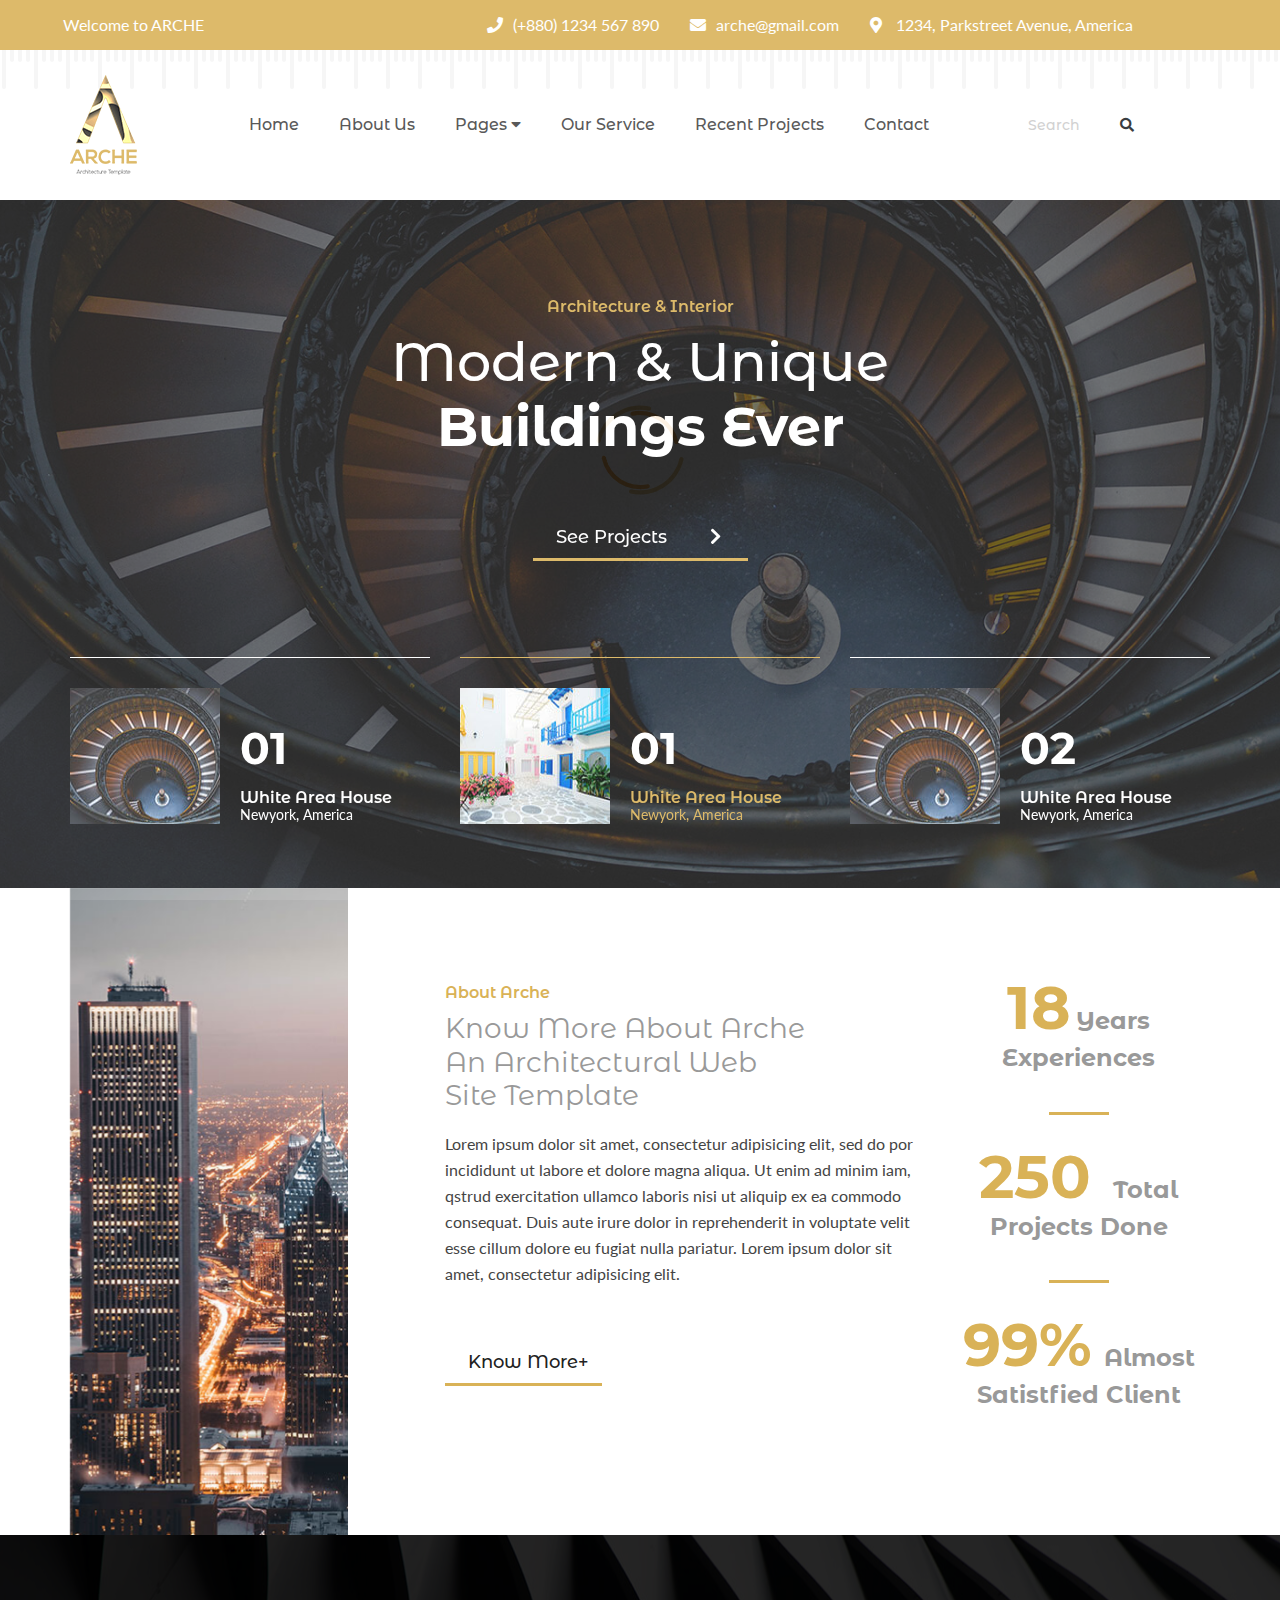
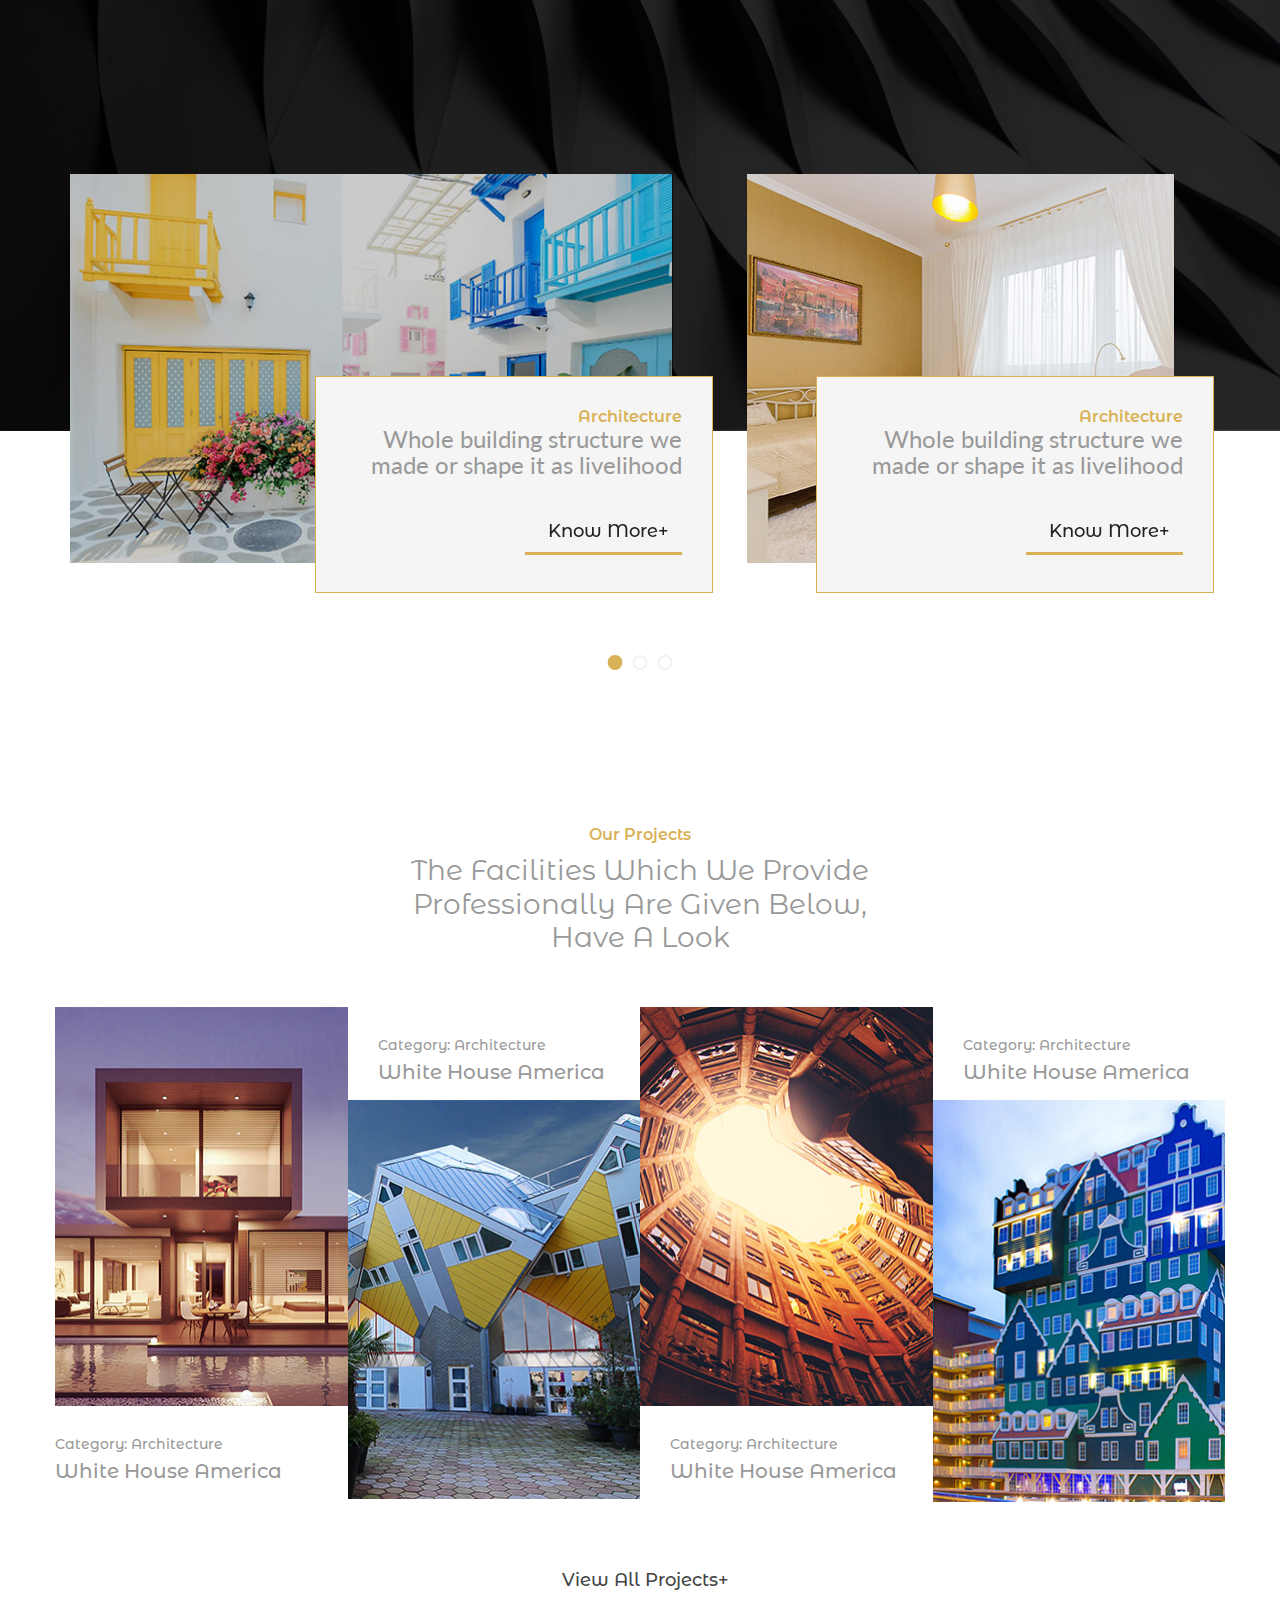
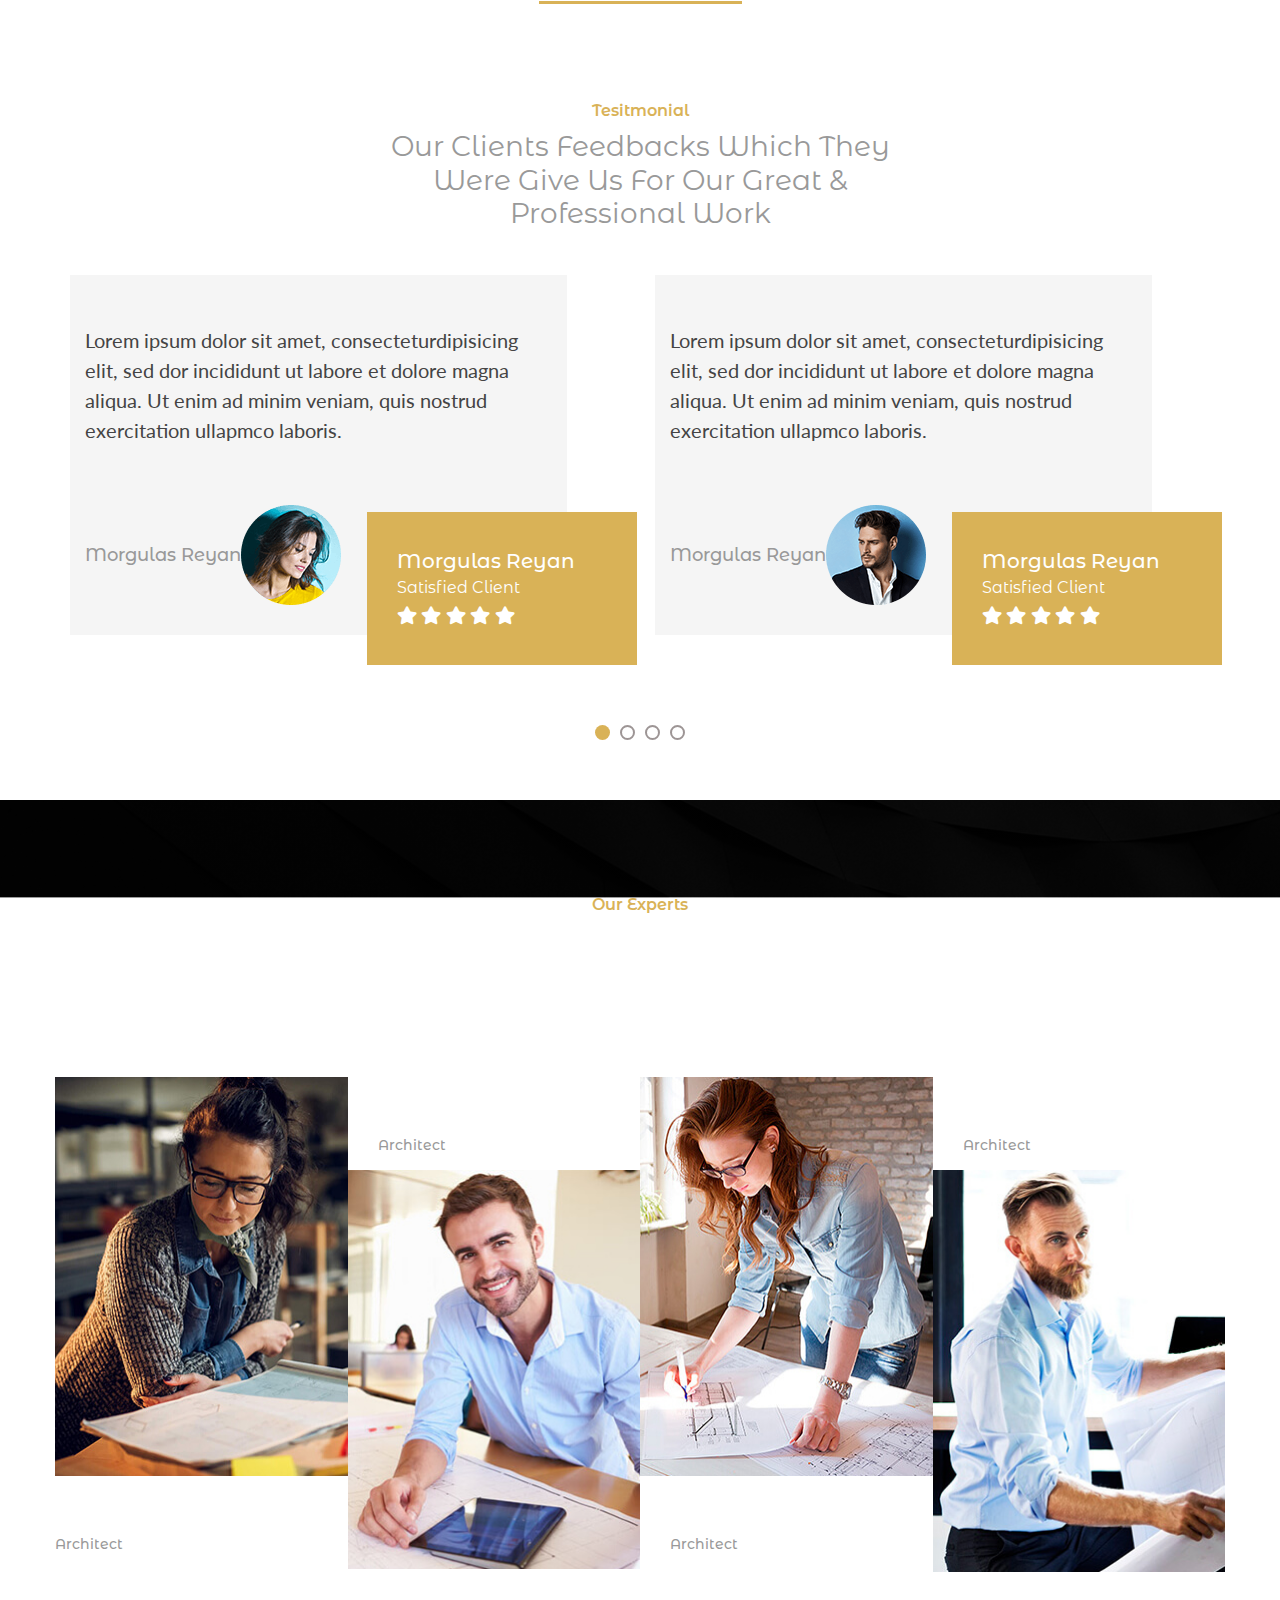
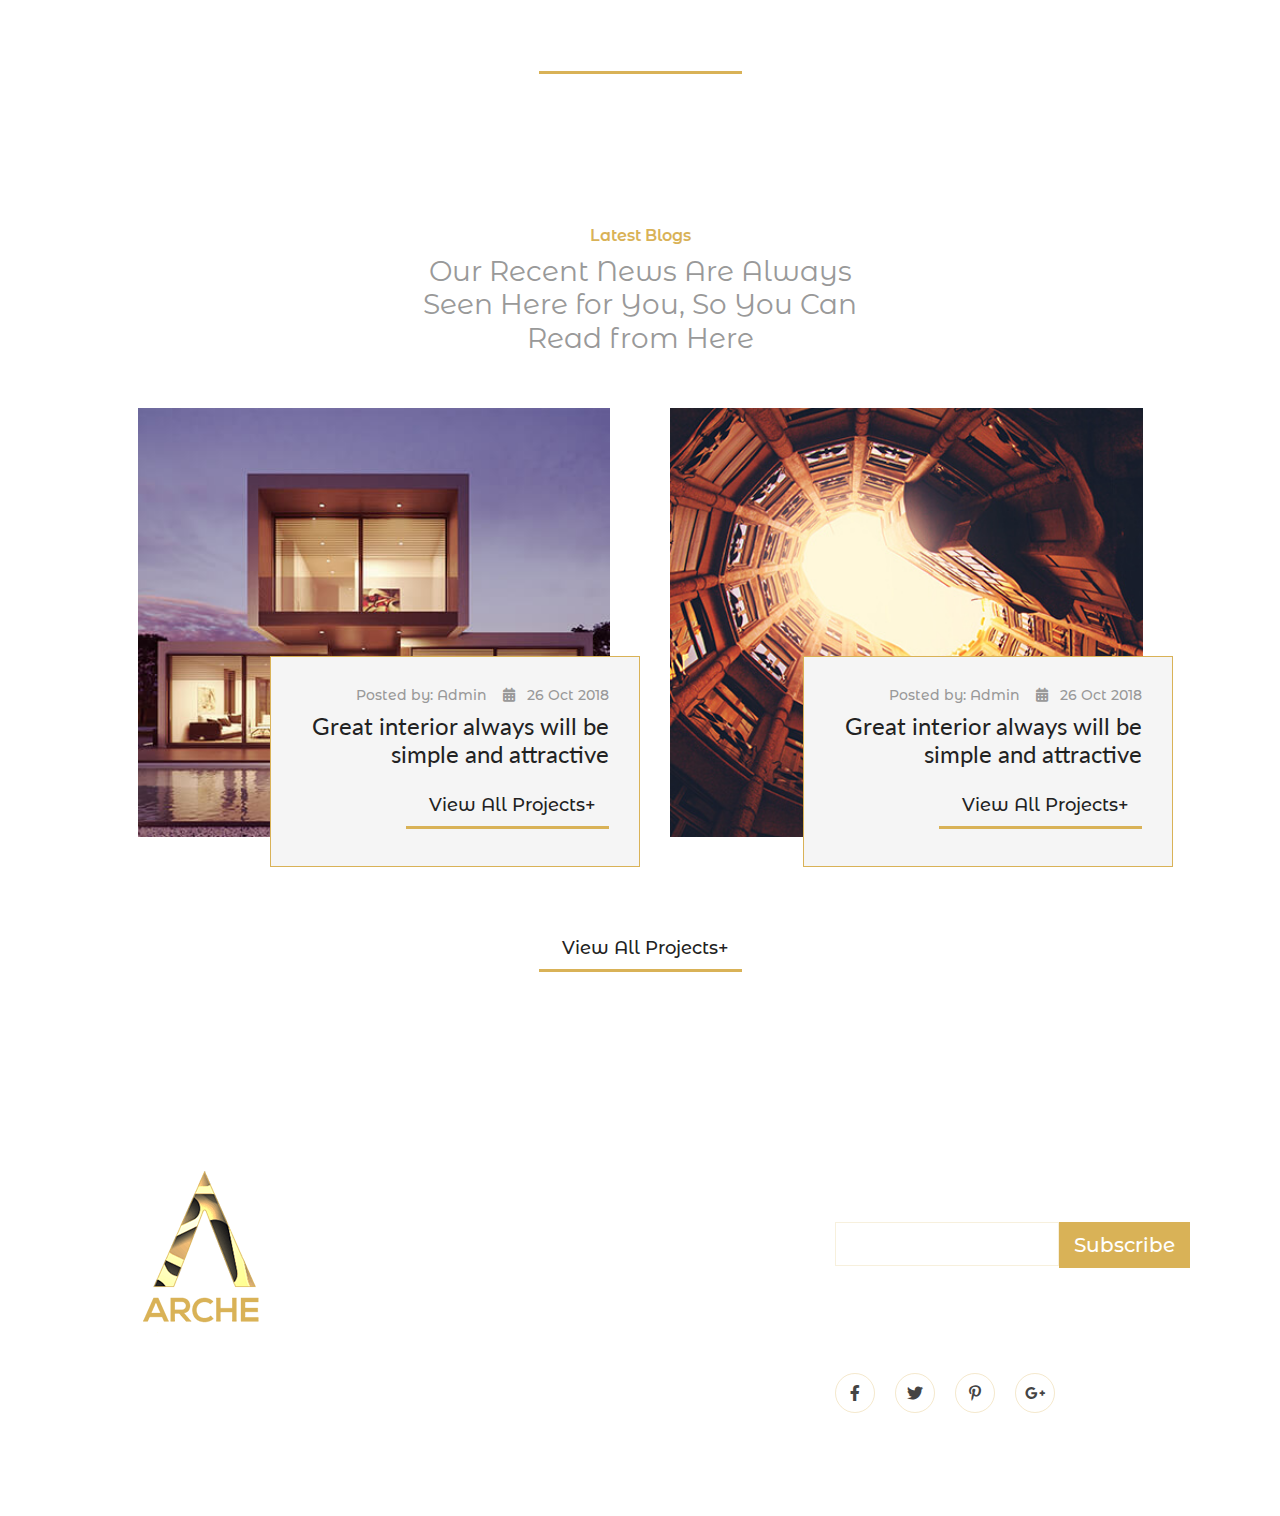
<file: index.html>
<!DOCTYPE html>
<html lang="en">

<head>
	<meta charset="UTF-8">
	<title>Arche</title>
	<link href="https://fonts.googleapis.com/css2?family=Arimo:wght@400;700&family=Lato:wght@100;300;400;700;900&family=Montserrat+Alternates:wght@100;200;300;400;500;600;700;800;900&display=swap" rel="stylesheet">
	<link rel="stylesheet" href="css/bootstrap.min.css">
	<!--	<link rel="stylesheet" href="https://cdnjs.cloudflare.com/ajax/libs/animate.css/4.1.0/animate.css">-->
	<link rel="stylesheet" href="css/venobox.min.css">
	<link rel="stylesheet" href="css/slick.css">
	<link rel="stylesheet" href="css/jarallax.css">
	<link rel="stylesheet" href="css/aos.css">
	<link rel="stylesheet" href="css/all.min.css">
	<link rel="stylesheet" href="css/style.css">
	<link rel="stylesheet" href="css/responsive.css">
</head>
<!--
font-family: 'Arimo', sans-serif;

font-family: 'Lato', sans-serif;

font-family: 'Montserrat Alternates', sans-serif;
-->

<body>

<!-- prelaoder-->
<div class="pre_loader">
	<img src="images/pre_loader.gif" alt="pre_loader">
</div>

	<!-- header part start -->
	<header class="header_part">
		<div class="container px-lg-0">
			<div class="row">
				<div class="col-lg-4 col-md-3 pl-md-0 pl-lg-2">
					<p>Welcome to ARCHE</p>
				</div>
				<div class="col-lg-8 col-md-9 pr-md-0">
					<p>
						<span> <i class="fas fa-phone"></i>(+880) 1234 567 890 </span>
						<span><i class="fas fa-envelope"></i>arche@gmail.com </span>
						<span><i class="fas fa-map-marker-alt"></i> 1234, Parkstreet Avenue, America</span>
					</p>
				</div>
			</div>
		</div>
	</header>
	<!-- header part end  -->


	<!-- menu part start -->
	<nav class="navbar navbar-expand-md main_menu p-lg-0">
		<div class="container px-lg-0">
			<a class="navbar-brand p-0" href="#"><img src="images/logo.png" class="img-fluid" alt="logo"></a>
			<button class="navbar-toggler" type="button" data-toggle="collapse" data-target="#navbarSupportedContent" aria-controls="navbarSupportedContent" aria-expanded="false" aria-label="Toggle navigation">
				<span class="navbar-toggler-icon"><i class="fas fa-bars"></i></span>
			</button>

			<div class="collapse navbar-collapse" id="navbarSupportedContent">
				<ul class="navbar-nav ml-auto">
					<li class="nav-item"><a class="nav-link" href="index.html">Home</a></li>
					<li class="nav-item"><a class="nav-link" href="about_page.html">About Us</a></li>
					<li class="nav-item d-none d-lg-block"><a class="nav-link" href="#">Pages <i class="fas fa-caret-down"></i></a>

						<ul class="sub_menu">
							<li><a href="blog.html" class="nav-link">Blog</a></li>
							<li><a href="blog_details.html" class="nav-link">Blog Details</a></li>
							<li><a href="team.html" class="nav-link">Team</a></li>
							<li><a href="member_details.html" class="nav-link">Member Details</a></li>
							<li><a href="404.html" class="nav-link">404</a></li>
						</ul>


					</li>

					<li class="nav-item dropdown d-lg-none">

						<a class="nav-link dropdown-toggle" href="#" id="navbarDropdownMenuLink" role="button" data-toggle="dropdown" aria-haspopup="true" aria-expanded="false">Pages</a>

						<div class="dropdown-menu" aria-labelledby="navbarDropdownMenuLink">
							<a class="dropdown-item nav-link" href="blog.html">Blog</a>
							<a class="dropdown-item nav-link" href="blog_details.html">Blog Details</a>
							<a class="dropdown-item nav-link" href="team.html">Team</a>
							<a class="dropdown-item nav-link" href="member_details.html">Member Details</a>
							<a class="dropdown-item nav-link" href="404.html">404</a>
						</div>
					</li>

					<li class="nav-item"><a class="nav-link" href="our_service.html">Our Service</a></li>
					<li class="nav-item"><a class="nav-link" href="project.html">Recent Projects</a></li>
					<li class="nav-item"><a class="nav-link" href="contact.html">Contact</a></li>
				</ul>
				<form class="form-inline my-2 my-lg-0">
					<input class="form-control" type="search" placeholder="Search" aria-label="Search">
					<button class="btn" type="submit"><i class="fas fa-search"></i></button>
				</form>
			</div>
		</div>
	</nav>
	<!-- menu part end  -->

	<!--	 back to top button start -->
	<div class="back_to_top">
		<i class="fas fa-chevron-up"></i>
	</div>
	<!--	 back to top button end  -->

	<!-- banner part start -->
	<section class="banner_part">
		<div class="banne_slider_1">
			<div class="slider_img jarallax" style="background: url(images/banner_1.jpg)">
				<div class="banne_slider_text text-center">
					<h5>Architecture &amp; Interior</h5>
					<h1>Modern &amp; Unique
						<span>Buildings Ever</span></h1>
					<a class="all_btn" href="#">See Projects <i class="fas fa-chevron-right"></i></a>
				</div>
			</div>
			<div class="slider_img jarallax" style="background: url(images/banner_1.jpg)">
				<div class="banne_slider_text text-center">
					<h5>Architecture &amp; Interior</h5>
					<h1>Modern &amp; Unique
						<span>Buildings Ever</span></h1>
					<a class="all_btn" href="#">See Projects <i class="fas fa-chevron-right"></i></a>
				</div>
			</div>
			<div class="slider_img jarallax" style="background: url(images/banner_1.jpg)">
				<div class="banne_slider_text text-center">
					<h5>Architecture &amp; Interior</h5>
					<h1>Modern &amp; Unique
						<span>Buildings Ever</span></h1>
					<a class="all_btn" href="#">See Projects <i class="fas fa-chevron-right"></i></a>
				</div>
			</div>
			<div class="slider_img jarallax" style="background: url(images/banner_1.jpg)">
				<div class="banne_slider_text text-center">
					<h5>Architecture &amp; Interior</h5>
					<h1>Modern &amp; Unique
						<span>Buildings Ever</span></h1>
					<a class="all_btn" href="#">See Projects <i class="fas fa-chevron-right"></i></a>
				</div>
			</div>
		</div>
		<div class="small_slider">
			<div class="container px-lg-0">
				<div class="row banner_slider_2">
					<div class="col">
						<div class="small_slider_main d-flex">
							<img src="images/banner_small1.png" class="img-fluid" alt="banner_small1">
							<div class="small_slider_text">
								<h2>01</h2>
								<h5>White Area House <span>Newyork, America</span></h5>
							</div>
						</div>
					</div>
					<div class="col">
						<div class="small_slider_main d-flex">
							<img src="images/banner_small2.jpg" class="img-fluid" alt="banner_small2">
							<div class="small_slider_text">
								<h2>02</h2>
								<h5>White Area House <span>Newyork, America</span></h5>
							</div>
						</div>
					</div>
					<div class="col">
						<div class="small_slider_main d-flex">
							<img src="images/banner_small1.png" class="img-fluid" alt="banner_small1">
							<div class="small_slider_text">
								<h2>03</h2>
								<h5>White Area House <span>Newyork, America</span></h5>
							</div>
						</div>
					</div>
					<div class="col">
						<div class="small_slider_main d-flex">
							<img src="images/banner_small2.jpg" class="img-fluid" alt="banner_small2">
							<div class="small_slider_text">
								<h2>01</h2>
								<h5>White Area House <span>Newyork, America</span></h5>
							</div>
						</div>
					</div>
				</div>
			</div>
		</div>
	</section>
	<!-- banner part end  -->

	<!-- ABOUT part start -->
	<section class="about_part">
		<div class="container px-lg-0">
			<div class="row">
				<div class="col-lg-3 d-md-none d-lg-block py-lg-0 pr-lg-0">
					<img src="images/about1.jpg" class="img-fluid w-100" alt="about1">
				</div>
				<div class="col-lg-5 offset-1 pl-lg-0 d-md-none d-lg-block">
					<div class="about_text">
						<h5>About Arche</h5>
						<h3>Know More About Arche An Architectural Web Site Template</h3>
						<p>Lorem ipsum dolor sit amet, consectetur adipisicing elit, sed do por incididunt ut labore et dolore magna aliqua. Ut enim ad minim iam, qstrud exercitation ullamco laboris nisi ut aliquip ex ea commodo consequat. Duis aute irure dolor in reprehenderit in voluptate velit esse cillum dolore eu fugiat nulla pariatur. Lorem ipsum dolor sit amet, consectetur adipisicing elit.</p>
						<div class=" about_bottom d-none d-lg-block">
							<a class="all_btn" href="#">Know More+</a>
						</div>
					</div>
				</div>
				<!-- ======================================================
								for md device start
				========================================================-->
				<div class="col-md-3 p-md-0 d-none d-md-block d-lg-none">
					<img src="images/about1.jpg" class="img-fluid w-100" alt="about1">
				</div>
				<div class="col-md-6 d-none d-md-block d-lg-none">
					<div class="about_text">
						<h5>About Arche</h5>
						<h3>Know More About Arche An Architectural Web Site Template</h3>
						<p>Lorem ipsum dolor sit amet, consectetur adipisicing elit, sed do por incididunt ut labore et dolore magna aliqua. Ut enim ad minim iam, qstrud exercitation ullamco laboris nisi ut aliquip ex ea commodo consequat.</p>
						<div class="about_bottom d-none d-md-block">
							<a class="all_btn" href="#">Know More+</a>
						</div>
					</div>
				</div>

				<!-- ======================================================
								for md device end
				========================================================-->


				<div class="col-lg-3 col-md-3 text-center d-none d-lg-block d-md-block">
					<div class="counter_left">
						<div class="row">
							<div class="col-lg-12">
								<h4><span class="counter_up">18</span>Years Experiences</h4>
							</div>
						</div>
						<div class="row">
							<div class="col-lg-12">
								<h4><span class="counter_up">250 </span>Total Projects Done</h4>
							</div>
						</div>
						<div class="row">
							<div class="col-lg-12">
								<h4 class="no_shade"><span class="counter_up percent">99</span> Almost Satistfied Client</h4>
							</div>
						</div>
					</div>
				</div>
			</div>

			<!-- ============================================	
						counter	for mobile version start
			================================================-->

			<div class="row counter_left text-center d-lg-none d-md-none">
				<div class="col">
					<h4><span class="counter_up">18</span>Years Experiences</h4>
				</div>

				<div class="col">
					<h4><span class="counter_up">250 </span>Total Projects Done</h4>
				</div>

				<div class="col">
					<h4 class="no_shade"><span class="counter_up percent">99</span> Almost Satistfied Client</h4>
				</div>
			</div>

			<div class="row text-center d-lg-none d-md-none">
				<div class="col-lg-4"> <a class="all_btn" href="#" style="color: #444;">Know More+</a></div>
			</div>

			<!-- ============================================	
						counter	for mobile version end
			================================================-->

		</div>
	</section>
	<!-- ABOUT part end  -->


	<!-- service part start -->
	<section class="service_part jarallax">
		<div class="container px-lg-0">
			<div class="row text-center justify-content-center">
				<div class="col-lg-6">
					<h5>Our Service</h5>
					<h3>Know About Our Services Which We’re Provided From The Year Since 2000 </h3>
				</div>
			</div>

			<div class="row service_slider d-none d-lg-block">
				<div class="col-lg-12">
					<div class="row">
						<div class="col-lg-7 service_slider_space">
							<div class="slider_img">
								<img src="images/service1.jpg" class="img-fluid" alt="service1">
								<div class="overlay">
									<h5>Architecture</h5>
									<p>Whole building structure we made or shape it as livelihood</p>
									<a href="#" class="all_btn">Know More+</a>
								</div>
							</div>
						</div>
						<div class="col-lg-5 service_slider_space_2">
							<div class="slider_img">
								<img src="images/service2.jpg" class="img-fluid" alt="service2">
								<div class="overlay">
									<h5>Architecture</h5>
									<p>Whole building structure we made or shape it as livelihood</p>
									<a href="#" class="all_btn">Know More+</a>
								</div>
							</div>
						</div>
					</div>
				</div>
				<div class="col-lg-12">
					<div class="row">
						<div class="col-lg-7 service_slider_space">
							<div class="slider_img">
								<img src="images/service1.jpg" class="img-fluid" alt="service1">
								<div class="overlay">
									<h5>Architecture</h5>
									<p>Whole building structure we made or shape it as livelihood</p>
									<a href="#" class="all_btn">Know More+</a>
								</div>
							</div>
						</div>
						<div class="col-lg-5 service_slider_space_2">
							<div class="slider_img">
								<img src="images/service2.jpg" class="img-fluid" alt="service2">
								<div class="overlay">
									<h5>Architecture</h5>
									<p>Whole building structure we made or shape it as livelihood</p>
									<a href="#" class="all_btn">Know More+</a>
								</div>
							</div>
						</div>
					</div>
				</div>
				<div class="col-lg-12">
					<div class="row">
						<div class="col-lg-7 service_slider_space">
							<div class="slider_img">
								<img src="images/service1.jpg" class="img-fluid" alt="service1">
								<div class="overlay">
									<h5>Architecture</h5>
									<p>Whole building structure we made or shape it as livelihood</p>
									<a href="#" class="all_btn">Know More+</a>
								</div>
							</div>
						</div>
						<div class="col-lg-5 service_slider_space_2">
							<div class="slider_img">
								<img src="images/service2.jpg" class="img-fluid" alt="service2">
								<div class="overlay">
									<h5>Architecture</h5>
									<p>Whole building structure we made or shape it as livelihood</p>
									<a href="#" class="all_btn">Know More+</a>
								</div>
							</div>
						</div>
					</div>
				</div>
			</div>

			<!-- ======================================
								For Mobile Version 	start	
				======================================-->
			<div class="row service_slider d-lg-none py-0">
				<div class="col py-0">
					<div class="slider_img">
						<img src="images/mobile_service_slider1.jpg" class="img-fluid" alt="mobile_service_slider1">
						<div class="overlay">
							<h5>Architecture</h5>
							<p>Whole building structure we made or shape it as livelihood</p>
							<a href="#" class="all_btn">Know More+</a>
						</div>
					</div>
				</div>
				<div class="col py-0">
					<div class="slider_img">
						<img src="images/mobile_service_slider2.jpg" class="img-fluid" alt="mobile_service_slider2">
						<div class="overlay">
							<h5>Architecture</h5>
							<p>Whole building structure we made or shape it as livelihood</p>
							<a href="#" class="all_btn">Know More+</a>
						</div>
					</div>
				</div>
				<div class="col py-0">
					<div class="slider_img">
						<img src="images/mobile_service_slider1.jpg" class="img-fluid" alt="mobile_service_slider1">
						<div class="overlay">
							<h5>Architecture</h5>
							<p>Whole building structure we made or shape it as livelihood</p>
							<a href="#" class="all_btn">Know More+</a>
						</div>
					</div>
				</div>
				<div class="col py-0">
					<div class="slider_img">
						<img src="images/mobile_service_slider2.jpg" class="img-fluid" alt="mobile_service_slider2">
						<div class="overlay">
							<h5>Architecture</h5>
							<p>Whole building structure we made or shape it as livelihood</p>
							<a href="#" class="all_btn">Know More+</a>
						</div>
					</div>
				</div>
			</div>

			<!-- ======================================
						For Mobile Version 	end	
				======================================-->

		</div>
	</section>
	<!-- service part end  -->

	<!-- project part start -->
	<section class="porject_part">
		<div class="container px-lg-0">
			<div class="row text-center justify-content-center">
				<div class="col-lg-6">
					<h5>Our Projects</h5>
					<h3>The Facilities Which We Provide Professionally Are Given Below, Have A Look</h3>
				</div>
			</div>
			<div class="row">
				<div class="col-lg-3 col-md-3 col-sm-6 pr-lg-0 px-md-0">
					<div class="project_main">
						<div class="project_img">
							<img src="images/project1.jpg" class="img-fluid w-100" alt="project1">
							<div class="overlay">
								<a href="#">Full Project+<i class="fas fa-external-link-alt"></i></a>
							</div>
						</div>
						<div class="porject_main_text no_pad">
							<h6><span>Category: Architecture</span>White House America</h6>
						</div>
					</div>
				</div>
				<div class="col-lg-3 col-md-3 col-sm-6 px-lg-0 px-md-0">
					<div class="project_main">
						<div class="porject_main_text d-none d-lg-block d-md-block">
							<h6><span>Category: Architecture</span>White House America</h6>
						</div>
						<div class="project_img">
							<img src="images/project2.jpg" class="img-fluid w-100" alt="project2">
							<div class="overlay">
								<a href="#">Full Project<i class="fas fa-external-link-alt"></i></a>
							</div>
						</div>
						<div class="porject_main_text d-lg-none d-md-none">
							<h6><span>Category: Architecture</span>White House America</h6>
						</div>
					</div>
				</div>
				<div class="col-lg-3 col-md-3 col-sm-6 px-lg-0 px-md-0">
					<div class="project_main">
						<div class="project_img">
							<img src="images/project3.jpg" class="img-fluid w-100" alt="project3">
							<div class="overlay">
								<a href="#">Full Project+<i class="fas fa-external-link-alt"></i></a>
							</div>
						</div>
						<div class="porject_main_text">
							<h6><span>Category: Architecture</span>White House America</h6>
						</div>
					</div>
				</div>
				<div class="col-lg-3 col-md-3 col-sm-6 px-lg-0 px-md-0">
					<div class="project_main">
						<div class="porject_main_text d-none d-lg-block d-md-block">
							<h6><span>Category: Architecture</span>White House America</h6>
						</div>
						<div class="project_img">
							<img src="images/project4.jpg" class="img-fluid w-100" alt="project4">
							<div class="overlay">
								<a href="#">Full Project+<i class="fas fa-external-link-alt"></i></a>
							</div>
						</div>
						<div class="porject_main_text d-lg-none d-md-none">
							<h6><span>Category: Architecture</span>White House America</h6>
						</div>
					</div>
				</div>
			</div>
			<div class="row justify-content-center text-center">
				<div class="col-lg-3">
					<a class="all_btn" href="#">View All Projects+</a>
				</div>
			</div>
		</div>
	</section>
	<!-- project part end  -->

	<!-- testomonial part start -->
	<section class="testimonial_part">
		<div class="container px-lg-0">
			<div class="row text-center justify-content-center">
				<div class="col-lg-6">
					<h5>Tesitmonial</h5>
					<h3>Our Clients Feedbacks Which They Were Give Us For Our Great &amp; Professional Work</h3>
				</div>
			</div>

			<div class="row testi_slider">
				<div class="col">
					<div class="testi_main">
						<p class="d-none d-lg-block">Lorem ipsum dolor sit amet, consecteturdipisicing elit, sed dor incididunt ut labore et dolore magna aliqua. Ut enim ad minim veniam, quis nostrud exercitation ullapmco laboris.</p>

						<!-- ===============================
							for mobile version start
						================================ -->

						<p class="d-lg-none">Lorem ipsum dolor sit amet, consecteturdipisicing elit, sed dor incididunt ut labore et dolore magna aliqua. Ut enim ad minim veniam</p>

						<!-- ===============================
							for mobile version start
						================================ -->

						<div class="testi_img d-flex">
							<h6>Morgulas Reyan</h6>
							<img src="images/test1.png" class="img-fluid" alt="test1">
						</div>
						<div class="overlay">
							<h6>Morgulas Reyan <span>Satisfied Client</span></h6>
							<i class="fas fa-star"></i>
							<i class="fas fa-star"></i>
							<i class="fas fa-star"></i>
							<i class="fas fa-star"></i>
							<i class="fas fa-star"></i>
						</div>
					</div>
				</div>
				<div class="col">
					<div class="testi_main">
						<p class="d-none d-lg-block">Lorem ipsum dolor sit amet, consecteturdipisicing elit, sed dor incididunt ut labore et dolore magna aliqua. Ut enim ad minim veniam, quis nostrud exercitation ullapmco laboris.</p>

						<!-- ===============================
							for mobile version start
						================================ -->

						<p class="d-lg-none">Lorem ipsum dolor sit amet, consecteturdipisicing elit, sed dor incididunt ut labore et dolore magna aliqua. Ut enim ad minim veniam</p>

						<!-- ===============================
							for mobile version start
						================================ -->

						<div class="testi_img d-flex">
							<h6>Morgulas Reyan</h6>
							<img src="images/test2.png" class="img-fluid" alt="test2">
						</div>
						<div class="overlay">
							<h6>Morgulas Reyan <span>Satisfied Client</span></h6>
							<i class="fas fa-star"></i>
							<i class="fas fa-star"></i>
							<i class="fas fa-star"></i>
							<i class="fas fa-star"></i>
							<i class="fas fa-star"></i>
						</div>
					</div>
				</div>
				<div class="col">
					<div class="testi_main">
						<p class="d-none d-lg-block">Lorem ipsum dolor sit amet, consecteturdipisicing elit, sed dor incididunt ut labore et dolore magna aliqua. Ut enim ad minim veniam, quis nostrud exercitation ullapmco laboris.</p>

						<!-- ===============================
							for mobile version start
						================================ -->

						<p class="d-lg-none">Lorem ipsum dolor sit amet, consecteturdipisicing elit, sed dor incididunt ut labore et dolore magna aliqua. Ut enim ad minim veniam</p>

						<!-- ===============================
							for mobile version start
						================================ -->
						<div class="testi_img d-flex">
							<h6>Morgulas Reyan</h6>
							<img src="images/test1.png" class="img-fluid" alt="test1">
						</div>
						<div class="overlay">
							<h6>Morgulas Reyan <span>Satisfied Client</span></h6>
							<i class="fas fa-star"></i>
							<i class="fas fa-star"></i>
							<i class="fas fa-star"></i>
							<i class="fas fa-star"></i>
							<i class="fas fa-star"></i>
						</div>
					</div>
				</div>
				<div class="col">
					<div class="testi_main">
						<p class="d-none d-lg-block">Lorem ipsum dolor sit amet, consecteturdipisicing elit, sed dor incididunt ut labore et dolore magna aliqua. Ut enim ad minim veniam, quis nostrud exercitation ullapmco laboris.</p>

						<!-- ===============================
							for mobile version start
						================================ -->

						<p class="d-lg-none">Lorem ipsum dolor sit amet, consecteturdipisicing elit, sed dor incididunt ut labore et dolore magna aliqua. Ut enim ad minim veniam</p>

						<!-- ===============================
							for mobile version start
						================================ -->
						<div class="testi_img d-flex">
							<h6>Morgulas Reyan</h6>
							<img src="images/test2.png" class="img-fluid" alt="test2">
						</div>
						<div class="overlay">
							<h6>Morgulas Reyan <span>Satisfied Client</span></h6>
							<i class="fas fa-star"></i>
							<i class="fas fa-star"></i>
							<i class="fas fa-star"></i>
							<i class="fas fa-star"></i>
							<i class="fas fa-star"></i>
						</div>
					</div>
				</div>
			</div>
		</div>
	</section>
	<!-- testomonial part end  -->

	<!-- expert part start -->
	<section class="expart_part jarallax">
		<div class="container px-lg-0">
			<div class="row text-center justify-content-center">
				<div class="col-lg-6">
					<h5>Our Experts</h5>
					<h3>The Expert Team Members Who Are Making These Amazing &amp; Creative Sculpture</h3>
				</div>
			</div>
			<div class="row">
				<div class="col-lg-3 col-md-3 col-sm-6 pr-lg-0 px-md-0">
					<div class="expart_main">
						<div class="expart_img">
							<img src="images/expart1.jpg" class="img-fluid w-100" alt="expart1">
							<div class="overlay">
								<a href="#">Full Project+<i class="fas fa-external-link-alt"></i></a>
							</div>
						</div>
						<div class="expart_main_text no_pad">
							<h6><span>Marya D’cruz</span>Architect</h6>
						</div>
					</div>
				</div>
				<div class="col-lg-3 col-md-3 col-sm-6 px-lg-0 px-md-0">
					<div class="expart_main">
						<div class="expart_main_text d-none d-lg-block d-md-block">
							<h6><span>Marya D’cruz</span>Architect</h6>
						</div>
						<div class="expart_img">
							<img src="images/expart2.jpg" class="img-fluid w-100" alt="expart2">
							<div class="overlay">
								<a href="#">Full Project+<i class="fas fa-external-link-alt"></i></a>
							</div>
						</div>
						<div class="expart_main_text d-lg-none d-md-none">
							<h6><span>Marya D’cruz</span>Architect</h6>
						</div>
					</div>
				</div>
				<div class="col-lg-3 col-md-3 col-sm-6 px-lg-0 px-md-0">
					<div class="expart_main">
						<div class="expart_img">
							<img src="images/expart3.jpg" class="img-fluid w-100" alt="project3">
							<div class="overlay">
								<a href="#">Full Project+<i class="fas fa-external-link-alt"></i></a>
							</div>
						</div>
						<div class="expart_main_text">
							<h6><span>Marya D’cruz</span>Architect</h6>
						</div>
					</div>
				</div>
				<div class="col-lg-3 col-md-3 col-sm-6 px-lg-0 px-md-0">
					<div class="expart_main">
						<div class="expart_main_text d-none d-lg-block d-md-block">
							<h6><span>Marya D’cruz</span>Architect</h6>
						</div>
						<div class="expart_img">
							<img src="images/expart4.jpg" class="img-fluid w-100" alt="expart4">
							<div class="overlay">
								<a href="#">Full Project+<i class="fas fa-external-link-alt"></i></a>
							</div>
						</div>
						<div class="expart_main_text d-lg-none d-md-none">
							<h6><span>Marya D’cruz</span>Architect</h6>
						</div>
					</div>
				</div>
			</div>
			<div class="row justify-content-center text-center">
				<div class="col-lg-3">
					<a class="all_btn" href="#">View All Projects+</a>
				</div>
			</div>
		</div>
	</section>
	<!-- expert part end  -->

	<!-- blogs part start -->
	<section class="blog_part">
		<div class="container px-lg-0">
			<div class="row text-center justify-content-center">
				<div class="col-lg-6">
					<h5>Latest Blogs</h5>
					<h3>Our Recent News Are Always Seen Here for You, So You Can Read from Here</h3>
				</div>
			</div>
			<div class="row justify-content-center">
				<div class="col-lg-5 col-md-6 col-sm-6 pl-md-0">
					<div class="blog_img">
						<img src="images/blog1.jpg" class="img-fluid w-100" alt="blog1">
						<div class="overlay">
							<h5>Posted by: Admin <span><i class="fas fa-calendar-alt"></i>26 Oct 2018</span></h5>
							<p>Great interior always will be simple and attractive</p>
							<a class="all_btn" href="#">View All Projects+</a>
						</div>
					</div>
				</div>
				<div class="col-lg-5 col-md-6 col-sm-6 blog_mar pr-md-0">
					<div class="blog_img">
						<img src="images/blog2.jpg" class="img-fluid w-100" alt="blog2">
						<div class="overlay">
							<h5>Posted by: Admin <span><i class="fas fa-calendar-alt"></i>26 Oct 2018</span></h5>
							<p>Great interior always will be simple and attractive</p>
							<a class="all_btn" href="#">View All Projects+</a>
						</div>
					</div>
				</div>
			</div>
			<div class="row justify-content-center text-center blog_inner">
				<div class="col-lg-3">
					<a class="all_btn" href="#">View All Projects+</a>
				</div>
			</div>
		</div>
	</section>
	<!-- blogs part end  -->

	<!-- footer part start -->

	<!-- footer part end  -->
	<footer class="footer_part jarallax">
		<div class="container px-lg-0">
			<div class="row">
				<div class="col-lg-3 col-md-3">
					<div class="footer_logo text-center">
						<a href="#"><img src="images/footer_logo.png" class="img-fluid" alt="footer-logo"></a>
						<p>&copy;Copyright 2018. All rights are reserved. </p>
					</div>
				</div>
				<div class="col-lg-3 col-md-4 col-sm-5 pr-sm-0 offset-lg-1">
					<div class="footer_contact">
						<h4>Contact us</h4>
						<p><i class="fas fa-phone-volume"></i> +880 1234 567 890 <span>+880 0987 654 321</span></p>
						<p><i class="fas fa-envelope"></i> archearchuitec@gmail.com <span>architect@archegmail.com</span></p>
						<p><i class="fas fa-map-marker-alt"></i> 1234, Parkstreet Avenue <span>Newyork, America</span></p>
					</div>
				</div>
				<div class="col-lg-4 col-md-5 col-sm-7 offset-lg-1 pl-md-0">
					<div class="footer_form">
						<h4>Signup for Newsletter</h4>
						<form class="d-flex">
							<input type="text" placeholder="your email here" required>
							<button type="submit">Subscribe</button>
						</form>
						<div class="social_icon">
							<h4>Get in Touch</h4>
							<ul class="d-flex">
								<li><a href="#"><i class="fab fa-facebook-f"></i></a></li>
								<li><a href="#"><i class="fab fa-twitter"></i></a></li>
								<li><a href="#"><i class="fab fa-pinterest-p"></i></a></li>
								<li><a href="#"><i class="fab fa-google-plus-g"></i></a></li>
							</ul>
						</div>
						<p>If we miss your message,we'll message or call you back</p>
					</div>
				</div>
			</div>
		</div>
	</footer>
	<!-- header part start -->
	<!-- header part end  -->
	<!-- header part start -->
	<!-- header part end  -->

	<!-- header part start -->
	<!-- header part end  -->

	<!-- header part start -->
	<!-- header part end  -->




	<script src="js/jquery-1.12.4.min.js"></script>
	<script src="js/bootstrap.min.js"></script>
	<script src="js/popper.min.js"></script>
	<script src="js/waypoints.min.js"></script>
	<script src="js/jquery.counterup.min.js"></script>
	<script src="js/slick.min.js"></script>
	<script src="js/venobox.min.js"></script>
	<!-- <script src="js/aos.js"></script> -->
	<script src="js/jarallax.min.js"></script>
	<script src="js/jarallax-element.min.js"></script>
	<script src="js/script.js"></script>
</body></html>
</file>
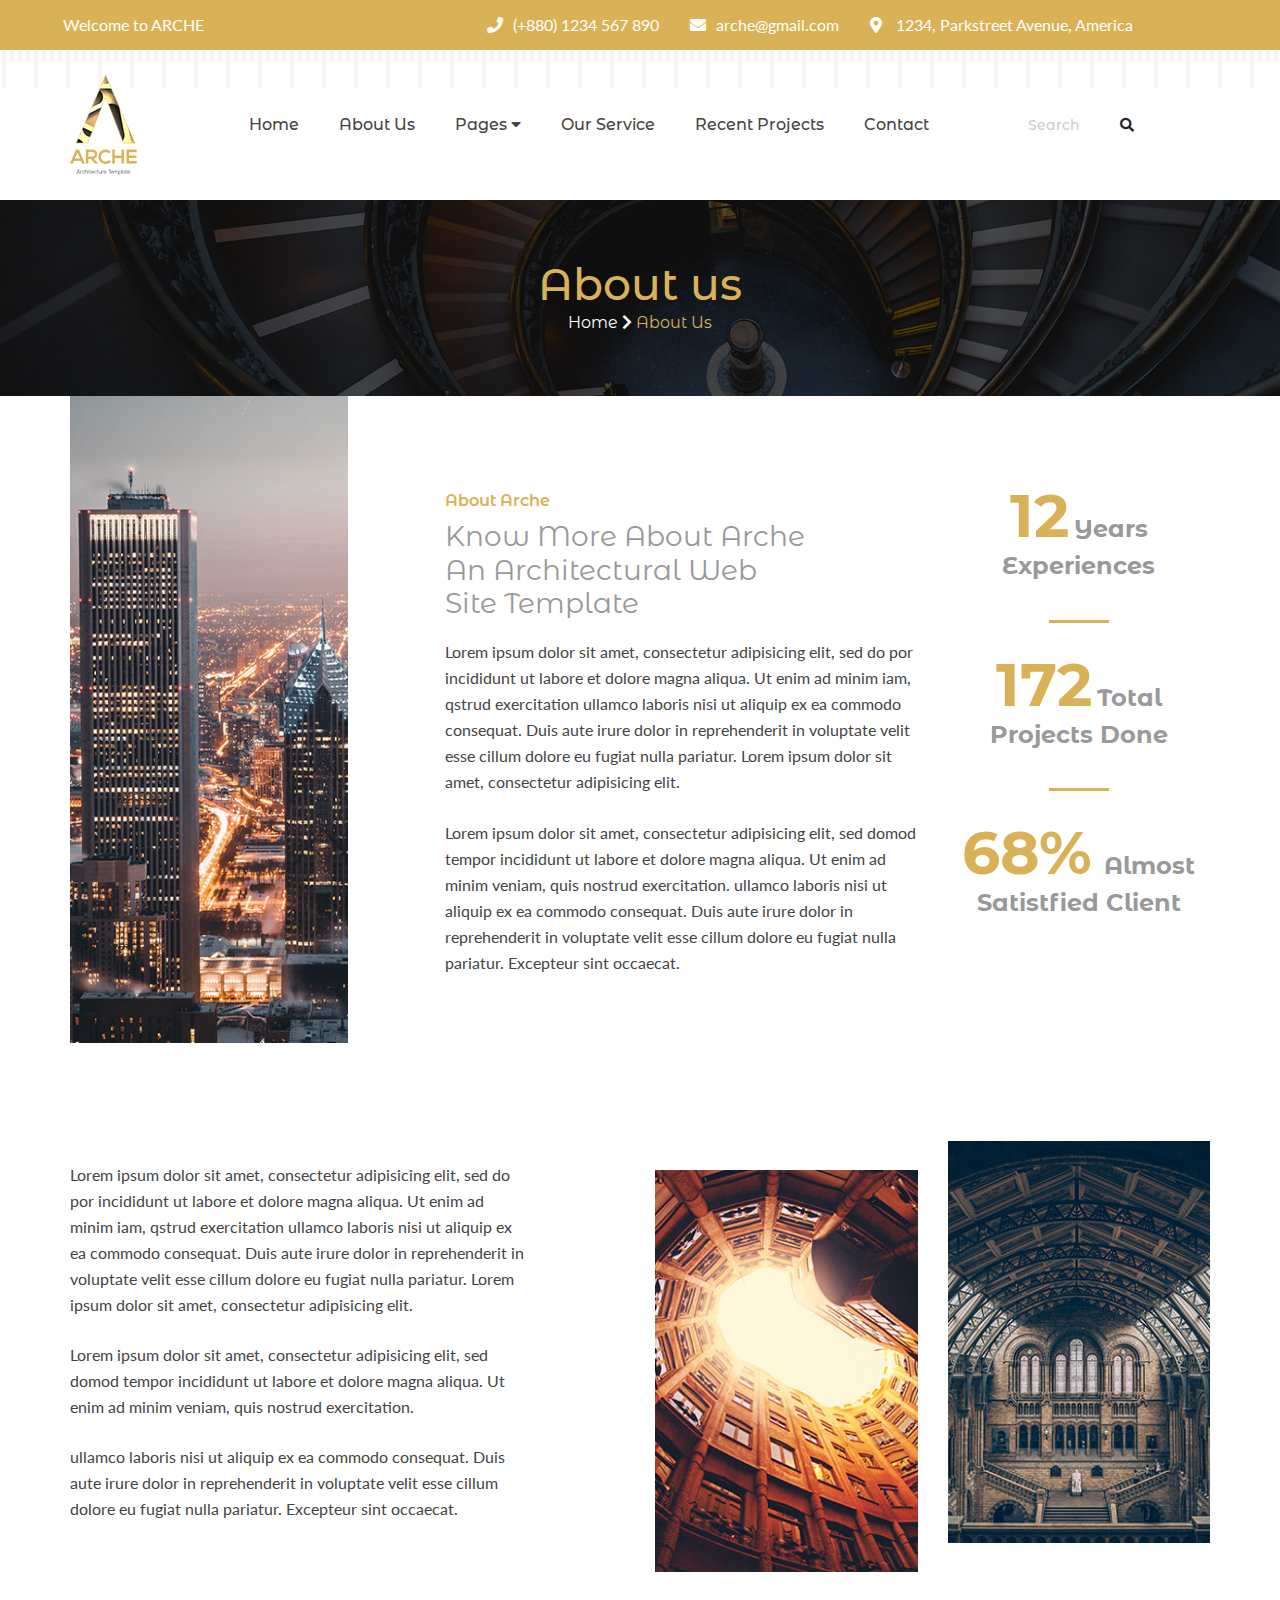
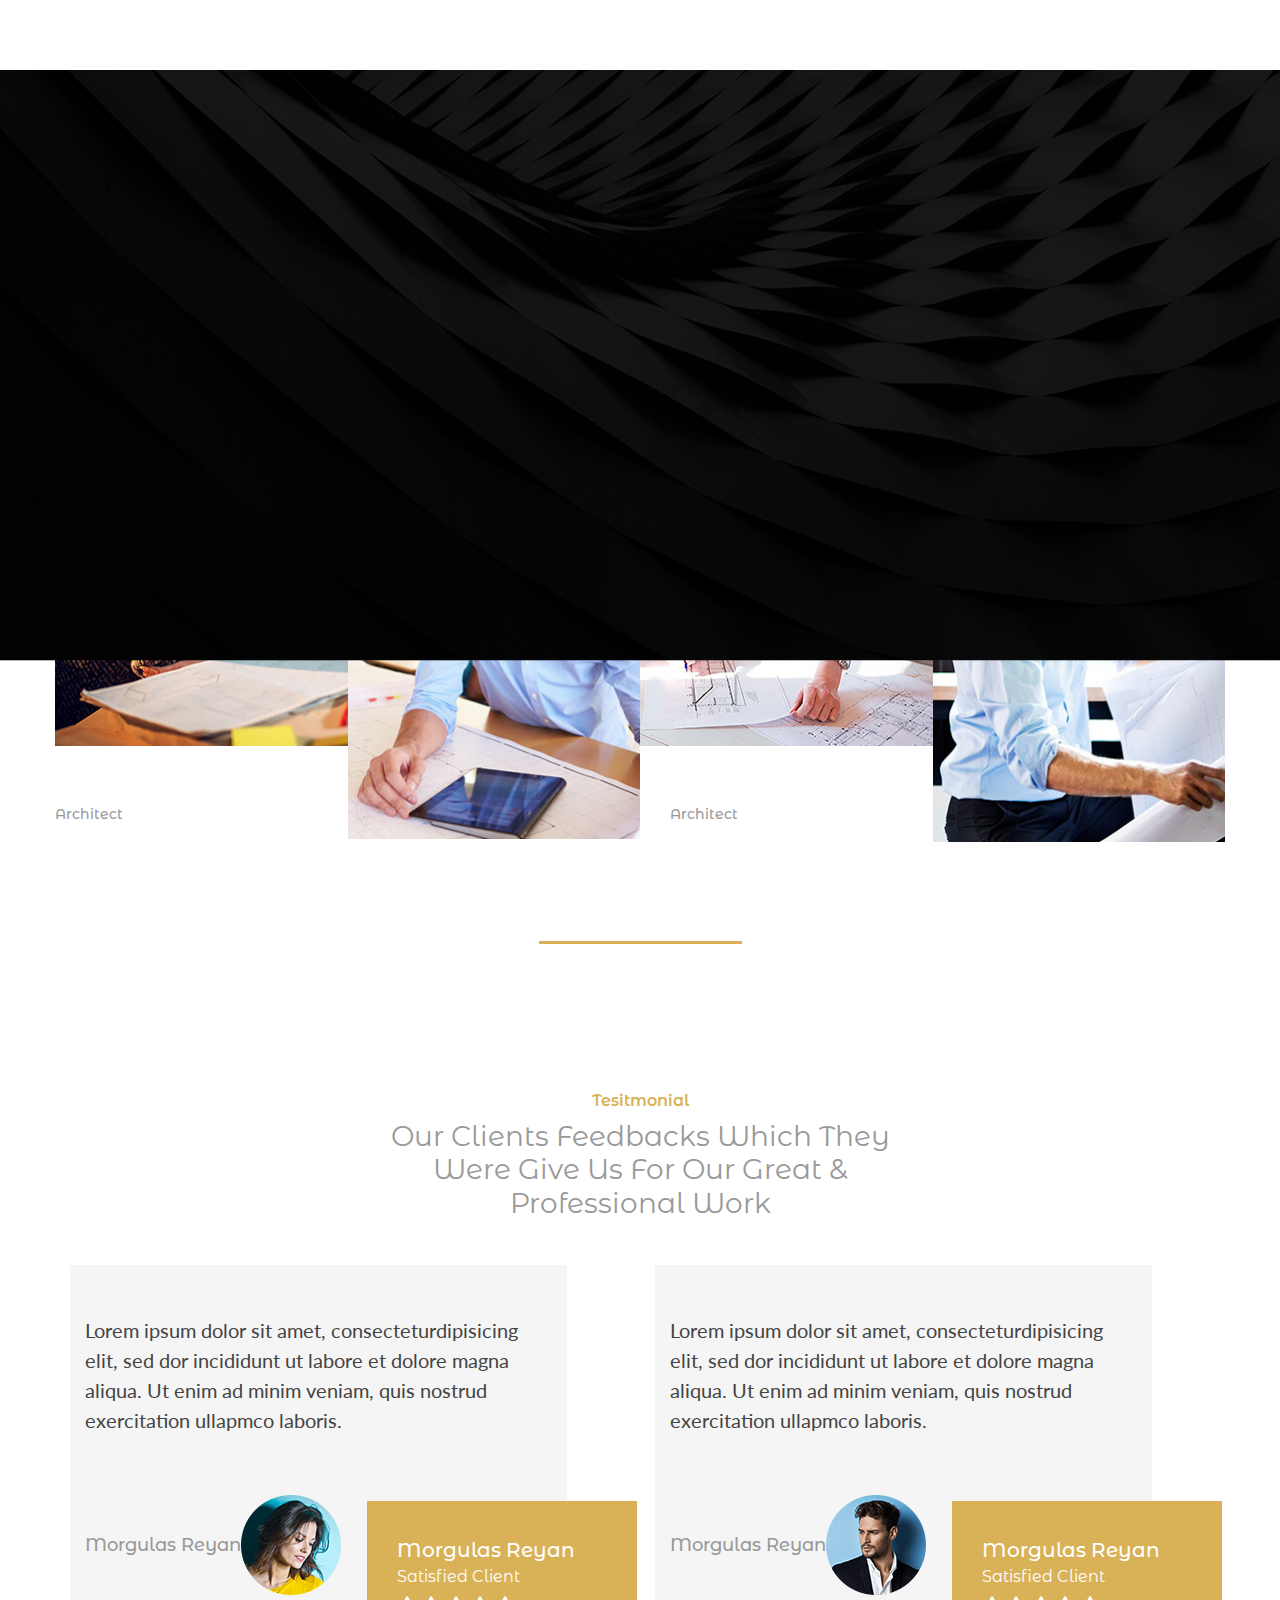
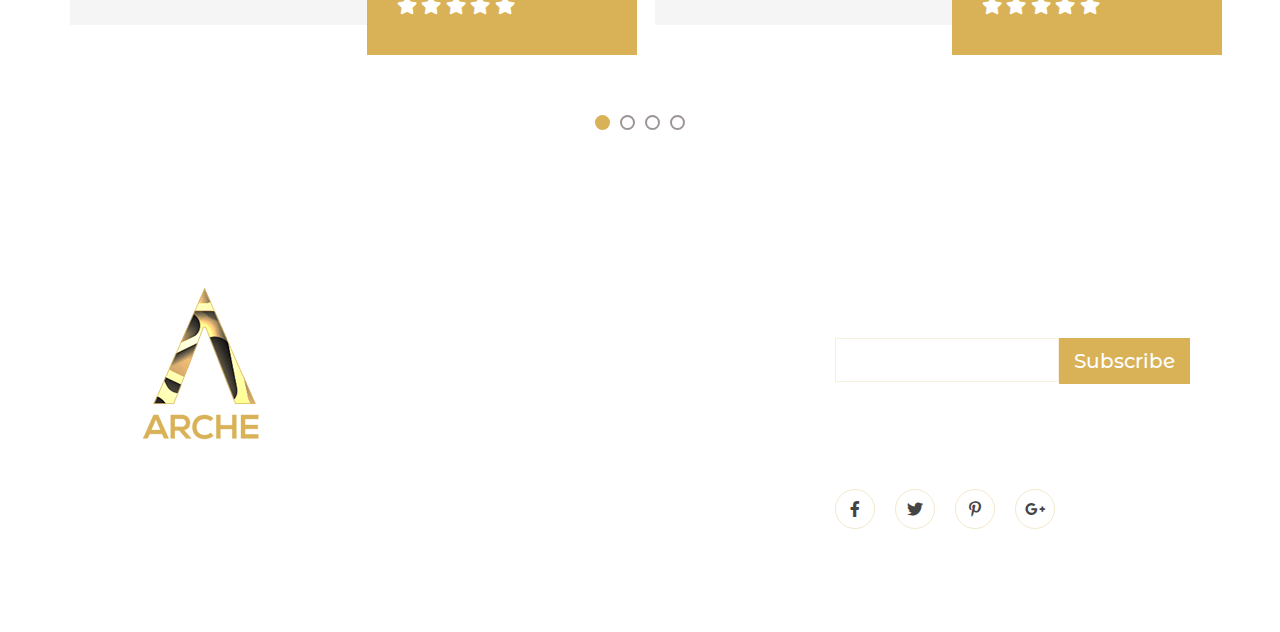
<file: about_page.html>
<!DOCTYPE html>
<html lang="en">
  <head>
    <meta charset="UTF-8" />
    <title>About Us</title>
    <link
      href="https://fonts.googleapis.com/css2?family=Arimo:wght@400;700&family=Lato:wght@100;300;400;700;900&family=Montserrat+Alternates:wght@100;200;300;400;500;600;700;800;900&display=swap"
      rel="stylesheet"
    />
    <link rel="stylesheet" href="css/bootstrap.min.css" />
    <!--	<link rel="stylesheet" href="https://cdnjs.cloudflare.com/ajax/libs/animate.css/4.1.0/animate.css">-->
    <link rel="stylesheet" href="css/venobox.min.css" />
    <link rel="stylesheet" href="css/slick.css" />
    <link rel="stylesheet" href="css/jarallax.css" />
    <link rel="stylesheet" href="css/aos.css" />
    <link rel="stylesheet" href="css/all.min.css" />
    <link rel="stylesheet" href="css/style.css" />
    <link rel="stylesheet" href="css/responsive.css" />
  </head>

  <body>
    <!-- header part start -->
    <header class="header_part">
      <div class="container px-lg-0">
        <div class="row">
          <div class="col-lg-4 col-md-3 pl-md-0 pl-lg-2">
            <p>Welcome to ARCHE</p>
          </div>
          <div class="col-lg-8 col-md-9 pr-md-0">
            <p>
              <span> <i class="fas fa-phone"></i>(+880) 1234 567 890 </span>
              <span><i class="fas fa-envelope"></i>arche@gmail.com </span>
              <span
                ><i class="fas fa-map-marker-alt"></i> 1234, Parkstreet Avenue,
                America</span
              >
            </p>
          </div>
        </div>
      </div>
    </header>
    <!-- header part end  -->

    <!-- menu part start -->
    <nav class="navbar navbar-expand-md main_menu p-lg-0">
      <div class="container px-lg-0">
        <a class="navbar-brand p-0" href="index.html"
          ><img src="images/logo.png" class="img-fluid" alt="logo"
        /></a>
        <button
          class="navbar-toggler"
          type="button"
          data-toggle="collapse"
          data-target="#navbarSupportedContent"
          aria-controls="navbarSupportedContent"
          aria-expanded="false"
          aria-label="Toggle navigation"
        >
          <span class="navbar-toggler-icon"><i class="fas fa-bars"></i></span>
        </button>

        <div class="collapse navbar-collapse" id="navbarSupportedContent">
          <ul class="navbar-nav ml-auto">
            <li class="nav-item">
              <a class="nav-link" href="index.html">Home</a>
            </li>
            <li class="nav-item">
              <a class="nav-link" href="about_page.html">About Us</a>
            </li>
            <li class="nav-item d-none d-lg-block">
              <a class="nav-link" href="#"
                >Pages <i class="fas fa-caret-down"></i
              ></a>

              <ul class="sub_menu">
                <li><a href="blog.html" class="nav-link">Blog</a></li>
                <li>
                  <a href="blog_details.html" class="nav-link">Blog Details</a>
                </li>
                <li><a href="team.html" class="nav-link">Team</a></li>
                <li>
                  <a href="member_details.html" class="nav-link"
                    >Member Details</a
                  >
                </li>
                <li><a href="404.html" class="nav-link">404</a></li>
              </ul>
            </li>

            <li class="nav-item dropdown d-lg-none">
              <a
                class="nav-link dropdown-toggle"
                href="#"
                id="navbarDropdownMenuLink"
                role="button"
                data-toggle="dropdown"
                aria-haspopup="true"
                aria-expanded="false"
                >Pages</a
              >

              <div
                class="dropdown-menu"
                aria-labelledby="navbarDropdownMenuLink"
              >
                <a class="dropdown-item nav-link" href="blog.html">Blog</a>
                <a class="dropdown-item nav-link" href="blog_details.html"
                  >Blog Details</a
                >
                <a class="dropdown-item nav-link" href="team.html">Team</a>
                <a class="dropdown-item nav-link" href="member_details.html"
                  >Member Details</a
                >
                <a class="dropdown-item nav-link" href="404.html">404</a>
              </div>
            </li>

            <li class="nav-item">
              <a class="nav-link" href="our_service.html">Our Service</a>
            </li>
            <li class="nav-item">
              <a class="nav-link" href="project.html">Recent Projects</a>
            </li>
            <li class="nav-item">
              <a class="nav-link" href="contact.html">Contact</a>
            </li>
          </ul>
          <form class="form-inline my-2 my-lg-0">
            <input
              class="form-control"
              type="search"
              placeholder="Search"
              aria-label="Search"
            />
            <button class="btn" type="submit">
              <i class="fas fa-search"></i>
            </button>
          </form>
        </div>
      </div>
    </nav>
    <!-- menu part end  -->

    <!--	 back to top button start -->
    <div class="back_to_top">
      <i class="fas fa-chevron-up"></i>
    </div>
    <!--	 back to top button end  -->

    <!-- banner part start -->
    <section class="all_banner">
      <div class="container px-lg-0">
        <div class="row text-center justify-content-center">
          <div class="col-lg-4">
            <h2>About us</h2>
            <div class="bread_cumb">
              <a href="index.html">Home <i class="fas fa-chevron-right"></i></a>
              <a class="active" href="#">About Us </a>
            </div>
          </div>
        </div>
      </div>
    </section>
    <!-- banner part end  -->

    <!-- ABOUT part start -->
    <section class="about_part">
      <div class="container px-lg-0">
        <div class="row">
          <div class="col-lg-3 d-md-none d-lg-block py-lg-0 pr-lg-0">
            <img src="images/about1.jpg" class="img-fluid w-100" alt="about1" />
          </div>
          <div class="col-lg-5 offset-1 pl-lg-0 d-md-none d-lg-block">
            <div class="about_text">
              <h5>About Arche</h5>
              <h3>Know More About Arche An Architectural Web Site Template</h3>
              <p>
                Lorem ipsum dolor sit amet, consectetur adipisicing elit, sed do
                por incididunt ut labore et dolore magna aliqua. Ut enim ad
                minim iam, qstrud exercitation ullamco laboris nisi ut aliquip
                ex ea commodo consequat. Duis aute irure dolor in reprehenderit
                in voluptate velit esse cillum dolore eu fugiat nulla pariatur.
                Lorem ipsum dolor sit amet, consectetur adipisicing elit.

                <span class="d-lg-none d-xl-block"
                  >Lorem ipsum dolor sit amet, consectetur adipisicing elit, sed
                  domod tempor incididunt ut labore et dolore magna aliqua. Ut
                  enim ad minim veniam, quis nostrud exercitation. ullamco
                  laboris nisi ut aliquip ex ea commodo consequat. Duis aute
                  irure dolor in reprehenderit in voluptate velit esse cillum
                  dolore eu fugiat nulla pariatur. Excepteur sint
                  occaecat.</span
                >

                <span class="d-none d-xl-none d-lg-block"
                  >Lorem ipsum dolor sit amet, consectetur adipisicing elit, sed
                  domod tempor incididunt ut labore et dolore magna aliqua. Ut
                  enim ad minim veniam, quis nostrud exercitation. ullamco
                  laboris nisi ut aliquip ex ea</span
                >
              </p>
            </div>
          </div>
          <!-- ======================================================
								for md device start
				========================================================-->
          <div class="col-md-3 p-md-0 d-none d-md-block d-lg-none">
            <img src="images/about1.jpg" class="img-fluid w-100" alt="about1" />
          </div>
          <div class="col-md-6 d-none d-md-block d-lg-none">
            <div class="about_text">
              <h5>About Arche</h5>
              <h3>Know More About Arche An Architectural Web Site Template</h3>
              <p>
                Lorem ipsum dolor sit amet, consectetur adipisicing elit, sed do
                por incididunt ut labore et dolore magna aliqua. Ut enim ad
                minim iam, qstrud exercitation ullamco laboris nisi ut aliquip
                ex ea commodo consequat. Lorem ipsum dolor sit amet, consectetur
                adipisicing elit.
              </p>
            </div>
          </div>

          <!-- ======================================================
								for md device end
				========================================================-->

          <div
            class="col-lg-3 col-md-3 text-center d-none d-lg-block d-md-block"
          >
            <div class="counter_left">
              <div class="row">
                <div class="col-lg-12">
                  <h4><span class="counter_up">18</span>Years Experiences</h4>
                </div>
              </div>
              <div class="row">
                <div class="col-lg-12">
                  <h4>
                    <span class="counter_up">250 </span>Total Projects Done
                  </h4>
                </div>
              </div>
              <div class="row">
                <div class="col-lg-12">
                  <h4 class="no_shade">
                    <span class="counter_up percent">99</span> Almost Satistfied
                    Client
                  </h4>
                </div>
              </div>
            </div>
          </div>
        </div>

        <!-- ============================================	
						counter	for mobile version start
			================================================-->

        <div
          class="row counter_left counter_about text-center d-lg-none d-md-none"
        >
          <div class="col">
            <h4><span class="counter_up">18</span>Years Experiences</h4>
          </div>

          <div class="col">
            <h4><span class="counter_up">250 </span>Total Projects Done</h4>
          </div>

          <div class="col">
            <h4 class="no_shade">
              <span class="counter_up percent">99</span> Almost Satistfied
              Client
            </h4>
          </div>
        </div>

        <!-- ============================================	
						counter	for mobile version end
			================================================-->
        <div class="about_page_inner">
          <div class="row">
            <div class="col-lg-5 col-md-6">
              <div class="about_page_inner_text d-none d-md-block">
                <p>
                  Lorem ipsum dolor sit amet, consectetur adipisicing elit, sed
                  do por incididunt ut labore et dolore magna aliqua. Ut enim ad
                  minim iam, qstrud exercitation ullamco laboris nisi ut aliquip
                  ex ea commodo consequat. Duis aute irure dolor in
                  reprehenderit in voluptate velit esse cillum dolore eu fugiat
                  nulla pariatur. Lorem ipsum dolor sit amet, consectetur
                  adipisicing elit.

                  <span class="d-md-none d-lg-block"
                    >Lorem ipsum dolor sit amet, consectetur adipisicing elit,
                    sed domod tempor incididunt ut labore et dolore magna
                    aliqua. Ut enim ad minim veniam, quis nostrud
                    exercitation.</span
                  >
                  <span class="d-md-none d-lg-none d-xl-block"
                    >ullamco laboris nisi ut aliquip ex ea commodo consequat.
                    Duis aute irure dolor in reprehenderit in voluptate velit
                    esse cillum dolore eu fugiat nulla pariatur. Excepteur sint
                    occaecat.</span
                  >
                </p>
              </div>
            </div>
            <div class="col-lg-3 col-6 col-md-3 offset-lg-1">
              <div class="about_page_inner_img">
                <div class="img1">
                  <img
                    src="images/about_page_about1.jpg"
                    class="img-fluid w-100"
                    alt="about_page_about1"
                  />
                </div>
              </div>
            </div>
            <div class="col-lg-3 col-6 col-md-3">
              <div class="about_page_inner_img">
                <div class="img2">
                  <img
                    src="images/about_page_about2.jpg"
                    class="img-fluid w-100"
                    alt="about_page_about2"
                  />
                </div>
              </div>
            </div>
          </div>
        </div>
      </div>
    </section>
    <!-- ABOUT part end  -->

    <!-- expert part start -->
    <section class="expart_part jarallax">
      <div class="container px-lg-0">
        <div class="row text-center justify-content-center">
          <div class="col-lg-6">
            <h5>Our Experts</h5>
            <h3>
              The Expert Team Members Who Are Making These Amazing &amp;
              Creative Sculpture
            </h3>
          </div>
        </div>
        <div class="row">
          <div class="col-lg-3 col-md-3 col-sm-6 pr-lg-0 px-md-0">
            <div class="expart_main">
              <div class="expart_img">
                <img
                  src="images/expart1.jpg"
                  class="img-fluid w-100"
                  alt="expart1"
                />
                <div class="overlay">
                  <a href="#"
                    >Full Project+<i class="fas fa-external-link-alt"></i
                  ></a>
                </div>
              </div>
              <div class="expart_main_text no_pad">
                <h6><span>Marya D’cruz</span>Architect</h6>
              </div>
            </div>
          </div>
          <div class="col-lg-3 col-md-3 col-sm-6 px-lg-0 px-md-0">
            <div class="expart_main">
              <div class="expart_main_text d-none d-lg-block d-md-block">
                <h6><span>Marya D’cruz</span>Architect</h6>
              </div>
              <div class="expart_img">
                <img
                  src="images/expart2.jpg"
                  class="img-fluid w-100"
                  alt="expart2"
                />
                <div class="overlay">
                  <a href="#"
                    >Full Project+<i class="fas fa-external-link-alt"></i
                  ></a>
                </div>
              </div>
              <div class="expart_main_text d-lg-none d-md-none">
                <h6><span>Marya D’cruz</span>Architect</h6>
              </div>
            </div>
          </div>
          <div class="col-lg-3 col-md-3 col-sm-6 px-lg-0 px-md-0">
            <div class="expart_main">
              <div class="expart_img">
                <img
                  src="images/expart3.jpg"
                  class="img-fluid w-100"
                  alt="project3"
                />
                <div class="overlay">
                  <a href="#"
                    >Full Project+<i class="fas fa-external-link-alt"></i
                  ></a>
                </div>
              </div>
              <div class="expart_main_text">
                <h6><span>Marya D’cruz</span>Architect</h6>
              </div>
            </div>
          </div>
          <div class="col-lg-3 col-md-3 col-sm-6 px-lg-0 px-md-0">
            <div class="expart_main">
              <div class="expart_main_text d-none d-lg-block d-md-block">
                <h6><span>Marya D’cruz</span>Architect</h6>
              </div>
              <div class="expart_img">
                <img
                  src="images/expart4.jpg"
                  class="img-fluid w-100"
                  alt="expart4"
                />
                <div class="overlay">
                  <a href="#"
                    >Full Project+<i class="fas fa-external-link-alt"></i
                  ></a>
                </div>
              </div>
              <div class="expart_main_text d-lg-none d-md-none">
                <h6><span>Marya D’cruz</span>Architect</h6>
              </div>
            </div>
          </div>
        </div>
        <div class="row justify-content-center text-center">
          <div class="col-lg-3">
            <a class="all_btn" href="#">View All Projects+</a>
          </div>
        </div>
      </div>
    </section>
    <!-- expert part end  -->

    <!-- testomonial part start -->
    <section class="testimonial_part">
      <div class="container px-lg-0">
        <div class="row text-center justify-content-center">
          <div class="col-lg-6">
            <h5>Tesitmonial</h5>
            <h3>
              Our Clients Feedbacks Which They Were Give Us For Our Great &amp;
              Professional Work
            </h3>
          </div>
        </div>

        <div class="row testi_slider">
          <div class="col">
            <div class="testi_main">
              <p class="d-none d-lg-block">
                Lorem ipsum dolor sit amet, consecteturdipisicing elit, sed dor
                incididunt ut labore et dolore magna aliqua. Ut enim ad minim
                veniam, quis nostrud exercitation ullapmco laboris.
              </p>

              <!-- ===============================
							for mobile version start
						================================ -->

              <p class="d-lg-none">
                Lorem ipsum dolor sit amet, consecteturdipisicing elit, sed dor
                incididunt ut labore et dolore magna aliqua. Ut enim ad minim
                veniam
              </p>

              <!-- ===============================
							for mobile version start
						================================ -->

              <div class="testi_img d-flex">
                <h6>Morgulas Reyan</h6>
                <img src="images/test1.png" class="img-fluid" alt="test1" />
              </div>
              <div class="overlay">
                <h6>Morgulas Reyan <span>Satisfied Client</span></h6>
                <i class="fas fa-star"></i>
                <i class="fas fa-star"></i>
                <i class="fas fa-star"></i>
                <i class="fas fa-star"></i>
                <i class="fas fa-star"></i>
              </div>
            </div>
          </div>
          <div class="col">
            <div class="testi_main">
              <p class="d-none d-lg-block">
                Lorem ipsum dolor sit amet, consecteturdipisicing elit, sed dor
                incididunt ut labore et dolore magna aliqua. Ut enim ad minim
                veniam, quis nostrud exercitation ullapmco laboris.
              </p>

              <!-- ===============================
							for mobile version start
						================================ -->

              <p class="d-lg-none">
                Lorem ipsum dolor sit amet, consecteturdipisicing elit, sed dor
                incididunt ut labore et dolore magna aliqua. Ut enim ad minim
                veniam
              </p>

              <!-- ===============================
							for mobile version start
						================================ -->

              <div class="testi_img d-flex">
                <h6>Morgulas Reyan</h6>
                <img src="images/test2.png" class="img-fluid" alt="test2" />
              </div>
              <div class="overlay">
                <h6>Morgulas Reyan <span>Satisfied Client</span></h6>
                <i class="fas fa-star"></i>
                <i class="fas fa-star"></i>
                <i class="fas fa-star"></i>
                <i class="fas fa-star"></i>
                <i class="fas fa-star"></i>
              </div>
            </div>
          </div>
          <div class="col">
            <div class="testi_main">
              <p class="d-none d-lg-block">
                Lorem ipsum dolor sit amet, consecteturdipisicing elit, sed dor
                incididunt ut labore et dolore magna aliqua. Ut enim ad minim
                veniam, quis nostrud exercitation ullapmco laboris.
              </p>

              <!-- ===============================
							for mobile version start
						================================ -->

              <p class="d-lg-none">
                Lorem ipsum dolor sit amet, consecteturdipisicing elit, sed dor
                incididunt ut labore et dolore magna aliqua. Ut enim ad minim
                veniam
              </p>

              <!-- ===============================
							for mobile version start
						================================ -->
              <div class="testi_img d-flex">
                <h6>Morgulas Reyan</h6>
                <img src="images/test1.png" class="img-fluid" alt="test1" />
              </div>
              <div class="overlay">
                <h6>Morgulas Reyan <span>Satisfied Client</span></h6>
                <i class="fas fa-star"></i>
                <i class="fas fa-star"></i>
                <i class="fas fa-star"></i>
                <i class="fas fa-star"></i>
                <i class="fas fa-star"></i>
              </div>
            </div>
          </div>
          <div class="col">
            <div class="testi_main">
              <p class="d-none d-lg-block">
                Lorem ipsum dolor sit amet, consecteturdipisicing elit, sed dor
                incididunt ut labore et dolore magna aliqua. Ut enim ad minim
                veniam, quis nostrud exercitation ullapmco laboris.
              </p>

              <!-- ===============================
							for mobile version start
						================================ -->

              <p class="d-lg-none">
                Lorem ipsum dolor sit amet, consecteturdipisicing elit, sed dor
                incididunt ut labore et dolore magna aliqua. Ut enim ad minim
                veniam
              </p>

              <!-- ===============================
							for mobile version start
						================================ -->
              <div class="testi_img d-flex">
                <h6>Morgulas Reyan</h6>
                <img src="images/test2.png" class="img-fluid" alt="test2" />
              </div>
              <div class="overlay">
                <h6>Morgulas Reyan <span>Satisfied Client</span></h6>
                <i class="fas fa-star"></i>
                <i class="fas fa-star"></i>
                <i class="fas fa-star"></i>
                <i class="fas fa-star"></i>
                <i class="fas fa-star"></i>
              </div>
            </div>
          </div>
        </div>
      </div>
    </section>
    <!-- testomonial part end  -->

    <!-- footer part start -->
    <footer class="footer_part jarallax">
      <div class="container px-lg-0">
        <div class="row">
          <div class="col-lg-3 col-md-3">
            <div class="footer_logo text-center">
              <a href=""
                ><img
                  src="images/footer_logo.png"
                  class="img-fluid"
                  alt="footer-logo"
              /></a>
              <p>&copy;Copyright 2018. All rights are reserved.</p>
            </div>
          </div>
          <div class="col-lg-3 col-md-4 col-sm-5 pr-sm-0 offset-lg-1">
            <div class="footer_contact">
              <h4>Contact us</h4>
              <p>
                <i class="fas fa-phone-volume"></i> +880 1234 567 890
                <span>+880 0987 654 321</span>
              </p>
              <p>
                <i class="fas fa-envelope"></i> archearchuitec@gmail.com
                <span>architect@archegmail.com</span>
              </p>
              <p>
                <i class="fas fa-map-marker-alt"></i> 1234, Parkstreet Avenue
                <span>Newyork, America</span>
              </p>
            </div>
          </div>
          <div class="col-lg-4 col-md-5 col-sm-7 offset-lg-1 pl-md-0">
            <div class="footer_form">
              <h4>Signup for Newsletter</h4>
              <form class="d-flex">
                <input type="text" placeholder="your email here" required />
                <button type="submit">Subscribe</button>
              </form>
              <div class="social_icon">
                <h4>Get in Touch</h4>
                <ul class="d-flex">
                  <li>
                    <a href="#"><i class="fab fa-facebook-f"></i></a>
                  </li>
                  <li>
                    <a href="#"><i class="fab fa-twitter"></i></a>
                  </li>
                  <li>
                    <a href="#"><i class="fab fa-pinterest-p"></i></a>
                  </li>
                  <li>
                    <a href="#"><i class="fab fa-google-plus-g"></i></a>
                  </li>
                </ul>
              </div>
              <p>If we miss your message,we'll message or call you back</p>
            </div>
          </div>
        </div>
      </div>
    </footer>
    <!-- header part start -->
    <!-- header part end  -->
    <!-- header part start -->
    <!-- header part end  -->

    <!-- header part start -->
    <!-- header part end  -->

    <!-- header part start -->
    <!-- header part end  -->

    <script src="js/jquery-1.12.4.min.js"></script>
    <script src="js/bootstrap.min.js"></script>
    <script src="js/popper.min.js"></script>
    <script src="js/waypoints.min.js"></script>
    <script src="js/jquery.counterup.min.js"></script>
    <script src="js/slick.min.js"></script>
    <script src="js/venobox.min.js"></script>
    <script src="js/aos.js"></script>
    <script src="js/jarallax.min.js"></script>
    <script src="js/jarallax-element.min.js"></script>
    <script src="js/script.js"></script>
  </body>
</html>
</file>
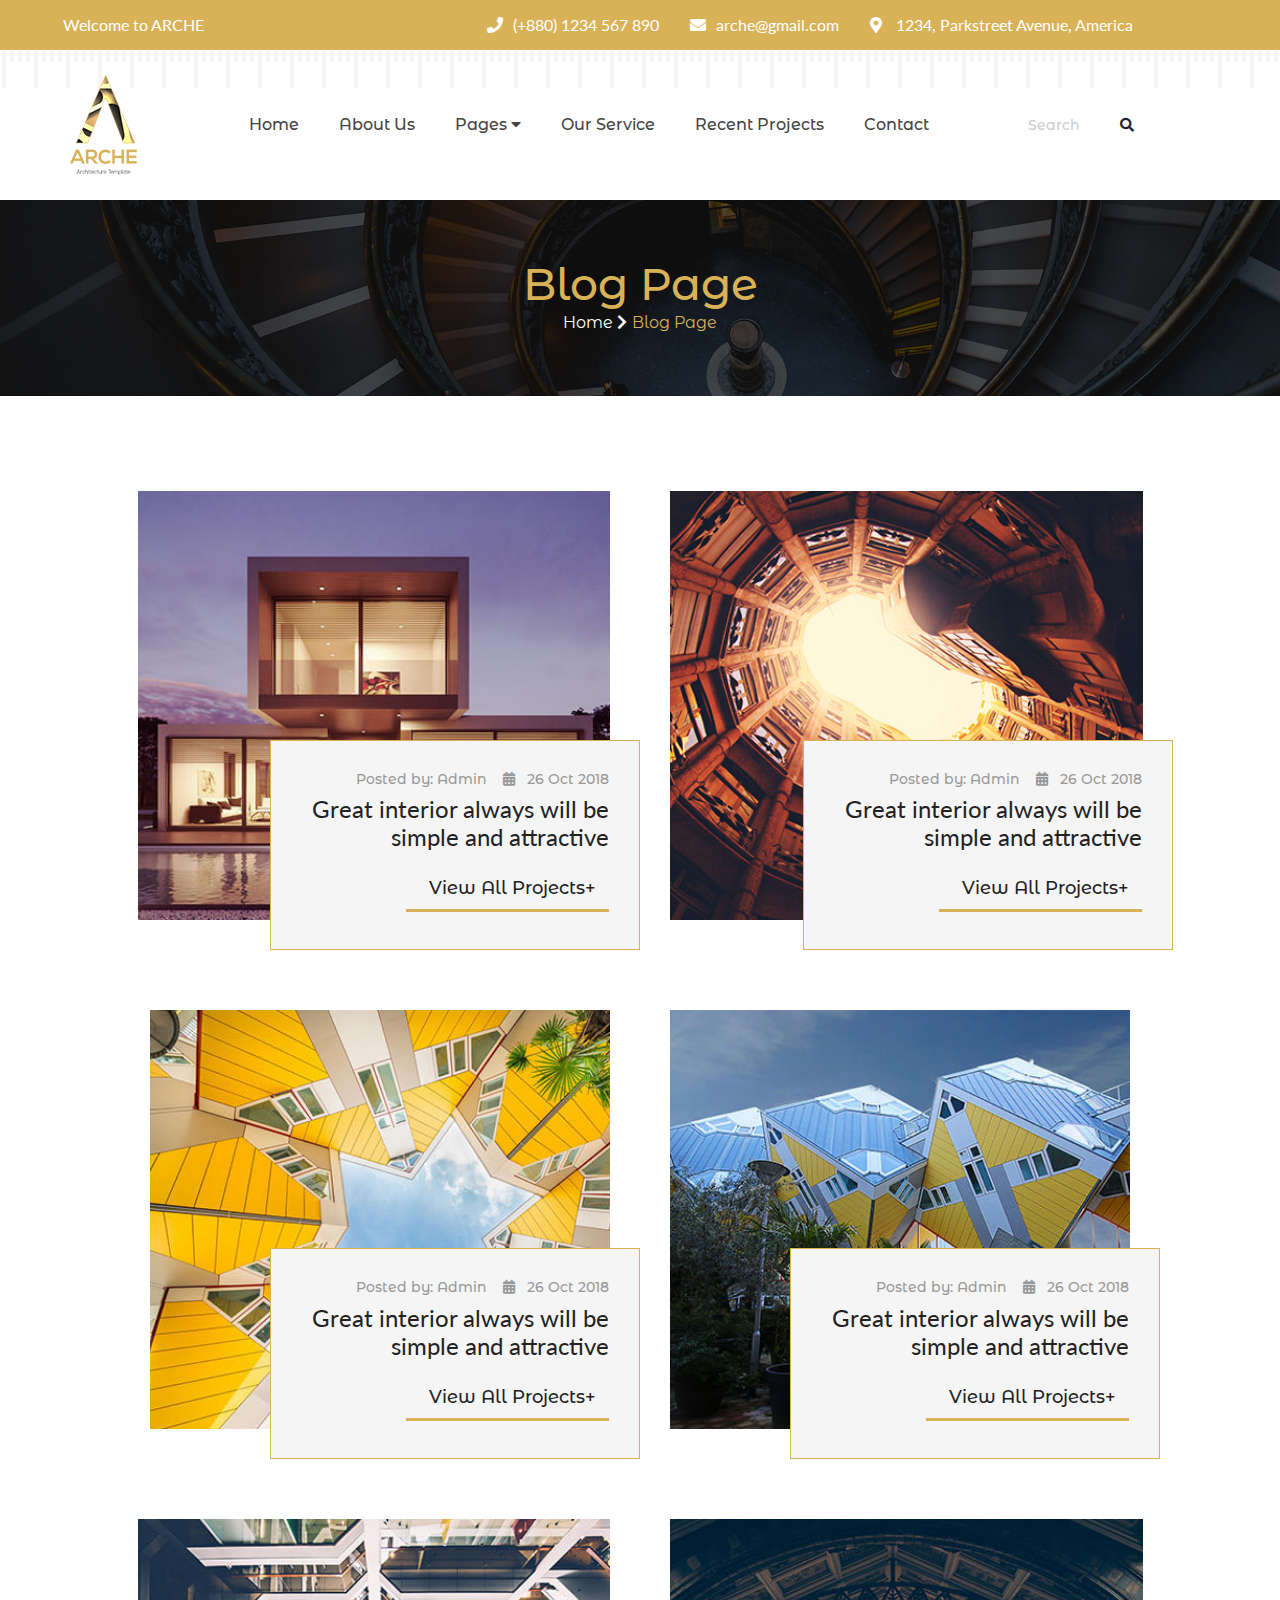
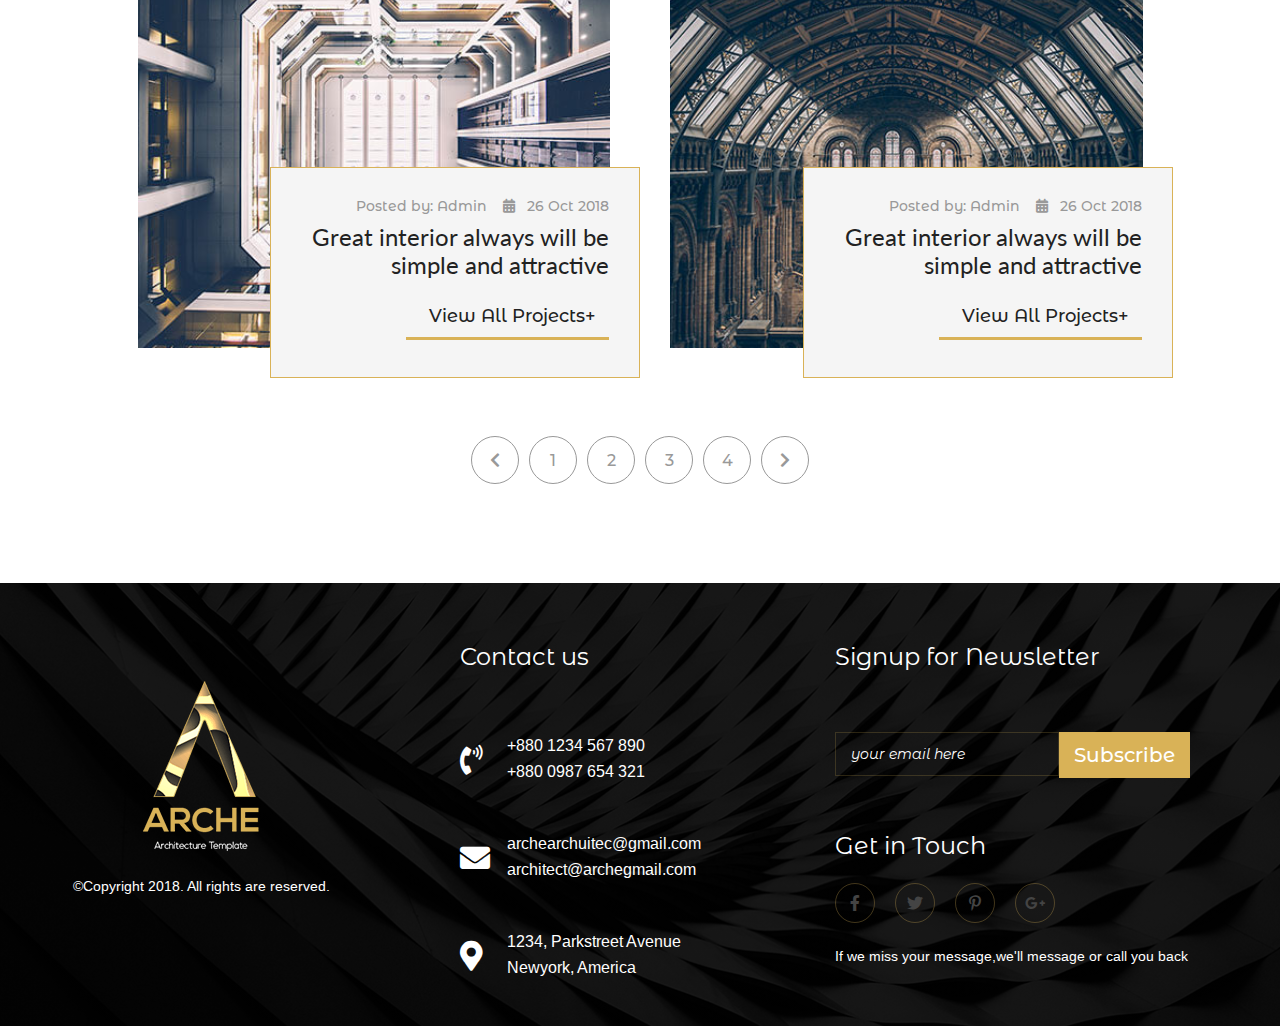
<file: blog.html>
<!DOCTYPE html>
<html lang="en">
  <head>
    <meta charset="UTF-8" />
    <title>Blog</title>
    <link
      href="https://fonts.googleapis.com/css2?family=Arimo:wght@400;700&family=Lato:wght@100;300;400;700;900&family=Montserrat+Alternates:wght@100;200;300;400;500;600;700;800;900&display=swap"
      rel="stylesheet"
    />
    <link rel="stylesheet" href="css/bootstrap.min.css" />
    <!--	<link rel="stylesheet" href="https://cdnjs.cloudflare.com/ajax/libs/animate.css/4.1.0/animate.css">-->
    <link rel="stylesheet" href="css/venobox.min.css" />
    <link rel="stylesheet" href="css/slick.css" />
    <link rel="stylesheet" href="css/jarallax.css" />
    <link rel="stylesheet" href="css/aos.css" />
    <link rel="stylesheet" href="css/all.min.css" />
    <link rel="stylesheet" href="css/style.css" />
    <link rel="stylesheet" href="css/responsive.css" />
  </head>

  <body>
    <!-- header part start -->
    <header class="header_part">
      <div class="container px-lg-0">
        <div class="row">
          <div class="col-lg-4 col-md-3 pl-md-0 pl-lg-2">
            <p>Welcome to ARCHE</p>
          </div>
          <div class="col-lg-8 col-md-9 pr-md-0">
            <p>
              <span> <i class="fas fa-phone"></i>(+880) 1234 567 890 </span>
              <span><i class="fas fa-envelope"></i>arche@gmail.com </span>
              <span
                ><i class="fas fa-map-marker-alt"></i> 1234, Parkstreet Avenue,
                America</span
              >
            </p>
          </div>
        </div>
      </div>
    </header>
    <!-- header part end  -->

    <!-- menu part start -->
    <nav class="navbar navbar-expand-md main_menu p-lg-0">
      <div class="container px-lg-0">
        <a class="navbar-brand p-0" href="index.html"
          ><img src="images/logo.png" class="img-fluid" alt="logo"
        /></a>
        <button
          class="navbar-toggler"
          type="button"
          data-toggle="collapse"
          data-target="#navbarSupportedContent"
          aria-controls="navbarSupportedContent"
          aria-expanded="false"
          aria-label="Toggle navigation"
        >
          <span class="navbar-toggler-icon"><i class="fas fa-bars"></i></span>
        </button>

        <div class="collapse navbar-collapse" id="navbarSupportedContent">
          <ul class="navbar-nav ml-auto">
            <li class="nav-item">
              <a class="nav-link" href="index.html">Home</a>
            </li>
            <li class="nav-item">
              <a class="nav-link" href="about_page.html">About Us</a>
            </li>
            <li class="nav-item d-none d-lg-block">
              <a class="nav-link" href="#"
                >Pages <i class="fas fa-caret-down"></i
              ></a>

              <ul class="sub_menu">
                <li><a href="blog.html" class="nav-link">Blog</a></li>
                <li>
                  <a href="blog_details.html" class="nav-link">Blog Details</a>
                </li>
                <li><a href="team.html" class="nav-link">Team</a></li>
                <li>
                  <a href="member_details.html" class="nav-link"
                    >Member Details</a
                  >
                </li>
                <li><a href="404.html" class="nav-link">404</a></li>
              </ul>
            </li>

            <li class="nav-item dropdown d-lg-none">
              <a
                class="nav-link dropdown-toggle"
                href="#"
                id="navbarDropdownMenuLink"
                role="button"
                data-toggle="dropdown"
                aria-haspopup="true"
                aria-expanded="false"
                >Pages</a
              >

              <div
                class="dropdown-menu"
                aria-labelledby="navbarDropdownMenuLink"
              >
                <a class="dropdown-item nav-link" href="blog.html">Blog</a>
                <a class="dropdown-item nav-link" href="blog_details.html"
                  >Blog Details</a
                >
                <a class="dropdown-item nav-link" href="team.html">Team</a>
                <a class="dropdown-item nav-link" href="member_details.html"
                  >Member Details</a
                >
                <a class="dropdown-item nav-link" href="404.html">404</a>
              </div>
            </li>

            <li class="nav-item">
              <a class="nav-link" href="our_service.html">Our Service</a>
            </li>
            <li class="nav-item">
              <a class="nav-link" href="project.html">Recent Projects</a>
            </li>
            <li class="nav-item">
              <a class="nav-link" href="contact.html">Contact</a>
            </li>
          </ul>
          <form class="form-inline my-2 my-lg-0">
            <input
              class="form-control"
              type="search"
              placeholder="Search"
              aria-label="Search"
            />
            <button class="btn" type="submit">
              <i class="fas fa-search"></i>
            </button>
          </form>
        </div>
      </div>
    </nav>
    <!-- menu part end  -->

    <!--	 back to top button start -->
    <div class="back_to_top">
      <i class="fas fa-chevron-up"></i>
    </div>
    <!--	 back to top button end  -->

    <!-- banner part start -->
    <section class="all_banner">
      <div class="container px-lg-0">
        <div class="row text-center justify-content-center">
          <div class="col-lg-5">
            <h2>Blog Page</h2>
            <div class="bread_cumb">
              <a href="index.html">Home <i class="fas fa-chevron-right"></i></a>
              <a class="active" href="#">Blog Page </a>
            </div>
          </div>
        </div>
      </div>
    </section>
    <!-- banner part end  -->

    <!-- blog page blog part start -->
    <section class="blog_part">
      <div class="container px-lg-0">
        <div class="row justify-content-center">
          <div class="col-lg-5 col-md-6 col-sm-6 pl-md-0">
            <div class="blog_img">
              <img src="images/blog1.jpg" class="img-fluid w-100" alt="blog1" />
              <div class="overlay">
                <h5>
                  Posted by: Admin
                  <span><i class="fas fa-calendar-alt"></i>26 Oct 2018</span>
                </h5>
                <p>Great interior always will be simple and attractive</p>
                <a class="all_btn" href="#">View All Projects+</a>
              </div>
            </div>
          </div>
          <div class="col-lg-5 col-md-6 col-sm-6 blog_mar pr-md-0">
            <div class="blog_img">
              <img src="images/blog2.jpg" class="img-fluid w-100" alt="blog2" />
              <div class="overlay">
                <h5>
                  Posted by: Admin
                  <span><i class="fas fa-calendar-alt"></i>26 Oct 2018</span>
                </h5>
                <p>Great interior always will be simple and attractive</p>
                <a class="all_btn" href="#">View All Projects+</a>
              </div>
            </div>
          </div>
        </div>
        <div class="row justify-content-center blog_page_details">
          <div class="col-lg-5 col-md-6 col-sm-6 pl-md-0">
            <div class="blog_img">
              <img src="images/blog3.jpg" class="img-fluid w-100" alt="blog3" />
              <div class="overlay">
                <h5>
                  Posted by: Admin
                  <span><i class="fas fa-calendar-alt"></i>26 Oct 2018</span>
                </h5>
                <p>Great interior always will be simple and attractive</p>
                <a class="all_btn" href="#">View All Projects+</a>
              </div>
            </div>
          </div>
          <div class="col-lg-5 col-md-6 col-sm-6 blog_mar pr-md-0">
            <div class="blog_img">
              <img src="images/blog4.jpg" class="img-fluid w-100" alt="blog4" />
              <div class="overlay">
                <h5>
                  Posted by: Admin
                  <span><i class="fas fa-calendar-alt"></i>26 Oct 2018</span>
                </h5>
                <p>Great interior always will be simple and attractive</p>
                <a class="all_btn" href="#">View All Projects+</a>
              </div>
            </div>
          </div>
        </div>
        <div class="row justify-content-center">
          <div class="col-lg-5 col-md-6 col-sm-6 pl-md-0">
            <div class="blog_img">
              <img src="images/blog5.jpg" class="img-fluid w-100" alt="blog5" />
              <div class="overlay">
                <h5>
                  Posted by: Admin
                  <span><i class="fas fa-calendar-alt"></i>26 Oct 2018</span>
                </h5>
                <p>Great interior always will be simple and attractive</p>
                <a class="all_btn" href="#">View All Projects+</a>
              </div>
            </div>
          </div>
          <div class="col-lg-5 col-md-6 col-sm-6 blog_mar pr-md-0">
            <div class="blog_img">
              <img src="images/blog6.jpg" class="img-fluid w-100" alt="blog6" />
              <div class="overlay">
                <h5>
                  Posted by: Admin
                  <span><i class="fas fa-calendar-alt"></i>26 Oct 2018</span>
                </h5>
                <p>Great interior always will be simple and attractive</p>
                <a class="all_btn" href="#">View All Projects+</a>
              </div>
            </div>
          </div>
        </div>
        <div class="row justify-content-center text-center blog_inner">
          <div class="col-lg-5">
            <div class="pagination">
              <ul class="d-flex mx-auto">
                <li>
                  <a href="#"><i class="fas fa-chevron-left"></i></a>
                </li>
                <li><a href="#">1</a></li>
                <li><a href="#">2</a></li>
                <li><a href="#">3</a></li>
                <li><a href="#">4</a></li>
                <li>
                  <a href="#"><i class="fas fa-chevron-right"></i></a>
                </li>
              </ul>
            </div>
          </div>
        </div>
      </div>
    </section>
    <!-- blog page blog part end -->

    <!-- footer part start -->
    <footer class="footer_part">
      <div class="container px-lg-0">
        <div class="row">
          <div class="col-lg-3 col-md-3">
            <div class="footer_logo text-center">
              <a href=""
                ><img
                  src="images/footer_logo.png"
                  class="img-fluid"
                  alt="footer-logo"
              /></a>
              <p>&copy;Copyright 2018. All rights are reserved.</p>
            </div>
          </div>
          <div class="col-lg-3 col-md-4 col-sm-5 pr-sm-0 offset-lg-1">
            <div class="footer_contact">
              <h4>Contact us</h4>
              <p>
                <i class="fas fa-phone-volume"></i> +880 1234 567 890
                <span>+880 0987 654 321</span>
              </p>
              <p>
                <i class="fas fa-envelope"></i> archearchuitec@gmail.com
                <span>architect@archegmail.com</span>
              </p>
              <p>
                <i class="fas fa-map-marker-alt"></i> 1234, Parkstreet Avenue
                <span>Newyork, America</span>
              </p>
            </div>
          </div>
          <div class="col-lg-4 col-md-5 col-sm-7 offset-lg-1 pl-md-0">
            <div class="footer_form">
              <h4>Signup for Newsletter</h4>
              <form class="d-flex">
                <input type="text" placeholder="your email here" required />
                <button type="submit">Subscribe</button>
              </form>
              <div class="social_icon">
                <h4>Get in Touch</h4>
                <ul class="d-flex">
                  <li>
                    <a href="#"><i class="fab fa-facebook-f"></i></a>
                  </li>
                  <li>
                    <a href="#"><i class="fab fa-twitter"></i></a>
                  </li>
                  <li>
                    <a href="#"><i class="fab fa-pinterest-p"></i></a>
                  </li>
                  <li>
                    <a href="#"><i class="fab fa-google-plus-g"></i></a>
                  </li>
                </ul>
              </div>
              <p>If we miss your message,we'll message or call you back</p>
            </div>
          </div>
        </div>
      </div>
    </footer>

    <!-- footer part end  -->

    <script src="js/jquery-1.12.4.min.js"></script>
    <script src="js/bootstrap.min.js"></script>
    <script src="js/popper.min.js"></script>
    <script src="js/waypoints.min.js"></script>
    <script src="js/jquery.counterup.min.js"></script>
    <script src="js/slick.min.js"></script>
    <script src="js/venobox.min.js"></script>
    <script src="js/aos.js"></script>
    <script src="js/jarallax.min.js"></script>
    <script src="js/jarallax-element.min.js"></script>
    <script src="js/script.js"></script>
  </body>
</html>
</file>
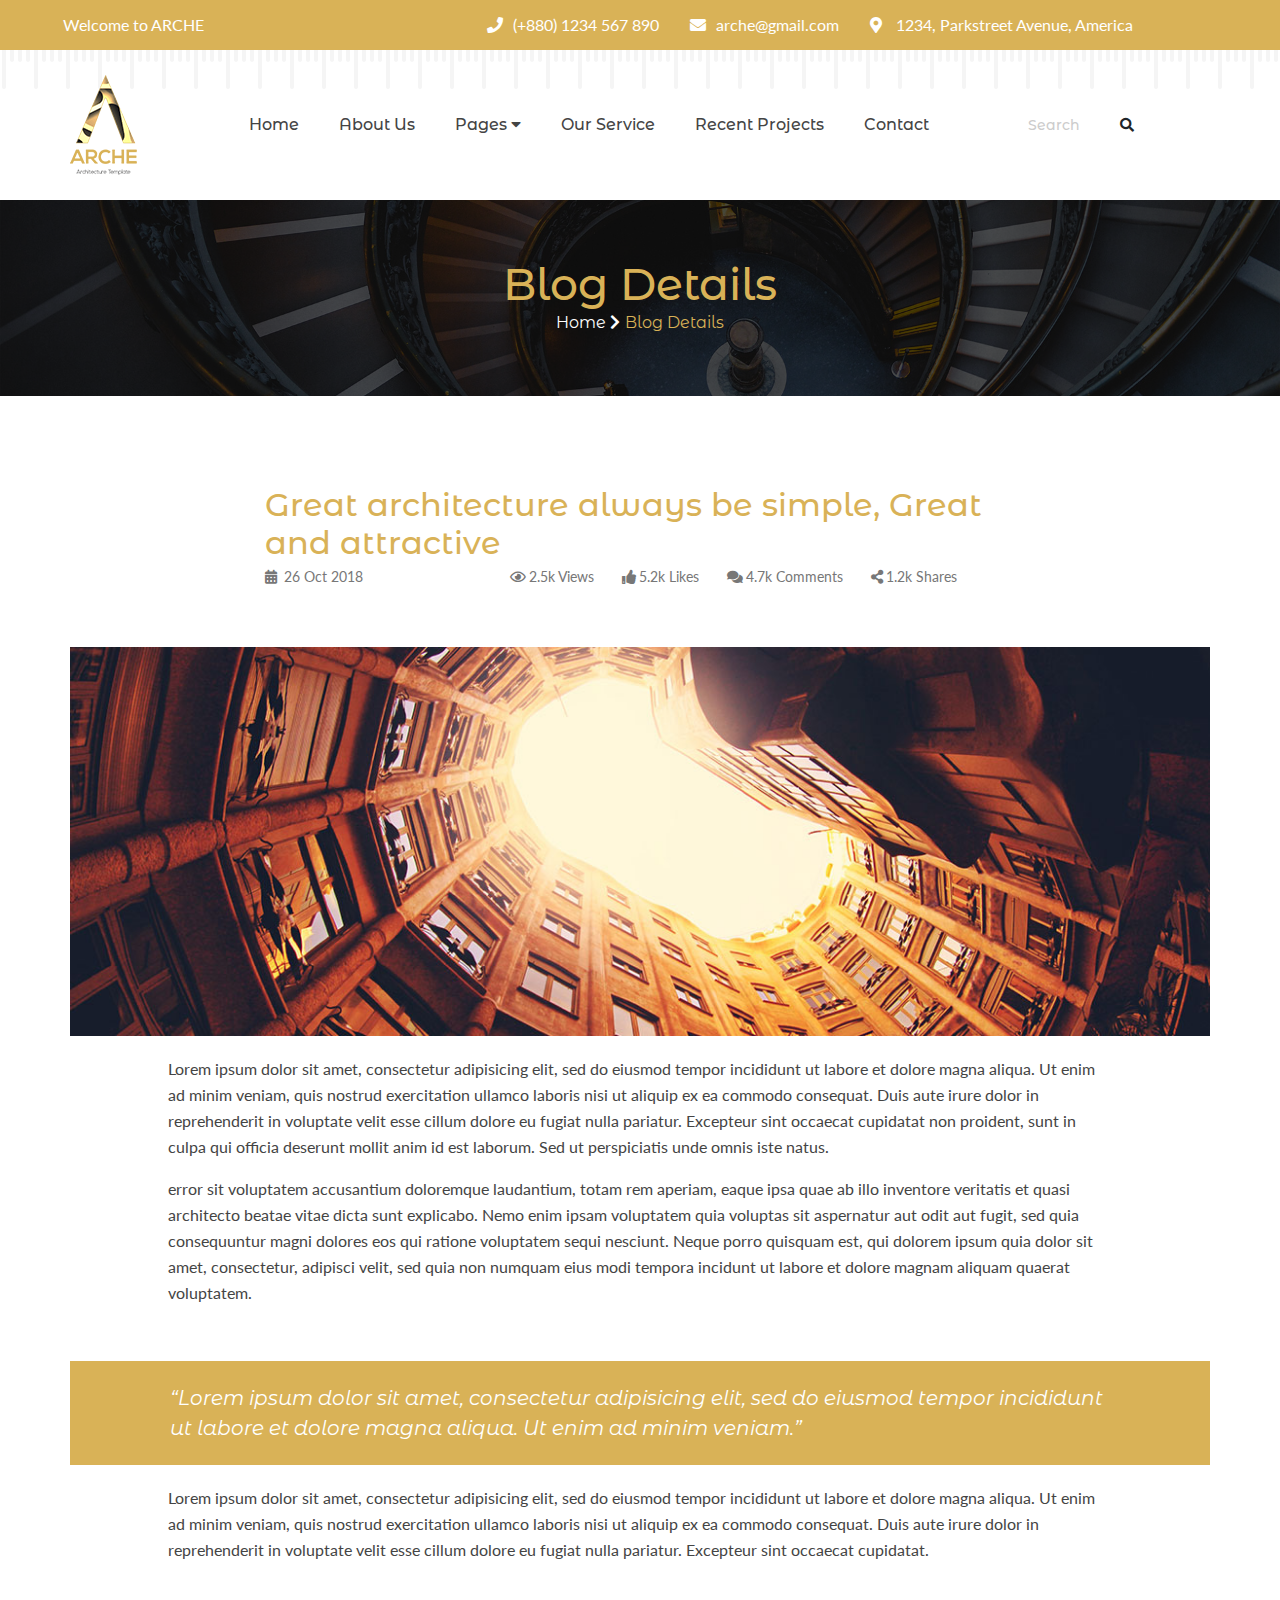
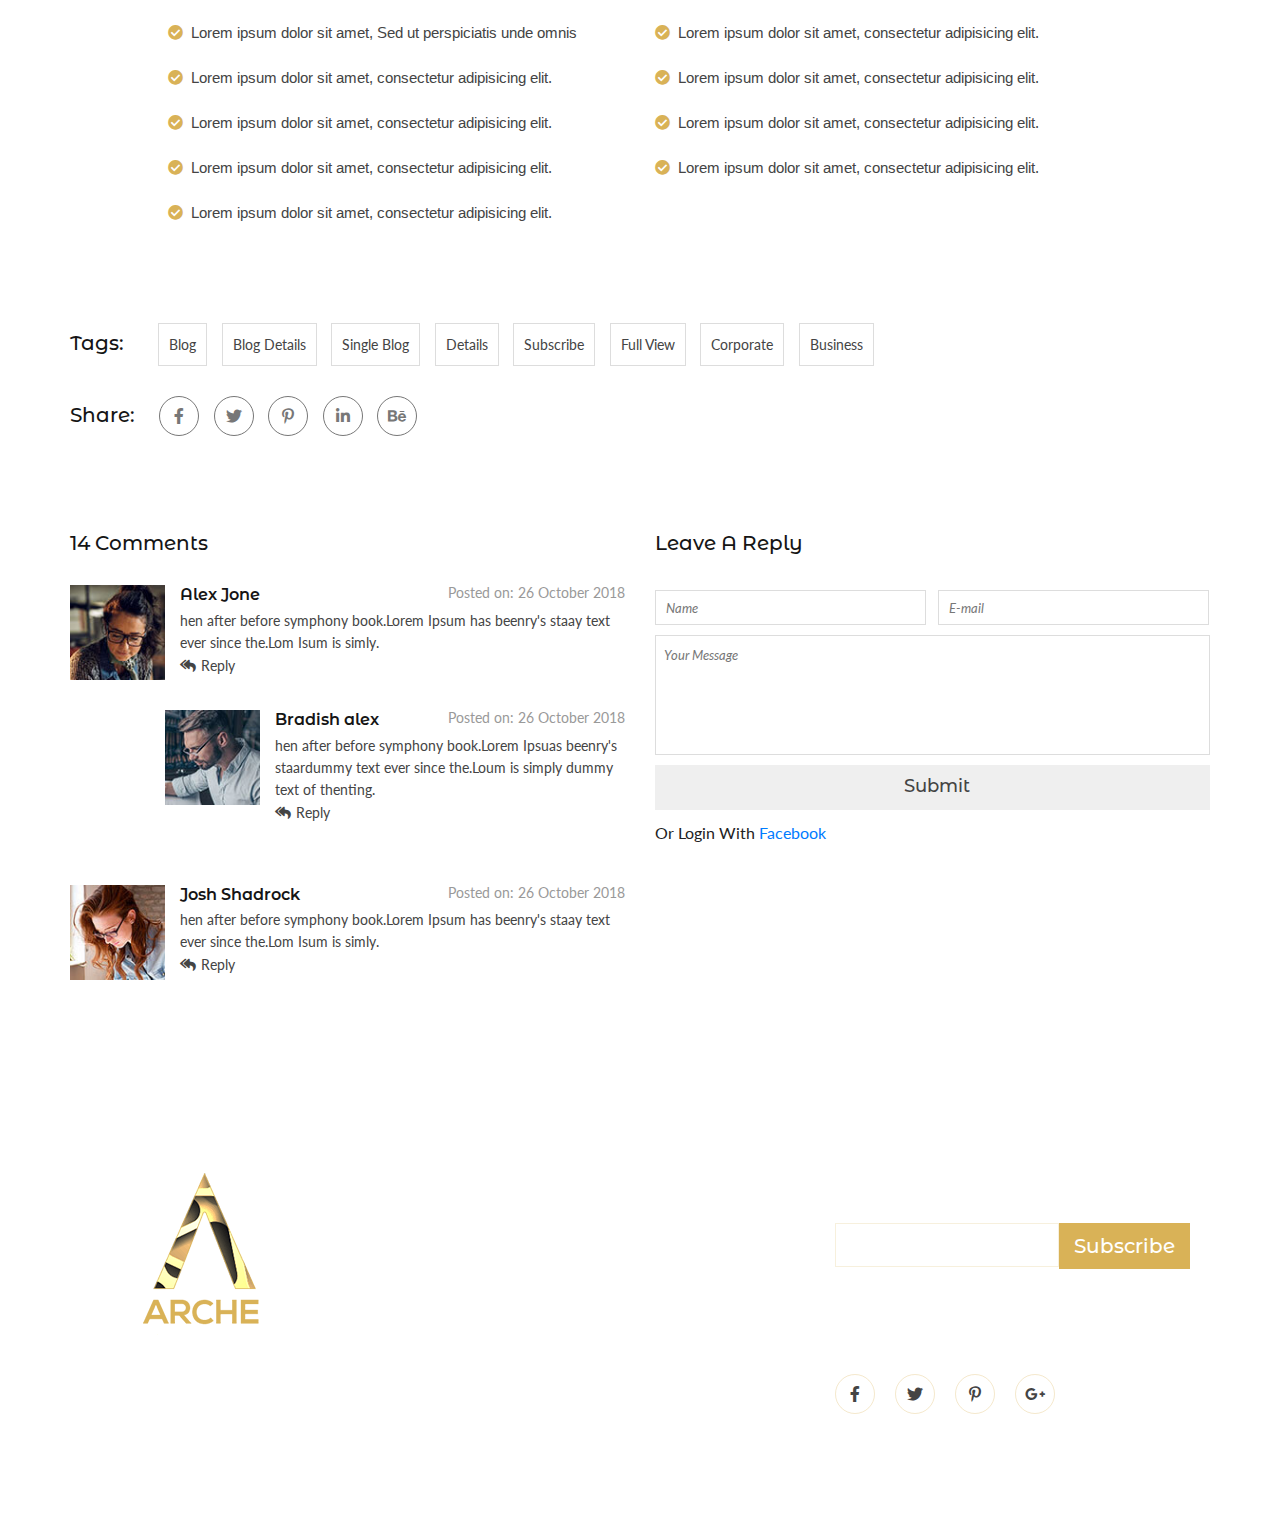
<file: blog_details.html>
<!DOCTYPE html>
<html lang="en">

<head>
	<meta charset="UTF-8">
	<title>Blog Details</title>
	<link href="https://fonts.googleapis.com/css2?family=Arimo:wght@400;700&family=Lato:wght@100;300;400;700;900&family=Montserrat+Alternates:wght@100;200;300;400;500;600;700;800;900&display=swap" rel="stylesheet">
	<link rel="stylesheet" href="css/bootstrap.min.css">
	<!--	<link rel="stylesheet" href="https://cdnjs.cloudflare.com/ajax/libs/animate.css/4.1.0/animate.css">-->
	<link rel="stylesheet" href="css/venobox.min.css">
	<link rel="stylesheet" href="css/slick.css">
	<link rel="stylesheet" href="css/jarallax.css">
	<link rel="stylesheet" href="css/aos.css">
	<link rel="stylesheet" href="css/all.min.css">
	<link rel="stylesheet" href="css/style.css">
	<link rel="stylesheet" href="css/responsive.css">
</head>
<!--
font-family: 'Arimo', sans-serif;

font-family: 'Lato', sans-serif;

font-family: 'Montserrat Alternates', sans-serif;
-->

<body>

	<!-- header part start -->
	<header class="header_part">
		<div class="container px-lg-0">
			<div class="row">
				<div class="col-lg-4 col-md-3 pl-md-0 pl-lg-2">
					<p>Welcome to ARCHE</p>
				</div>
				<div class="col-lg-8 col-md-9 pr-md-0">
					<p>
						<span> <i class="fas fa-phone"></i>(+880) 1234 567 890 </span>
						<span><i class="fas fa-envelope"></i>arche@gmail.com </span>
						<span><i class="fas fa-map-marker-alt"></i> 1234, Parkstreet Avenue, America</span>
					</p>
				</div>
			</div>
		</div>
	</header>
	<!-- header part end  -->


	<!-- menu part start -->
	<nav class="navbar navbar-expand-md main_menu p-lg-0">
		<div class="container px-lg-0">
			<a class="navbar-brand p-0" href="index.html"><img src="images/logo.png" class="img-fluid" alt="logo"></a>
			<button class="navbar-toggler" type="button" data-toggle="collapse" data-target="#navbarSupportedContent" aria-controls="navbarSupportedContent" aria-expanded="false" aria-label="Toggle navigation">
				<span class="navbar-toggler-icon"><i class="fas fa-bars"></i></span>
			</button>

			<div class="collapse navbar-collapse" id="navbarSupportedContent">
				<ul class="navbar-nav ml-auto">
					<li class="nav-item"><a class="nav-link" href="index.html">Home</a></li>
					<li class="nav-item"><a class="nav-link" href="about_page.html">About Us</a></li>
					<li class="nav-item d-none d-lg-block"><a class="nav-link" href="#">Pages <i class="fas fa-caret-down"></i></a>

						<ul class="sub_menu">
							<li><a href="blog.html" class="nav-link">Blog</a></li>
							<li><a href="blog_details.html" class="nav-link">Blog Details</a></li>
							<li><a href="team.html" class="nav-link">Team</a></li>
							<li><a href="member_details.html" class="nav-link">Member Details</a></li>
							<li><a href="404.html" class="nav-link">404</a></li>
						</ul>


					</li>

					<li class="nav-item dropdown d-lg-none">

						<a class="nav-link dropdown-toggle" href="#" id="navbarDropdownMenuLink" role="button" data-toggle="dropdown" aria-haspopup="true" aria-expanded="false">Pages</a>

						<div class="dropdown-menu" aria-labelledby="navbarDropdownMenuLink">
							<a class="dropdown-item nav-link" href="blog.html">Blog</a>
							<a class="dropdown-item nav-link" href="blog_details.html">Blog Details</a>
							<a class="dropdown-item nav-link" href="team.html">Team</a>
							<a class="dropdown-item nav-link" href="member_details.html">Member Details</a>
							<a class="dropdown-item nav-link" href="404.html">404</a>
						</div>
					</li>

					<li class="nav-item"><a class="nav-link" href="our_service.html">Our Service</a></li>
					<li class="nav-item"><a class="nav-link" href="project.html">Recent Projects</a></li>
					<li class="nav-item"><a class="nav-link" href="contact.html">Contact</a></li>
				</ul>
				<form class="form-inline my-2 my-lg-0">
					<input class="form-control" type="search" placeholder="Search" aria-label="Search">
					<button class="btn" type="submit"><i class="fas fa-search"></i></button>
				</form>
			</div>
		</div>
	</nav>
	<!-- menu part end  -->

	<!--	 back to top button start -->
	<div class="back_to_top">
		<i class="fas fa-chevron-up"></i>
	</div>
	<!--	 back to top button end  -->

	<!-- banner part start -->
	<section class="all_banner">
		<div class="container px-lg-0">
			<div class="row text-center justify-content-center">
				<div class="col-lg-5">
					<h2>Blog Details</h2>
					<div class="bread_cumb">
						<a href="index.html">Home <i class="fas fa-chevron-right"></i></a>
						<a class="active" href="#">Blog Details </a>
					</div>
				</div>
			</div>
		</div>
	</section>
	<!-- banner part end  -->

	<!--	blog details start -->
	<section class="blog_details">
		<div class="container px-lg-0">
			<div class="blog_details_head">
				<div class="row justify-content-center">
					<div class="col-lg-8">
						<h3>Great architecture always be simple, Great and attractive</h3>
						<div class="row review">
							<div class="col-lg-4 col-4 col-sm-3 small pr-lg-0">
								<a href="#"><i class="fas fa-calendar-alt"></i> 26 Oct 2018</a>
							</div>
							<div class="col-lg-8 col-8 col-sm-9 small px-lg-0">
								<ul>
									<li class="d-lg-flex">
										<a href="#"><i class="far fa-eye"></i>2.5k Views</a>
										<a href="#"><i class="fas fa-thumbs-up"></i>5.2k Likes</a>
										<a href="#"><i class="fas fa-comments"></i>4.7k Comments</a>
										<a href="#"><i class="fas fa-share-alt"></i>1.2k Shares</a>
									</li>
								</ul>
							</div>
						</div>
					</div>
					<div class="col-lg-12">
						<img src="images/blog_detail1.jpg" class="img-fluid w-100" alt="blog_detail1">
					</div>
					<div class="col-lg-10">
						<p>Lorem ipsum dolor sit amet, consectetur adipisicing elit, sed do eiusmod tempor incididunt ut labore et dolore magna aliqua. Ut enim ad minim veniam, quis nostrud exercitation ullamco laboris nisi ut aliquip ex ea commodo consequat. Duis aute irure dolor in reprehenderit in voluptate velit esse cillum dolore eu fugiat nulla pariatur. Excepteur sint occaecat cupidatat non proident, sunt in culpa qui officia deserunt mollit anim id est laborum. Sed ut perspiciatis unde omnis iste natus.
							<span>error sit voluptatem accusantium doloremque laudantium, totam rem aperiam, eaque ipsa quae ab illo inventore veritatis et quasi architecto beatae vitae dicta sunt explicabo. Nemo enim ipsam voluptatem quia voluptas sit aspernatur aut odit aut fugit, sed quia consequuntur magni dolores eos qui ratione voluptatem sequi nesciunt. Neque porro quisquam est, qui dolorem ipsum quia dolor sit amet, consectetur, adipisci velit, sed quia non numquam eius modi tempora incidunt ut labore et dolore magnam aliquam quaerat voluptatem.</span></p>
					</div>
					<div class="col-lg-12">
						<div class="blog_box">
							<h6>“Lorem ipsum dolor sit amet, consectetur adipisicing elit, sed do eiusmod tempor incididunt ut labore et dolore magna aliqua. Ut enim ad minim veniam.”</h6>
						</div>
					</div>
					<div class="col-lg-10">
						<p>Lorem ipsum dolor sit amet, consectetur adipisicing elit, sed do eiusmod tempor incididunt ut labore et dolore magna aliqua. Ut enim ad minim veniam, quis nostrud exercitation ullamco laboris nisi ut aliquip ex ea commodo consequat. Duis aute irure dolor in reprehenderit in voluptate velit esse cillum dolore eu fugiat nulla pariatur. Excepteur sint occaecat cupidatat.</p>
					</div>
				</div>
			</div>
			<div class="row justify-content-center">
				<div class="col-lg-10 col-md-12">
					<div class="row category_inner_list">
						<div class="col-lg-6 col-md-6">
							<ul>
								<li>
									<p><i class="fas fa-check-circle"></i>Lorem ipsum dolor sit amet, Sed ut perspiciatis unde omnis</p>
								</li>
								<li>
									<p><i class="fas fa-check-circle"></i>Lorem ipsum dolor sit amet, consectetur adipisicing elit.</p>
								</li>
								<li>
									<p><i class="fas fa-check-circle"></i>Lorem ipsum dolor sit amet, consectetur adipisicing elit.</p>
								</li>
								<li>
									<p><i class="fas fa-check-circle"></i>Lorem ipsum dolor sit amet, consectetur adipisicing elit.</p>
								</li>
								<li>
									<p><i class="fas fa-check-circle"></i>Lorem ipsum dolor sit amet, consectetur adipisicing elit.</p>
								</li>
							</ul>
						</div>
						<div class="col-lg-6 col-md-6">
							<ul>
								<li>
									<p><i class="fas fa-check-circle"></i>Lorem ipsum dolor sit amet, consectetur adipisicing elit.</p>
								</li>
								<li>
									<p><i class="fas fa-check-circle"></i>Lorem ipsum dolor sit amet, consectetur adipisicing elit.</p>
								</li>
								<li>
									<p><i class="fas fa-check-circle"></i>Lorem ipsum dolor sit amet, consectetur adipisicing elit.</p>
								</li>
								<li>
									<p><i class="fas fa-check-circle"></i>Lorem ipsum dolor sit amet, consectetur adipisicing elit.</p>
								</li>
							</ul>
						</div>
					</div>
				</div>
			</div>
			<div class="blog_inner">
				<div class="row">
					<div class="col-lg-12 tag_btn">
						<span>Tags:</span>

						<a href="#">Blog</a>
						<a href="#">Blog Details</a>
						<a href="#">Single Blog</a>
						<a href="#">Details</a>
						<a href="#">Subscribe</a>
						<a href="#">Full View</a>
						<a href="#">Corporate</a>
						<a href="#">Business</a>

					</div>
				</div>
				<div class="row">

					<div class="col-lg-12 share_icon">
						<span>Share:</span>

						<a href="#"><i class="fab fa-facebook-f"></i></a>
						<a href="#"><i class="fab fa-twitter"></i></a>
						<a href="#"><i class="fab fa-pinterest-p"></i></a>
						<a href="#"><i class="fab fa-linkedin-in"></i></a>
						<a href="#"><i class="fab fa-behance"></i></a>
					</div>
				</div>
				<div class="row">
					<div class="col-lg-6 col-md-6">
						<h6>14 Comments</h6>

						<div class="row feedback">
							<div class="col-lg-2 col-3 col-md-2 p-lg-0 px-md-0">
								<div class="img">
									<img src="images/blog_detail2.jpg" class="img-fluid w-100" alt="blog_detail2">
								</div>
							</div>
							<div class="col-lg-10 col-9 col-md-10 pl-lg-0 ">
								<div class="img_text">
									<h5>Alex Jone <span>Posted on: 26 October 2018</span></h5>
									<p class="md_device">hen after before symphony book.Lorem Ipsum has beenry's staay text ever since the.Lom Isum is simly.</p>
									<a href="#"><i class="fas fa-reply-all"></i>Reply</a>
								</div>
							</div>
						</div>
						<div class="row feedback">
							<div class="col-lg-2 col-3 col-md-2  p-lg-0 offset-2 px-md-0">
								<div class="img">
									<img src="images/blog_detail3.jpg" class="img-fluid w-100" alt="blog_detail3">
								</div>
							</div>
							<div class="col-lg-8 col-9 col-md-8 pl-lg-0 ">
								<div class="img_text">
									<h5>Bradish alex <span class="for_md">Posted on: 26 October 2018</span></h5>
									<p>hen after before symphony book.Lorem Ipsuas beenry's staardummy text ever since the.Loum is simply dummy text of thenting.</p>
									<a href="#"><i class="fas fa-reply-all"></i>Reply</a>
								</div>
							</div>
						</div>
						<div class="row feedback">
							<div class="col-lg-2 col-3 col-md-2 px-md-0 p-lg-0">
								<div class="img">
									<img src="images/blog_detail4.jpg" class="img-fluid w-100" alt="blog_detail4">
								</div>
							</div>
							<div class="col-lg-10 col-9 col-md-10 pl-lg-0">
								<div class="img_text">
									<h5>Josh Shadrock <span class="for_md">Posted on: 26 October 2018</span></h5>
									<p>hen after before symphony book.Lorem Ipsum has beenry's staay text ever since the.Lom Isum is simly.</p>
									<a href="#"><i class="fas fa-reply-all"></i>Reply</a>
								</div>
							</div>
						</div>
					</div>
					<div class="col-lg-6 col-md-6">
						<h6>Leave A Reply</h6>
						<div class="leave_form">
							<form>
								<input type="text" placeholder="Name">
								<input type="text" placeholder="E-mail">
								<textarea placeholder="Your Message"></textarea>
								<button type="submit" class="all_btn">Submit</button>
							</form>
							<p>Or Login With <a href="#">Facebook</a></p>
						</div>
					</div>
				</div>
			</div>
		</div>
	</section>
	<!--	blog details end -->

	<!-- footer part start -->
	<footer class="footer_part jarallax">
		<div class="container px-lg-0">
			<div class="row">
				<div class="col-lg-3 col-md-3">
					<div class="footer_logo text-center">
						<a href=""><img src="images/footer_logo.png" class="img-fluid" alt="footer-logo"></a>
						<p>&copy;Copyright 2018. All rights are reserved. </p>
					</div>
				</div>
				<div class="col-lg-3 col-md-4 col-sm-5 pr-sm-0 offset-lg-1">
					<div class="footer_contact">
						<h4>Contact us</h4>
						<p><i class="fas fa-phone-volume"></i> +880 1234 567 890 <span>+880 0987 654 321</span></p>
						<p><i class="fas fa-envelope"></i> archearchuitec@gmail.com <span>architect@archegmail.com</span></p>
						<p><i class="fas fa-map-marker-alt"></i> 1234, Parkstreet Avenue <span>Newyork, America</span></p>
					</div>
				</div>
				<div class="col-lg-4 col-md-5 col-sm-7 offset-lg-1 pl-md-0">
					<div class="footer_form">
						<h4>Signup for Newsletter</h4>
						<form class="d-flex">
							<input type="text" placeholder="your email here" required>
							<button type="submit">Subscribe</button>
						</form>
						<div class="social_icon">
							<h4>Get in Touch</h4>
							<ul class="d-flex">
								<li><a href="#"><i class="fab fa-facebook-f"></i></a></li>
								<li><a href="#"><i class="fab fa-twitter"></i></a></li>
								<li><a href="#"><i class="fab fa-pinterest-p"></i></a></li>
								<li><a href="#"><i class="fab fa-google-plus-g"></i></a></li>
							</ul>
						</div>
						<p>If we miss your message,we'll message or call you back</p>
					</div>
				</div>
			</div>
		</div>
	</footer>

	<!-- footer part end  -->





	<script src="js/jquery-1.12.4.min.js"></script>
	<script src="js/bootstrap.min.js"></script>
	<script src="js/popper.min.js"></script>
	<script src="js/waypoints.min.js"></script>
	<script src="js/jquery.counterup.min.js"></script>
	<script src="js/slick.min.js"></script>
	<script src="js/venobox.min.js"></script>
	<script src="js/aos.js"></script>
	<script src="js/jarallax.min.js"></script>
	<script src="js/jarallax-element.min.js"></script>
	<script src="js/script.js"></script>
</body>

</html>
</file>
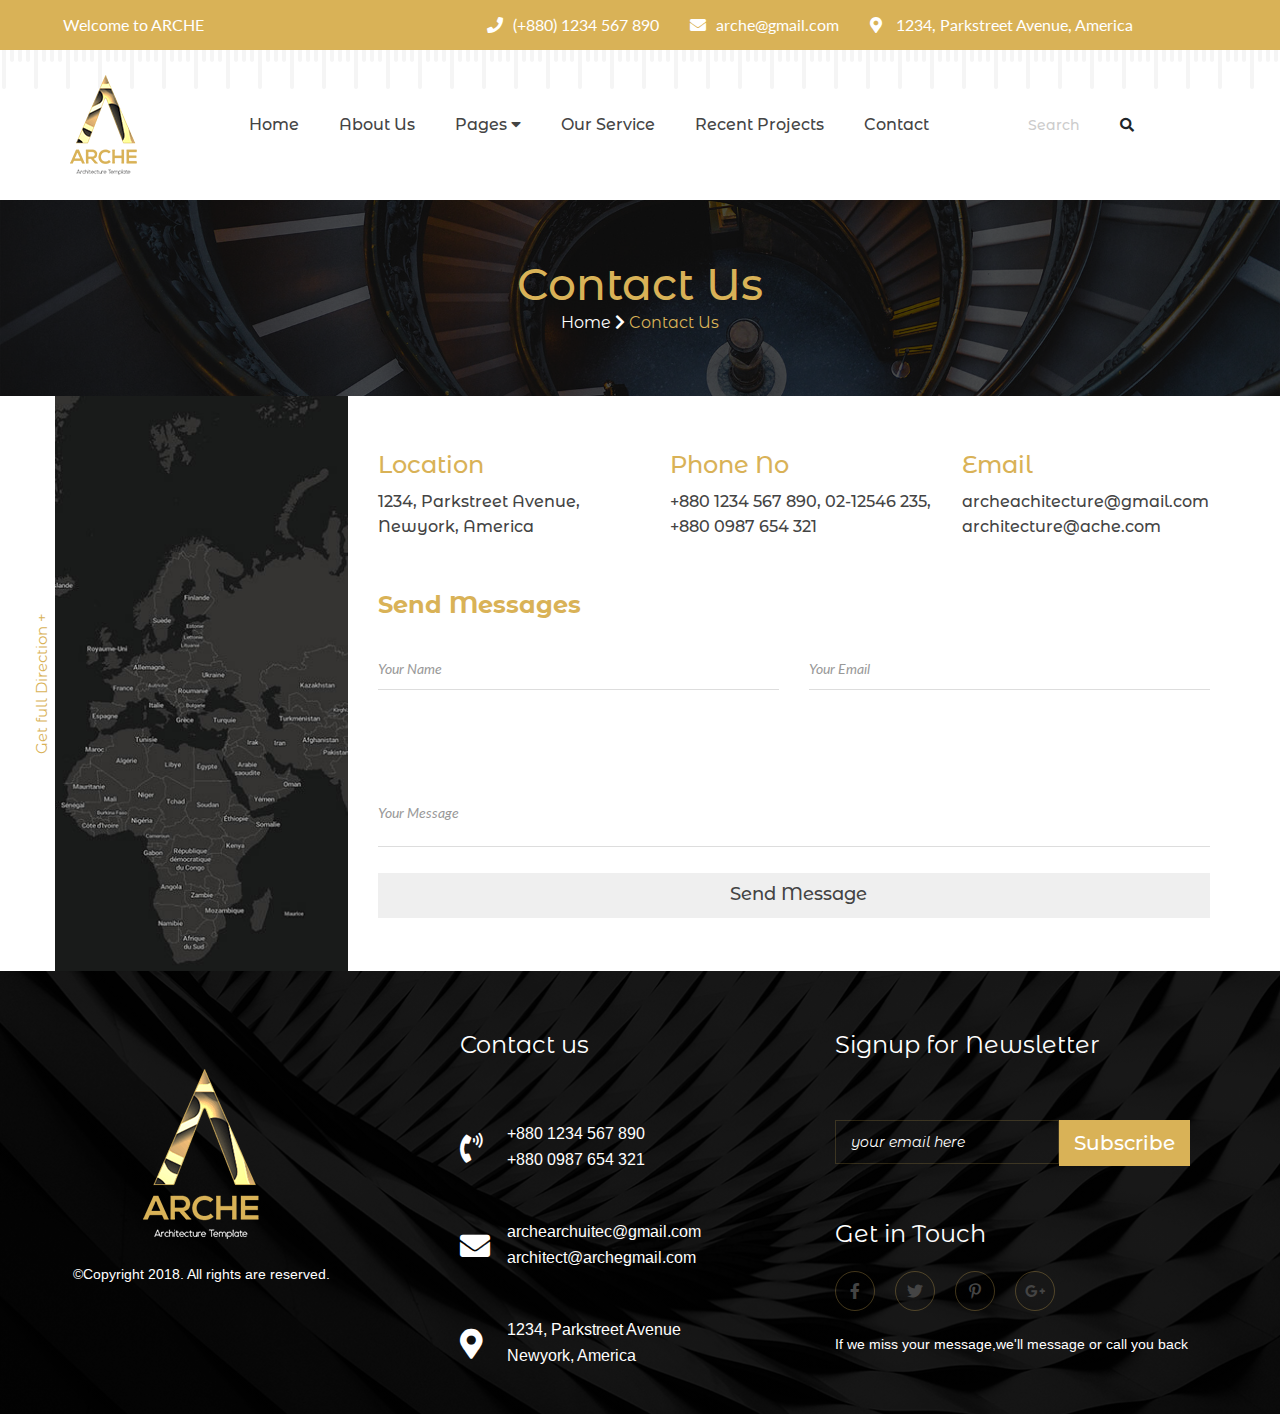
<file: contact.html>
<!DOCTYPE html>
<html lang="en">
  <head>
    <meta charset="UTF-8" />
    <title>Contact</title>
    <link
      href="https://fonts.googleapis.com/css2?family=Arimo:wght@400;700&family=Lato:wght@100;300;400;700;900&family=Montserrat+Alternates:wght@100;200;300;400;500;600;700;800;900&display=swap"
      rel="stylesheet"
    />
    <link rel="stylesheet" href="css/bootstrap.min.css" />
    <!--	<link rel="stylesheet" href="https://cdnjs.cloudflare.com/ajax/libs/animate.css/4.1.0/animate.css">-->
    <link rel="stylesheet" href="css/venobox.min.css" />
    <link rel="stylesheet" href="css/slick.css" />
    <link rel="stylesheet" href="css/jarallax.css" />
    <link rel="stylesheet" href="css/aos.css" />
    <link rel="stylesheet" href="css/all.min.css" />
    <link rel="stylesheet" href="css/style.css" />
    <link rel="stylesheet" href="css/responsive.css" />
  </head>

  <body>
    <!-- header part start -->
    <header class="header_part">
      <div class="container px-lg-0">
        <div class="row">
          <div class="col-lg-4 col-md-3 pl-md-0 pl-lg-2">
            <p>Welcome to ARCHE</p>
          </div>
          <div class="col-lg-8 col-md-9 pr-md-0">
            <p>
              <span> <i class="fas fa-phone"></i>(+880) 1234 567 890 </span>
              <span><i class="fas fa-envelope"></i>arche@gmail.com </span>
              <span
                ><i class="fas fa-map-marker-alt"></i> 1234, Parkstreet Avenue,
                America</span
              >
            </p>
          </div>
        </div>
      </div>
    </header>
    <!-- header part end  -->

    <!-- menu part start -->
    <nav class="navbar navbar-expand-md main_menu p-lg-0">
      <div class="container px-lg-0">
        <a class="navbar-brand p-0" href="index.html"
          ><img src="images/logo.png" class="img-fluid" alt="logo"
        /></a>
        <button
          class="navbar-toggler"
          type="button"
          data-toggle="collapse"
          data-target="#navbarSupportedContent"
          aria-controls="navbarSupportedContent"
          aria-expanded="false"
          aria-label="Toggle navigation"
        >
          <span class="navbar-toggler-icon"><i class="fas fa-bars"></i></span>
        </button>

        <div class="collapse navbar-collapse" id="navbarSupportedContent">
          <ul class="navbar-nav ml-auto">
            <li class="nav-item">
              <a class="nav-link" href="index.html">Home</a>
            </li>
            <li class="nav-item">
              <a class="nav-link" href="about_page.html">About Us</a>
            </li>
            <li class="nav-item d-none d-lg-block">
              <a class="nav-link" href="#"
                >Pages <i class="fas fa-caret-down"></i
              ></a>

              <ul class="sub_menu">
                <li><a href="blog.html" class="nav-link">Blog</a></li>
                <li>
                  <a href="blog_details.html" class="nav-link">Blog Details</a>
                </li>
                <li><a href="team.html" class="nav-link">Team</a></li>
                <li>
                  <a href="member_details.html" class="nav-link"
                    >Member Details</a
                  >
                </li>
                <li><a href="404.html" class="nav-link">404</a></li>
              </ul>
            </li>

            <li class="nav-item dropdown d-lg-none">
              <a
                class="nav-link dropdown-toggle"
                href="#"
                id="navbarDropdownMenuLink"
                role="button"
                data-toggle="dropdown"
                aria-haspopup="true"
                aria-expanded="false"
                >Pages</a
              >

              <div
                class="dropdown-menu"
                aria-labelledby="navbarDropdownMenuLink"
              >
                <a class="dropdown-item nav-link" href="blog.html">Blog</a>
                <a class="dropdown-item nav-link" href="blog_details.html"
                  >Blog Details</a
                >
                <a class="dropdown-item nav-link" href="team.html">Team</a>
                <a class="dropdown-item nav-link" href="member_details.html"
                  >Member Details</a
                >
                <a class="dropdown-item nav-link" href="404.html">404</a>
              </div>
            </li>

            <li class="nav-item">
              <a class="nav-link" href="our_service.html">Our Service</a>
            </li>
            <li class="nav-item">
              <a class="nav-link" href="project.html">Recent Projects</a>
            </li>
            <li class="nav-item">
              <a class="nav-link" href="contact.html">Contact</a>
            </li>
          </ul>
          <form class="form-inline my-2 my-lg-0">
            <input
              class="form-control"
              type="search"
              placeholder="Search"
              aria-label="Search"
            />
            <button class="btn" type="submit">
              <i class="fas fa-search"></i>
            </button>
          </form>
        </div>
      </div>
    </nav>
    <!-- menu part end  -->

    <!--	 back to top button start -->
    <div class="back_to_top">
      <i class="fas fa-chevron-up"></i>
    </div>
    <!--	 back to top button end  -->

    <!-- banner part start -->
    <section class="all_banner">
      <div class="container px-lg-0">
        <div class="row text-center justify-content-center">
          <div class="col-lg-5">
            <h2>Contact Us</h2>
            <div class="bread_cumb">
              <a href="index.html">Home <i class="fas fa-chevron-right"></i></a>
              <a class="active" href="#">Contact Us </a>
            </div>
          </div>
        </div>
      </div>
    </section>
    <!-- banner part end  -->

    <!-- contact_page contact form start -->
    <section class="contact_part">
      <div class="container px-lg-0">
        <div class="row">
          <div class="col-lg-3 col-md-3 p-md-0">
            <div class="contact_img">
              <img
                src="images/contact_map.jpg"
                class="img-fluid w-100"
                alt="contact_map"
              />
              <a href="#">Get full Direction +</a>
            </div>
          </div>
          <div class="col-lg-9 col-md-9 contact_head">
            <div class="row">
              <div class="col-lg-4 col-md-12">
                <div class="contact_text">
                  <h4>Location</h4>
                  <h5>1234, Parkstreet Avenue,<span>Newyork, America</span></h5>
                </div>
              </div>
              <div class="col-lg-4 col-md-12">
                <div class="contact_text">
                  <h4>Phone No</h4>
                  <h5>
                    +880 1234 567 890, 02-12546 235,<span>
                      +880 0987 654 321</span
                    >
                  </h5>
                </div>
              </div>
              <div class="col-lg-4 col-md-12">
                <div class="contact_text">
                  <h4>Email</h4>
                  <h5>
                    archeachitecture@gmail.com<span
                      >architecture@ache.com
                    </span>
                  </h5>
                </div>
              </div>
            </div>
            <div class="row mr-0 d-md-none d-lg-block">
              <div class="col-lg-12">
                <div class="contact_main_form">
                  <h4>Send Messages</h4>
                  <form>
                    <div class="row">
                      <div class="col-lg-6">
                        <input type="text" placeholder="Your Name" />
                      </div>
                      <div class="col-lg-6">
                        <input type="text" placeholder="Your Email" />
                      </div>
                    </div>
                    <textarea placeholder="Your Message"></textarea>
                    <button type="submit" class="all_btn">Send Message</button>
                  </form>
                </div>
              </div>
            </div>
          </div>
        </div>
        <!-- =================================
							mobile veresion start
					================================ -->
        <div class="row d-none d-lg-none d-md-block">
          <div class="col-mg-12">
            <div class="contact_main_form">
              <h4>Send Messages</h4>
              <form>
                <div class="row">
                  <div class="col-lg-6">
                    <input type="text" placeholder="Your Name" />
                  </div>
                  <div class="col-lg-6">
                    <input type="text" placeholder="Your Email" />
                  </div>
                </div>
                <textarea placeholder="Your Message"></textarea>
                <button type="submit" class="all_btn">Send Message</button>
              </form>
            </div>
          </div>
        </div>

        <!-- =================================
							mobile veresion end
					================================ -->
      </div>
    </section>
    <!-- contact_page contact form end -->

    <!-- footer part start -->
    <footer class="footer_part">
      <div class="container px-lg-0">
        <div class="row">
          <div
            class="col-lg-3 col-md-3"
          >
            <div class="footer_logo text-center">
              <a href=""
                ><img
                  src="images/footer_logo.png"
                  class="img-fluid"
                  alt="footer-logo"
              /></a>
              <p>&copy;Copyright 2018. All rights are reserved.</p>
            </div>
          </div>
          <div
            class="col-lg-3 col-md-4 col-sm-5 pr-sm-0 offset-lg-1"
          >
            <div class="footer_contact">
              <h4>Contact us</h4>
              <p>
                <i class="fas fa-phone-volume"></i> +880 1234 567 890
                <span>+880 0987 654 321</span>
              </p>
              <p>
                <i class="fas fa-envelope"></i> archearchuitec@gmail.com
                <span>architect@archegmail.com</span>
              </p>
              <p>
                <i class="fas fa-map-marker-alt"></i> 1234, Parkstreet Avenue
                <span>Newyork, America</span>
              </p>
            </div>
          </div>
          <div
            class="col-lg-4 col-md-5 col-sm-7 offset-lg-1 pl-md-0"
          >
            <div class="footer_form">
              <h4>Signup for Newsletter</h4>
              <form class="d-flex">
                <input type="text" placeholder="your email here" required />
                <button type="submit">Subscribe</button>
              </form>
              <div class="social_icon">
                <h4>Get in Touch</h4>
                <ul class="d-flex">
                  <li>
                    <a href="#"><i class="fab fa-facebook-f"></i></a>
                  </li>
                  <li>
                    <a href="#"><i class="fab fa-twitter"></i></a>
                  </li>
                  <li>
                    <a href="#"><i class="fab fa-pinterest-p"></i></a>
                  </li>
                  <li>
                    <a href="#"><i class="fab fa-google-plus-g"></i></a>
                  </li>
                </ul>
              </div>
              <p>If we miss your message,we'll message or call you back</p>
            </div>
          </div>
        </div>
      </div>
    </footer>

    <!-- footer part end  -->

    <script src="js/jquery-1.12.4.min.js"></script>
    <script src="js/bootstrap.min.js"></script>
    <script src="js/popper.min.js"></script>
    <script src="js/waypoints.min.js"></script>
    <script src="js/jquery.counterup.min.js"></script>
    <script src="js/slick.min.js"></script>
    <script src="js/venobox.min.js"></script>
    <script src="js/aos.js"></script>
    <script src="js/jarallax.min.js"></script>
    <script src="js/jarallax-element.min.js"></script>
    <script src="js/script.js"></script>
  </body>
</html>
</file>
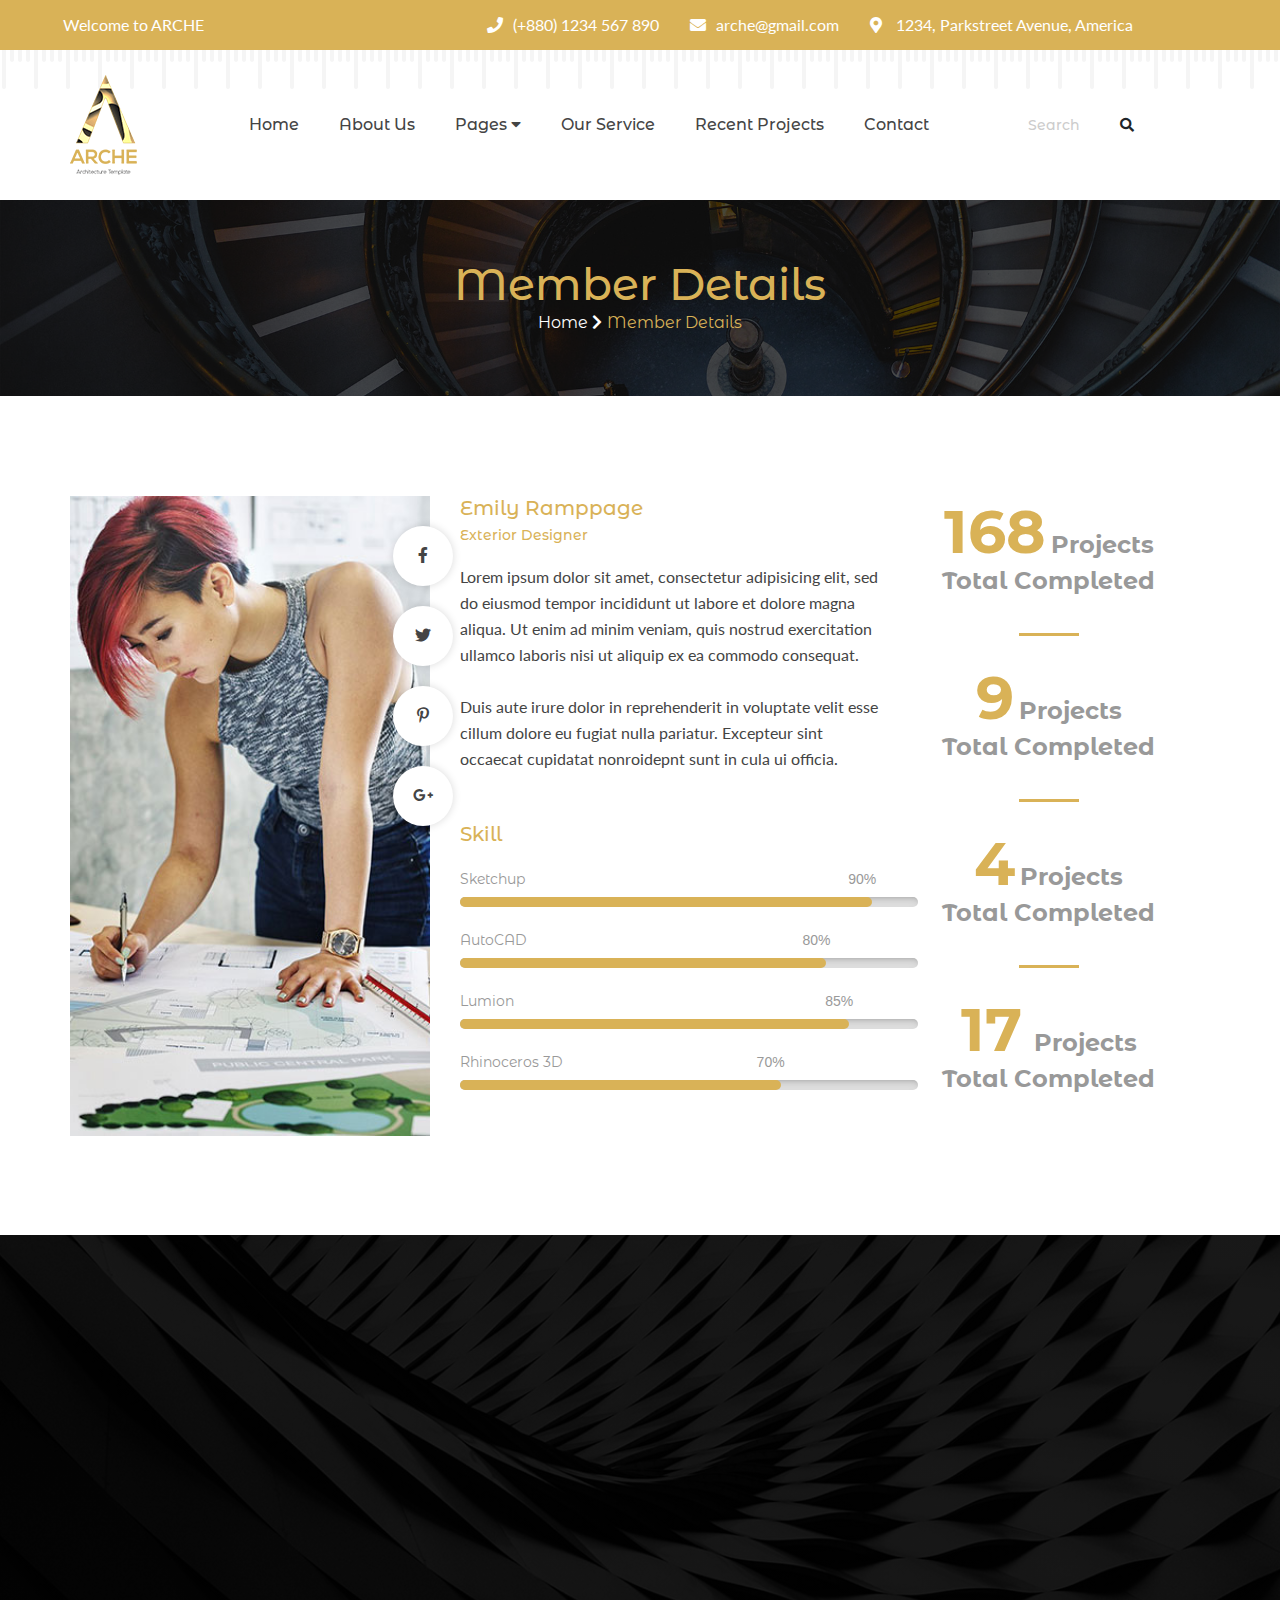
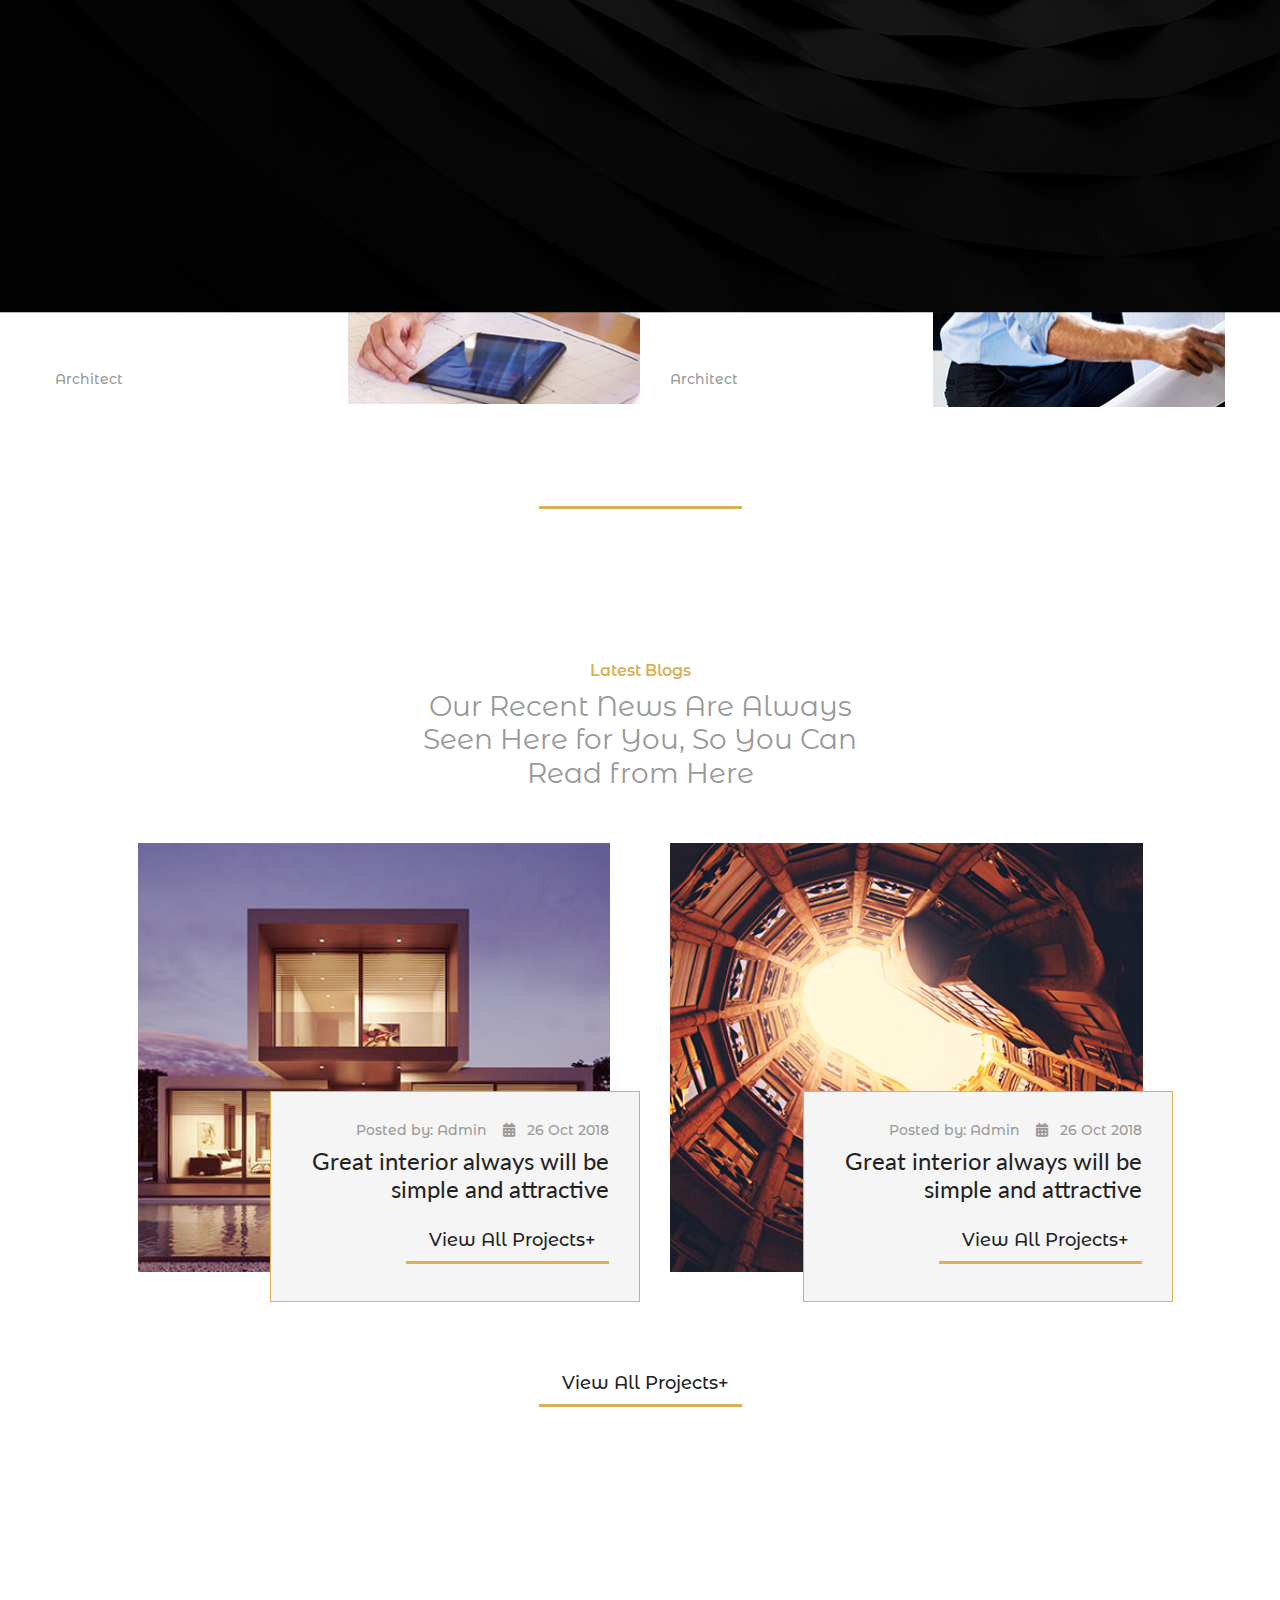
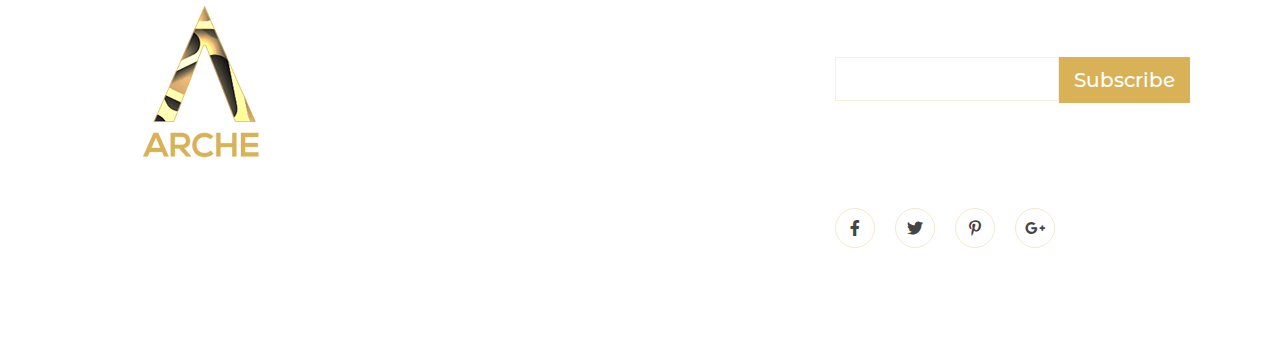
<file: member_details.html>
<!DOCTYPE html>
<html lang="en">

<head>
	<meta charset="UTF-8">
	<title>Member Details</title>
	<link href="https://fonts.googleapis.com/css2?family=Arimo:wght@400;700&family=Lato:wght@100;300;400;700;900&family=Montserrat+Alternates:wght@100;200;300;400;500;600;700;800;900&display=swap" rel="stylesheet">
	<link rel="stylesheet" href="css/bootstrap.min.css">
	<!--	<link rel="stylesheet" href="https://cdnjs.cloudflare.com/ajax/libs/animate.css/4.1.0/animate.css">-->
	<link rel="stylesheet" href="css/venobox.min.css">
	<link rel="stylesheet" href="css/slick.css">
	<link rel="stylesheet" href="css/jarallax.css">
	<link rel="stylesheet" href="css/aos.css">
	<link rel="stylesheet" href="css/brafiler.css">
	<link rel="stylesheet" href="css/all.min.css">
	<link rel="stylesheet" href="css/style.css">
	<link rel="stylesheet" href="css/responsive.css">
</head>

<body>

	<!-- header part start -->
	<header class="header_part">
		<div class="container px-lg-0">
			<div class="row">
				<div class="col-lg-4 col-md-3 pl-md-0 pl-lg-2">
					<p>Welcome to ARCHE</p>
				</div>
				<div class="col-lg-8 col-md-9 pr-md-0">
					<p>
						<span> <i class="fas fa-phone"></i>(+880) 1234 567 890 </span>
						<span><i class="fas fa-envelope"></i>arche@gmail.com </span>
						<span><i class="fas fa-map-marker-alt"></i> 1234, Parkstreet Avenue, America</span>
					</p>
				</div>
			</div>
		</div>
	</header>
	<!-- header part end  -->


	<!-- menu part start -->
	<nav class="navbar navbar-expand-md main_menu p-lg-0">
		<div class="container px-lg-0">
			<a class="navbar-brand p-0" href="#"><img src="images/logo.png" class="img-fluid" alt="logo"></a>
			<button class="navbar-toggler" type="button" data-toggle="collapse" data-target="#navbarSupportedContent" aria-controls="navbarSupportedContent" aria-expanded="false" aria-label="Toggle navigation">
				<span class="navbar-toggler-icon"><i class="fas fa-bars"></i></span>
			</button>

			<div class="collapse navbar-collapse" id="navbarSupportedContent">
				<ul class="navbar-nav ml-auto">
					<li class="nav-item"><a class="nav-link" href="index.html">Home</a></li>
					<li class="nav-item"><a class="nav-link" href="about_page.html">About Us</a></li>
					<li class="nav-item d-none d-lg-block"><a class="nav-link" href="#">Pages <i class="fas fa-caret-down"></i></a>

						<ul class="sub_menu">
							<li><a href="blog.html" class="nav-link">Blog</a></li>
							<li><a href="blog_details.html" class="nav-link">Blog Details</a></li>
							<li><a href="team.html" class="nav-link">Team</a></li>
							<li><a href="member_details.html" class="nav-link">Member Details</a></li>
							<li><a href="404.html" class="nav-link">404</a></li>
						</ul>


					</li>

					<li class="nav-item dropdown d-lg-none">

						<a class="nav-link dropdown-toggle" href="#" id="navbarDropdownMenuLink" role="button" data-toggle="dropdown" aria-haspopup="true" aria-expanded="false">Pages</a>

						<div class="dropdown-menu" aria-labelledby="navbarDropdownMenuLink">
							<a class="dropdown-item nav-link" href="blog.html">Blog</a>
							<a class="dropdown-item nav-link" href="blog_details.html">Blog Details</a>
							<a class="dropdown-item nav-link" href="team.html">Team</a>
							<a class="dropdown-item nav-link" href="member_details.html">Member Details</a>
							<a class="dropdown-item nav-link" href="404.html">404</a>
						</div>
					</li>

					<li class="nav-item"><a class="nav-link" href="our_service.html">Our Service</a></li>
					<li class="nav-item"><a class="nav-link" href="project.html">Recent Projects</a></li>
					<li class="nav-item"><a class="nav-link" href="contact.html">Contact</a></li>
				</ul>
				<form class="form-inline my-2 my-lg-0">
					<input class="form-control" type="search" placeholder="Search" aria-label="Search">
					<button class="btn" type="submit"><i class="fas fa-search"></i></button>
				</form>
			</div>
		</div>
	</nav>
	<!-- menu part end  -->

	<!--	 back to top button start -->
	<div class="back_to_top">
		<i class="fas fa-chevron-up"></i>
	</div>
	<!--	 back to top button end  -->

	<!-- banner part start -->
	<section class="all_banner">
		<div class="container px-lg-0">
			<div class="row text-center justify-content-center">
				<div class="col-lg-5">
					<h2>Member Details</h2>
					<div class="bread_cumb">
						<a href="index.html">Home <i class="fas fa-chevron-right"></i></a>
						<a class="active" href="#">Member Details </a>
					</div>
				</div>
			</div>
		</div>
	</section>
	<!-- banner part end  -->

	<!-- ABOUT part start -->
	<section class="member_details">
		<div class="container px-lg-0">
			<div class="row">
				<div class="col-lg-4 col-sm-6 d-md-none d-lg-block py-lg-0">
					<div class="about_img">
						<img src="images/member1.jpg" class="img-fluid w-100" alt="member1">
						<div class="icon">
							<ul>
								<li><a href="#"><i class="fab fa-facebook-f"></i></a></li>
								<li><a href="#"><i class="fab fa-twitter"></i></a></li>
								<li><a href="#"><i class="fab fa-pinterest-p"></i></a></li>
								<li><a href="#"><i class="fab fa-google-plus-g"></i></a></li>
							</ul>
						</div>
					</div>
				</div>
				<div class="col-lg-5 col-sm-6 d-md-none d-lg-block">
					<div class="member_text">
						<h6>Emily Ramppage <span>Exterior Designer</span></h6>
						<p class="d-none d-lg-block">Lorem ipsum dolor sit amet, consectetur adipisicing elit, sed do eiusmod tempor incididunt ut labore et dolore magna aliqua. Ut enim ad minim veniam, quis nostrud exercitation ullamco laboris nisi ut aliquip ex ea commodo consequat.

							<span>Duis aute irure dolor in reprehenderit in voluptate velit esse cillum dolore eu fugiat nulla pariatur. Excepteur sint occaecat cupidatat nonroidepnt sunt in cula ui officia.</span>
						</p>

						<p class="d-lg-none">Lorem ipsum dolor sit amet, consectetur adipisicing elit, sed do por incididunt ut labore et dolore magna aliqua. Ut enim ad minim iam, qstrud exercitation ullamco laboris nisi ut aliquip ex ea commodo consequat.</p>
					</div>
					<div class="member_details_inner">
						<h6>Skill</h6>
						<div class="progressbar">
							<div class="progress_main">
								<h5>Sketchup</h5>
								<div id="bar1" class="barfiller">
									<div class="tipWrap">
										<span class="tip"></span>
									</div>
									<span class="fill" data-percentage="90"></span>
								</div>
							</div>
							<div class="progress_main">
								<h5>AutoCAD</h5>
								<div id="bar2" class="barfiller">
									<div class="tipWrap">
										<span class="tip"></span>
									</div>
									<span class="fill" data-percentage="80"></span>
								</div>
							</div>
							<div class="progress_main">
								<h5>Lumion</h5>
								<div id="bar3" class="barfiller">
									<div class="tipWrap">
										<span class="tip"></span>
									</div>
									<span class="fill" data-percentage="85"></span>
								</div>
							</div>
							<div class="progress_main">
								<h5>Rhinoceros 3D</h5>
								<div id="bar4" class="barfiller">
									<div class="tipWrap">
										<span class="tip"></span>
									</div>
									<span class="fill" data-percentage="70"></span>
								</div>
							</div>
						</div>
					</div>
				</div>
				<!-- ======================================================
								for md device start
				========================================================-->
				<div class="col-md-6 p-md-0 d-none d-md-block d-lg-none">
					<div class="about_img">
						<img src="images/member1.jpg" class="img-fluid w-100" alt="member1">
						<div class="icon">
							<ul>
								<li><a href="#"><i class="fab fa-facebook-f"></i></a></li>
								<li><a href="#"><i class="fab fa-twitter"></i></a></li>
								<li><a href="#"><i class="fab fa-pinterest-p"></i></a></li>
								<li><a href="#"><i class="fab fa-google-plus-g"></i></a></li>
							</ul>
						</div>
					</div>
				</div>
				<div class="col-md-6 d-none d-md-block d-lg-none">
					<div class="member_text">
						<h6>Emily Ramppage <span>Exterior Designer</span></h6>
						<p>Lorem ipsum dolor sit amet, consectetur adipisicing elit, sed do eiusmod tempor incididunt ut labore et dolore magna aliqua. Ut enim ad minim veniam, quis nostrud exercitation ullamco laboris nisi ut aliquip ex ea commodo consequat.

							<span>Duis aute irure dolor in reprehenderit in voluptate velit esse cillum dolore eu fugiat nulla pariatur. Excepteur sint occaecat cupidatat nonroidepnt sunt in cula ui officia.</span>
						</p>
					</div>
					<div class="member_details_inner">
						<h6>Skill</h6>
						<div class="progressbar">
							<div class="progress_main">
								<h5>Sketchup</h5>
								<div id="bar1" class="barfiller">
									<div class="tipWrap">
										<span class="tip"></span>
									</div>
									<span class="fill" data-percentage="90"></span>
								</div>
							</div>
							<div class="progress_main">
								<h5>AutoCAD</h5>
								<div id="bar2" class="barfiller">
									<div class="tipWrap">
										<span class="tip"></span>
									</div>
									<span class="fill" data-percentage="80"></span>
								</div>
							</div>
							<div class="progress_main">
								<h5>Lumion</h5>
								<div id="bar3" class="barfiller">
									<div class="tipWrap">
										<span class="tip"></span>
									</div>
									<span class="fill" data-percentage="85"></span>
								</div>
							</div>
							<div class="progress_main">
								<h5>Rhinoceros 3D</h5>
								<div id="bar4" class="barfiller">
									<div class="tipWrap">
										<span class="tip"></span>
									</div>
									<span class="fill" data-percentage="70"></span>
								</div>
							</div>
						</div>
					</div>
				</div>

				<div class="row">
					<div class="col-md-12 d-none d-lg-none d-md-block">
						<div class="counter_left d-flex">
							<div class="row">
								<div class="col-md-3">
									<h4>
										<span class="counter_up">65</span>Projects <p>Total Completed</p>
									</h4>
								</div>
							</div>
							<div class="row">
								<div class="col-md-3">
									<h4>
										<span class="counter_up">13</span>Projects <p>Total Completed</p>
									</h4>
								</div>
							</div>
							<div class="row">
								<div class="col-md-3">
									<h4>
										<span class="counter_up">6</span>Projects <p>Total Completed</p>
									</h4>
								</div>
							</div>
							<div class="row">
								<div class="col-md-3">
									<h4 class="no_shade">
										<span class="counter_up">17</span>Projects <p>Total Completed</p>
									</h4>
								</div>
							</div>
						</div>
					</div>
				</div>

				<!-- ======================================================
								for md device end
				========================================================-->


				<div class="col-lg-3 text-center d-none d-lg-block d-md-none">
					<div class="counter_left">
						<div class="row">
							<div class="col-lg-12">
								<h4>
									<span class="counter_up">225</span>Projects <p>Total Completed</p>
								</h4>
							</div>
						</div>
						<div class="row">
							<div class="col-lg-12">
								<h4>
									<span class="counter_up">13</span>Projects <p>Total Completed</p>
								</h4>
							</div>
						</div>
						<div class="row">
							<div class="col-lg-12">
								<h4>
									<span class="counter_up">6</span>Projects <p>Total Completed</p>
								</h4>
							</div>
						</div>
						<div class="row">
							<div class="col-lg-12">
								<h4 class="no_shade"><span class="counter_up">17</span> Projects <p>Total Completed</p>
								</h4>
							</div>
						</div>
					</div>
				</div>
			</div>

			<!-- ============================================	
						counter	for mobile version start
			================================================-->

			<div class="row counter_left text-center d-lg-none d-md-none">

				<div class="col-6 col-sm-3">
					<h4><span class="counter_up">22</span>Projects Total Completed</h4>
				</div>

				<div class="col-6 col-sm-3">
					<h4><span class="counter_up">13</span>Projects Total Completed</h4>
				</div>

				<div class="col-6 col-sm-3">
					<h4 class="no_shade"><span class="counter_up">6</span>Projects Total Completed</h4>
				</div>

				<div class="col-6 col-sm-3">
					<h4 class="no_shade"><span class="counter_up">17</span> Projects Total Completed</h4>
				</div>
			</div>


			<!-- ============================================	
						counter	for mobile version end
			================================================-->

		</div>
	</section>
	<!-- ABOUT part end  -->

	<!-- expert part start -->
	<section class="expart_part jarallax">
		<div class="container px-lg-0">
			<div class="row text-center justify-content-center">
				<div class="col-lg-6">
					<h5>Our Experts</h5>
					<h3>The Expert Team Members Who Are Making These Amazing &amp; Creative Sculpture</h3>
				</div>
			</div>
			<div class="row">
				<div class="col-lg-3 col-md-3 col-sm-6 pr-lg-0 px-md-0">
					<div class="expart_main">
						<div class="expart_img">
							<img src="images/expart1.jpg" class="img-fluid w-100" alt="expart1">
							<div class="overlay">
								<a href="#">Full Project+<i class="fas fa-external-link-alt"></i></a>
							</div>
						</div>
						<div class="expart_main_text no_pad">
							<h6><span>Marya D’cruz</span>Architect</h6>
						</div>
					</div>
				</div>
				<div class="col-lg-3 col-md-3 col-sm-6 px-lg-0 px-md-0">
					<div class="expart_main">
						<div class="expart_main_text d-none d-lg-block d-md-block">
							<h6><span>Marya D’cruz</span>Architect</h6>
						</div>
						<div class="expart_img">
							<img src="images/expart2.jpg" class="img-fluid w-100" alt="expart2">
							<div class="overlay">
								<a href="#">Full Project+<i class="fas fa-external-link-alt"></i></a>
							</div>
						</div>
						<div class="expart_main_text d-lg-none d-md-none">
							<h6><span>Marya D’cruz</span>Architect</h6>
						</div>
					</div>
				</div>
				<div class="col-lg-3 col-md-3 col-sm-6 px-lg-0 px-md-0">
					<div class="expart_main">
						<div class="expart_img">
							<img src="images/expart3.jpg" class="img-fluid w-100" alt="project3">
							<div class="overlay">
								<a href="#">Full Project+<i class="fas fa-external-link-alt"></i></a>
							</div>
						</div>
						<div class="expart_main_text">
							<h6><span>Marya D’cruz</span>Architect</h6>
						</div>
					</div>
				</div>
				<div class="col-lg-3 col-md-3 col-sm-6 px-lg-0 px-md-0">
					<div class="expart_main">
						<div class="expart_main_text d-none d-lg-block d-md-block">
							<h6><span>Marya D’cruz</span>Architect</h6>
						</div>
						<div class="expart_img">
							<img src="images/expart4.jpg" class="img-fluid w-100" alt="expart4">
							<div class="overlay">
								<a href="#">Full Project+<i class="fas fa-external-link-alt"></i></a>
							</div>
						</div>
						<div class="expart_main_text d-lg-none d-md-none">
							<h6><span>Marya D’cruz</span>Architect</h6>
						</div>
					</div>
				</div>
			</div>
			<div class="row justify-content-center text-center">
				<div class="col-lg-3">
					<a class="all_btn" href="#">View All Projects+</a>
				</div>
			</div>
		</div>
	</section>
	<!-- expert part end  -->

	<!-- blogs part start -->
	<section class="blog_part">
		<div class="container px-lg-0">
			<div class="row text-center justify-content-center">
				<div class="col-lg-6">
					<h5>Latest Blogs</h5>
					<h3>Our Recent News Are Always Seen Here for You, So You Can Read from Here</h3>
				</div>
			</div>
			<div class="row justify-content-center">
				<div class="col-lg-5 col-md-6 col-sm-6 pl-md-0">
					<div class="blog_img">
						<img src="images/blog1.jpg" class="img-fluid w-100" alt="blog1">
						<div class="overlay">
							<h5>Posted by: Admin <span><i class="fas fa-calendar-alt"></i>26 Oct 2018</span></h5>
							<p>Great interior always will be simple and attractive</p>
							<a class="all_btn" href="#">View All Projects+</a>
						</div>
					</div>
				</div>
				<div class="col-lg-5 col-md-6 col-sm-6 blog_mar pr-md-0">
					<div class="blog_img">
						<img src="images/blog2.jpg" class="img-fluid w-100" alt="blog2">
						<div class="overlay">
							<h5>Posted by: Admin <span><i class="fas fa-calendar-alt"></i>26 Oct 2018</span></h5>
							<p>Great interior always will be simple and attractive</p>
							<a class="all_btn" href="#">View All Projects+</a>
						</div>
					</div>
				</div>
			</div>
			<div class="row justify-content-center text-center blog_inner">
				<div class="col-lg-3">
					<a class="all_btn" href="#">View All Projects+</a>
				</div>
			</div>
		</div>
	</section>
	<!-- blogs part end  -->

	<!-- footer part start -->

	<footer class="footer_part jarallax">
		<div class="container px-lg-0">
			<div class="row">
				<div class="col-lg-3 col-md-3">
					<div class="footer_logo text-center">
						<a href="#"><img src="images/footer_logo.png" class="img-fluid" alt="footer-logo"></a>
						<p>&copy;Copyright 2018. All rights are reserved. </p>
					</div>
				</div>
				<div class="col-lg-3 col-md-4 col-sm-5 pr-sm-0 offset-lg-1" data-aos-once="true" data-aos-duration="1000">
					<div class="footer_contact">
						<h4>Contact us</h4>
						<p><i class="fas fa-phone-volume"></i> +880 1234 567 890 <span>+880 0987 654 321</span></p>
						<p><i class="fas fa-envelope"></i> archearchuitec@gmail.com <span>architect@archegmail.com</span></p>
						<p><i class="fas fa-map-marker-alt"></i> 1234, Parkstreet Avenue <span>Newyork, America</span></p>
					</div>
				</div>
				<div class="col-lg-4 col-md-5 col-sm-7 offset-lg-1 pl-md-0">
					<div class="footer_form">
						<h4>Signup for Newsletter</h4>
						<form class="d-flex">
							<input type="text" placeholder="your email here" required>
							<button type="submit">Subscribe</button>
						</form>
						<div class="social_icon">
							<h4>Get in Touch</h4>
							<ul class="d-flex">
								<li><a href="#"><i class="fab fa-facebook-f"></i></a></li>
								<li><a href="#"><i class="fab fa-twitter"></i></a></li>
								<li><a href="#"><i class="fab fa-pinterest-p"></i></a></li>
								<li><a href="#"><i class="fab fa-google-plus-g"></i></a></li>
							</ul>
						</div>
						<p>If we miss your message,we'll message or call you back</p>
					</div>
				</div>
			</div>
		</div>
	</footer>
	<!-- footer part start -->





	<script src="js/jquery-1.12.4.min.js"></script>
	<script src="js/bootstrap.min.js"></script>
	<script src="js/popper.min.js"></script>
	<script src="js/waypoints.min.js"></script>
	<script src="js/jquery.counterup.min.js"></script>
	<script src="js/slick.min.js"></script>
	<script src="js/venobox.min.js"></script>
	<script src="js/aos.js"></script>
	<script src="js/jarallax.min.js"></script>
	<script src="js/jarallax-element.min.js"></script>
	<script src="js/jquery.barfiller.js"></script>
	<script src="js/script.js"></script>
</body>

</html>
</file>
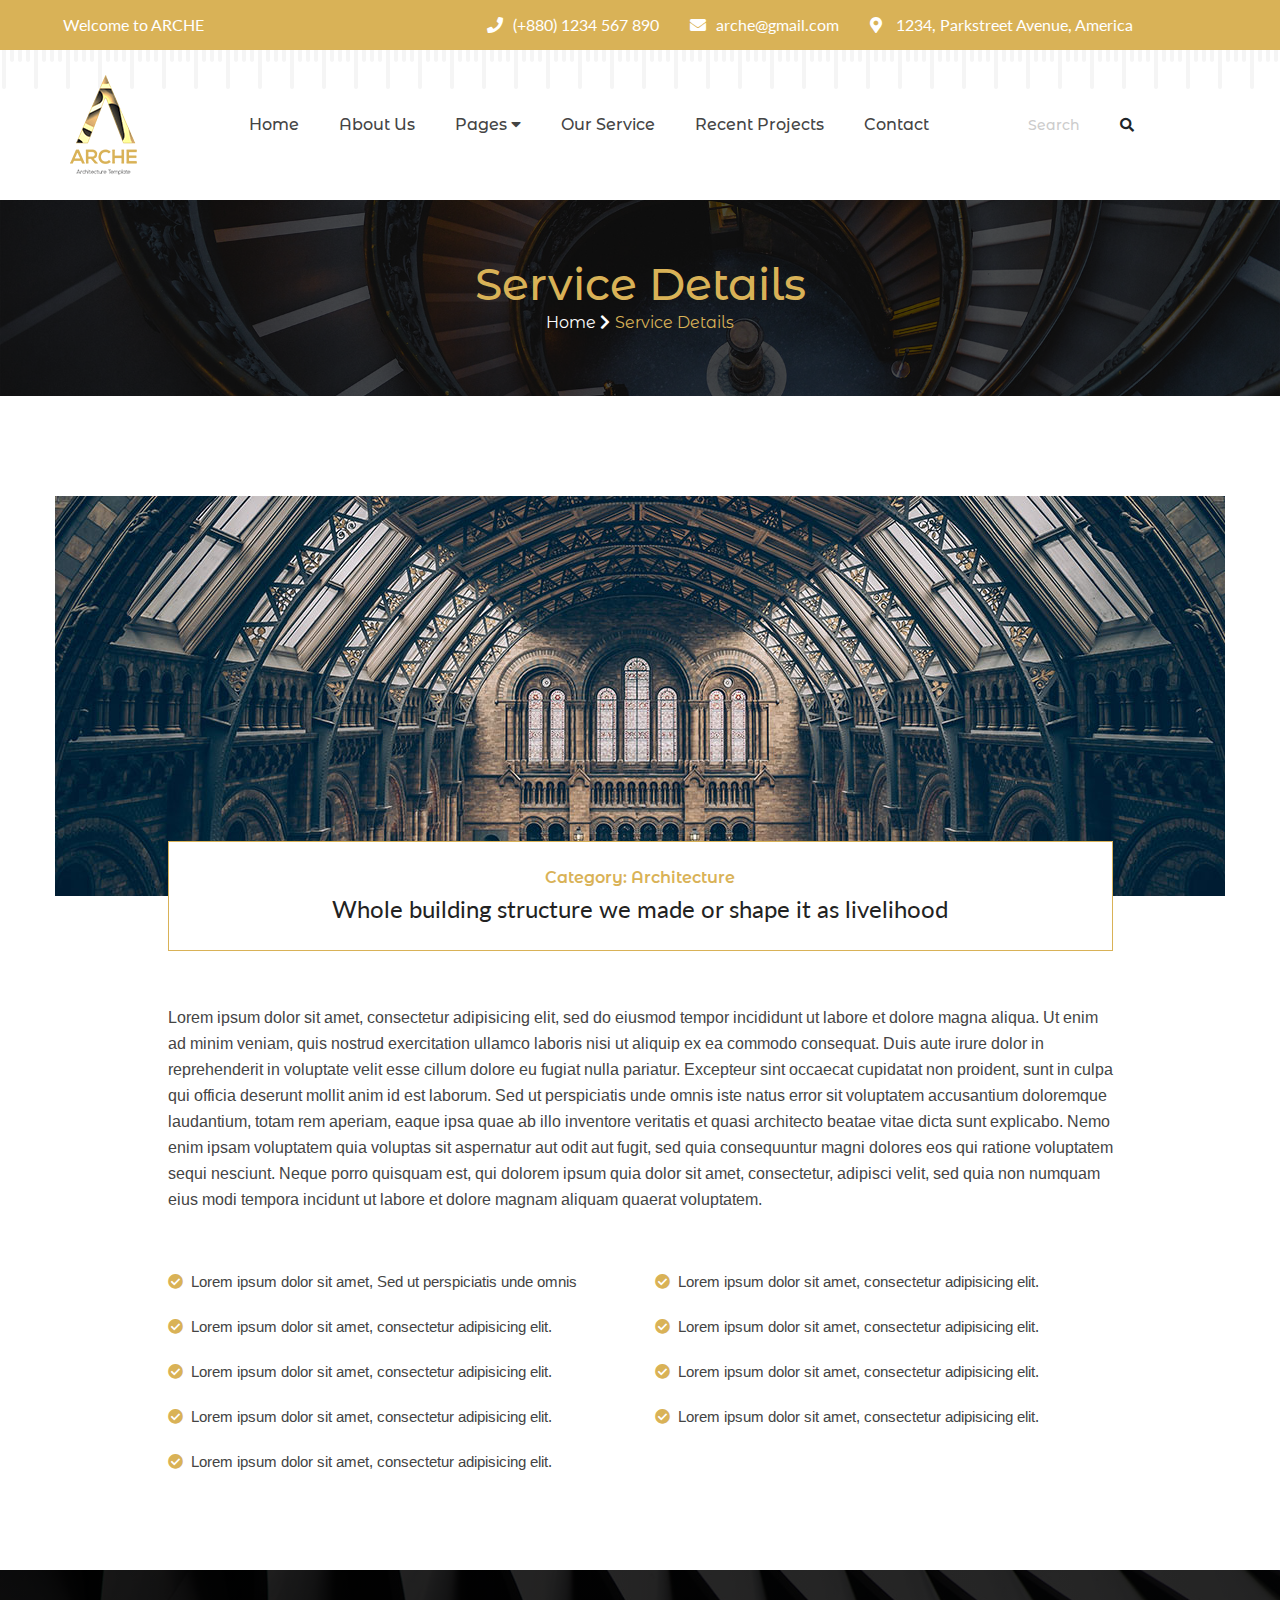
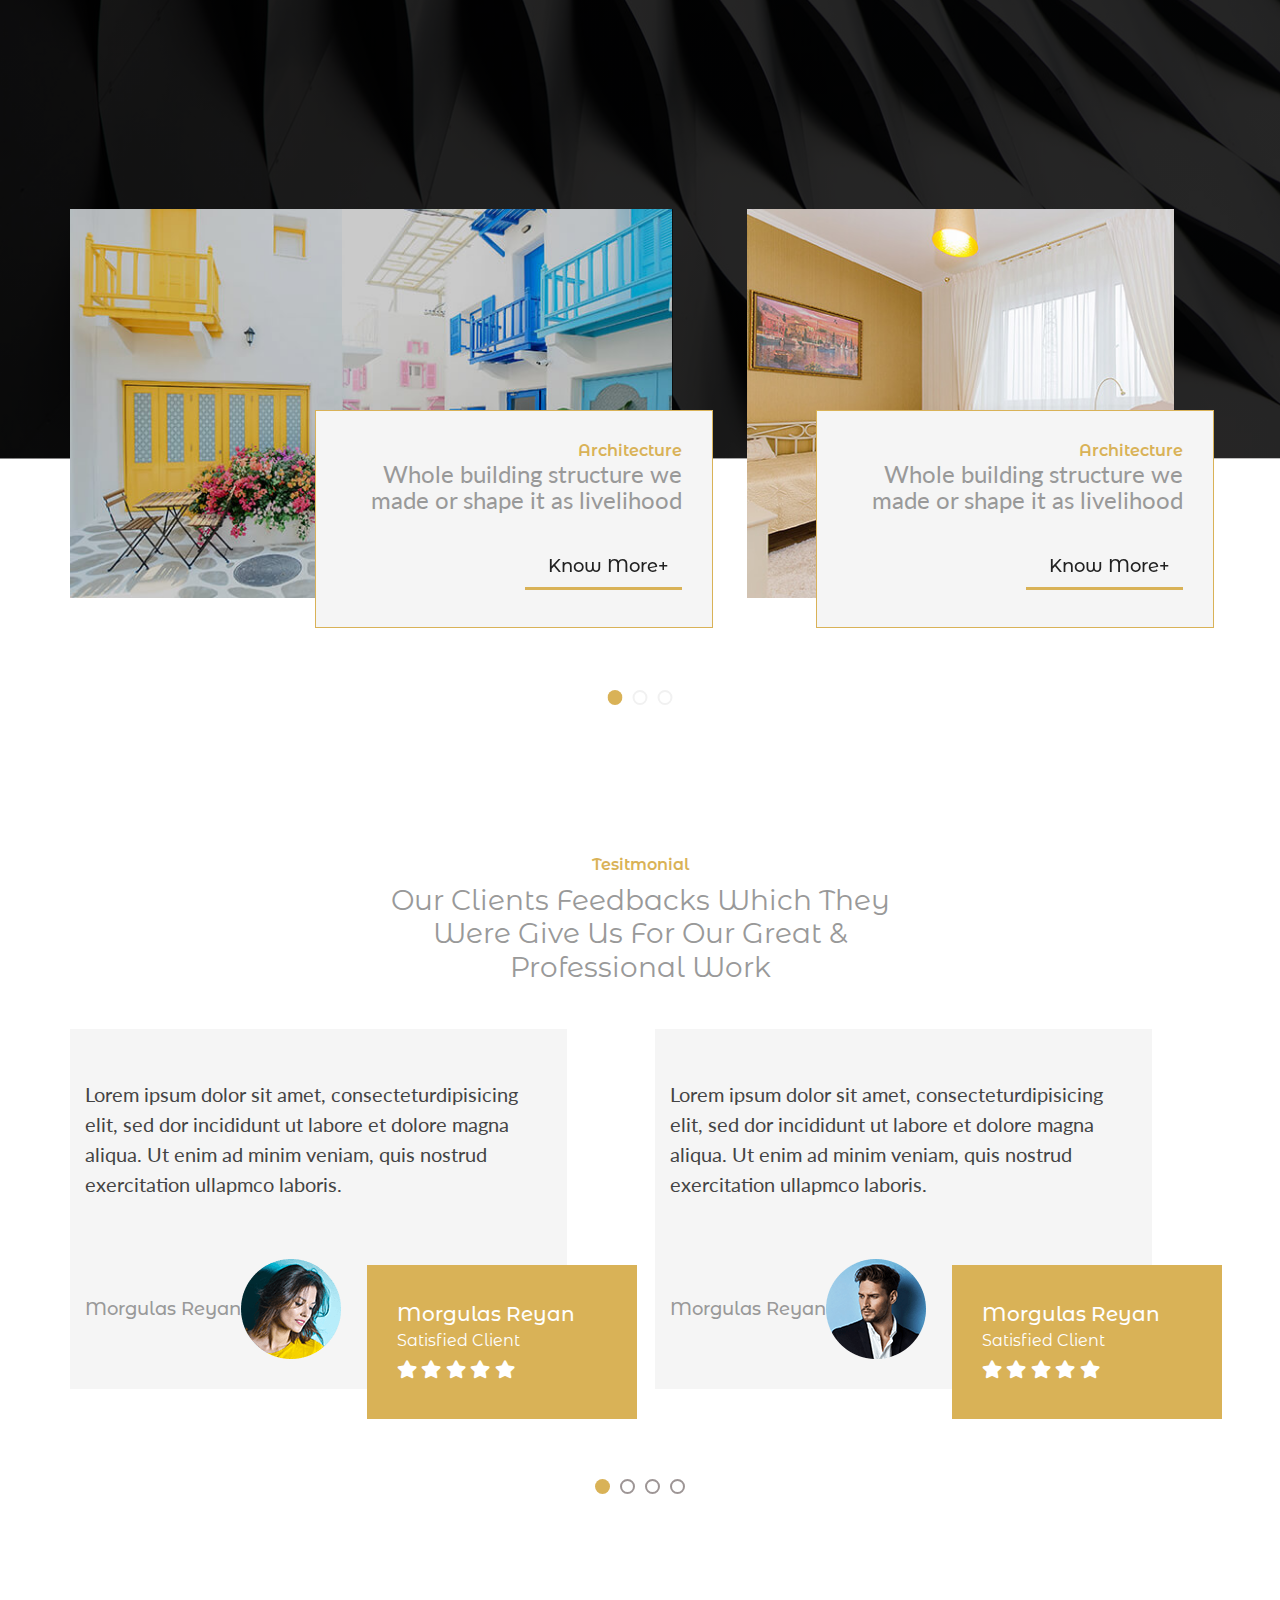
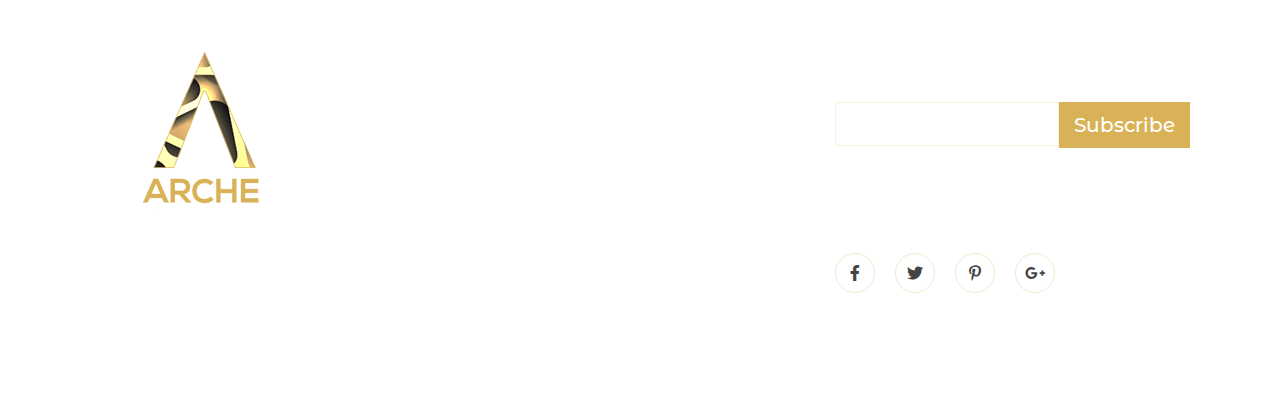
<file: our_service.html>
<!DOCTYPE html>
<html lang="en">
  <head>
    <meta charset="UTF-8" />
    <title>Our Service</title>
    <link
      href="https://fonts.googleapis.com/css2?family=Arimo:wght@400;700&family=Lato:wght@100;300;400;700;900&family=Montserrat+Alternates:wght@100;200;300;400;500;600;700;800;900&display=swap"
      rel="stylesheet"
    />
    <link rel="stylesheet" href="css/bootstrap.min.css" />
    <!--	<link rel="stylesheet" href="https://cdnjs.cloudflare.com/ajax/libs/animate.css/4.1.0/animate.css">-->
    <link rel="stylesheet" href="css/venobox.min.css" />
    <link rel="stylesheet" href="css/slick.css" />
    <link rel="stylesheet" href="css/jarallax.css" />
    <link rel="stylesheet" href="css/aos.css" />
    <link rel="stylesheet" href="css/all.min.css" />
    <link rel="stylesheet" href="css/style.css" />
    <link rel="stylesheet" href="css/responsive.css" />
  </head>

  <body>
    <!-- header part start -->
    <header class="header_part">
      <div class="container px-lg-0">
        <div class="row">
          <div class="col-lg-4 col-md-3 pl-md-0 pl-lg-2">
            <p>Welcome to ARCHE</p>
          </div>
          <div class="col-lg-8 col-md-9 pr-md-0">
            <p>
              <span> <i class="fas fa-phone"></i>(+880) 1234 567 890 </span>
              <span><i class="fas fa-envelope"></i>arche@gmail.com </span>
              <span
                ><i class="fas fa-map-marker-alt"></i> 1234, Parkstreet Avenue,
                America</span
              >
            </p>
          </div>
        </div>
      </div>
    </header>
    <!-- header part end  -->

    <!-- menu part start -->
    <nav class="navbar navbar-expand-md main_menu p-lg-0">
      <div class="container px-lg-0">
        <a class="navbar-brand p-0" href="index.html"
          ><img src="images/logo.png" class="img-fluid" alt="logo"
        /></a>
        <button
          class="navbar-toggler"
          type="button"
          data-toggle="collapse"
          data-target="#navbarSupportedContent"
          aria-controls="navbarSupportedContent"
          aria-expanded="false"
          aria-label="Toggle navigation"
        >
          <span class="navbar-toggler-icon"><i class="fas fa-bars"></i></span>
        </button>

        <div class="collapse navbar-collapse" id="navbarSupportedContent">
          <ul class="navbar-nav ml-auto">
            <li class="nav-item">
              <a class="nav-link" href="index.html">Home</a>
            </li>
            <li class="nav-item">
              <a class="nav-link" href="about_page.html">About Us</a>
            </li>
            <li class="nav-item d-none d-lg-block">
              <a class="nav-link" href="#"
                >Pages <i class="fas fa-caret-down"></i
              ></a>

              <ul class="sub_menu">
                <li><a href="blog.html" class="nav-link">Blog</a></li>
                <li>
                  <a href="blog_details.html" class="nav-link">Blog Details</a>
                </li>
                <li><a href="team.html" class="nav-link">Team</a></li>
                <li>
                  <a href="member_details.html" class="nav-link"
                    >Member Details</a
                  >
                </li>
                <li><a href="404.html" class="nav-link">404</a></li>
              </ul>
            </li>

            <li class="nav-item dropdown d-lg-none">
              <a
                class="nav-link dropdown-toggle"
                href="#"
                id="navbarDropdownMenuLink"
                role="button"
                data-toggle="dropdown"
                aria-haspopup="true"
                aria-expanded="false"
                >Pages</a
              >

              <div
                class="dropdown-menu"
                aria-labelledby="navbarDropdownMenuLink"
              >
                <a class="dropdown-item nav-link" href="blog.html">Blog</a>
                <a class="dropdown-item nav-link" href="blog_details.html"
                  >Blog Details</a
                >
                <a class="dropdown-item nav-link" href="team.html">Team</a>
                <a class="dropdown-item nav-link" href="member_details.html"
                  >Member Details</a
                >
                <a class="dropdown-item nav-link" href="404.html">404</a>
              </div>
            </li>

            <li class="nav-item">
              <a class="nav-link" href="our_service.html">Our Service</a>
            </li>
            <li class="nav-item">
              <a class="nav-link" href="project.html">Recent Projects</a>
            </li>
            <li class="nav-item">
              <a class="nav-link" href="contact.html">Contact</a>
            </li>
          </ul>
          <form class="form-inline my-2 my-lg-0">
            <input
              class="form-control"
              type="search"
              placeholder="Search"
              aria-label="Search"
            />
            <button class="btn" type="submit">
              <i class="fas fa-search"></i>
            </button>
          </form>
        </div>
      </div>
    </nav>
    <!-- menu part end  -->

    <!--	 back to top button start -->
    <div class="back_to_top">
      <i class="fas fa-chevron-up"></i>
    </div>
    <!--	 back to top button end  -->

    <!-- banner part start -->
    <section class="all_banner">
      <div class="container px-lg-0">
        <div class="row text-center justify-content-center">
          <div class="col-lg-5">
            <h2>Service Details</h2>
            <div class="bread_cumb">
              <a href="index.html">Home <i class="fas fa-chevron-right"></i></a>
              <a class="active" href="#">Service Details </a>
            </div>
          </div>
        </div>
      </div>
    </section>
    <!-- banner part end  -->

    <!--	service category start -->
    <section class="category_part">
      <div class="container px-lg-0">
        <div class="row">
          <div class="col-lg-12 px-lg-0 category_img">
            <img
              src="images/category1.jpg"
              class="img-fluid w-100"
              alt="category1"
            />
          </div>
        </div>
        <div class="row justify-content-center text-center">
          <div class="col-lg-10">
            <div class="category_box">
              <h5>Category: Architecture</h5>
              <p>Whole building structure we made or shape it as livelihood</p>
            </div>
          </div>
        </div>
        <div class="row justify-content-center">
          <div class="col-lg-10">
            <div class="category_inner_text">
              <p>
                Lorem ipsum dolor sit amet, consectetur adipisicing elit, sed do
                eiusmod tempor incididunt ut labore et dolore magna aliqua. Ut
                enim ad minim veniam, quis nostrud exercitation ullamco laboris
                nisi ut aliquip ex ea commodo consequat. Duis aute irure dolor
                in reprehenderit in voluptate velit esse cillum dolore eu fugiat
                nulla pariatur. Excepteur sint occaecat cupidatat non proident,
                sunt in culpa qui officia deserunt mollit anim id est laborum.
                Sed ut perspiciatis unde omnis iste natus error sit voluptatem
                accusantium doloremque laudantium, totam rem aperiam, eaque ipsa
                quae ab illo inventore veritatis et quasi architecto beatae
                vitae dicta sunt explicabo. Nemo enim ipsam voluptatem quia
                voluptas sit aspernatur aut odit aut fugit, sed quia
                consequuntur magni dolores eos qui ratione voluptatem sequi
                nesciunt. Neque porro quisquam est, qui dolorem ipsum quia dolor
                sit amet, consectetur, adipisci velit, sed quia non numquam eius
                modi tempora incidunt ut labore et dolore magnam aliquam quaerat
                voluptatem.
              </p>
            </div>
            <div class="row category_inner_list">
              <div class="col-lg-6">
                <ul>
                  <li>
                    <p>
                      <i class="fas fa-check-circle"></i>Lorem ipsum dolor sit
                      amet, Sed ut perspiciatis unde omnis
                    </p>
                  </li>
                  <li>
                    <p>
                      <i class="fas fa-check-circle"></i>Lorem ipsum dolor sit
                      amet, consectetur adipisicing elit.
                    </p>
                  </li>
                  <li>
                    <p>
                      <i class="fas fa-check-circle"></i>Lorem ipsum dolor sit
                      amet, consectetur adipisicing elit.
                    </p>
                  </li>
                  <li>
                    <p>
                      <i class="fas fa-check-circle"></i>Lorem ipsum dolor sit
                      amet, consectetur adipisicing elit.
                    </p>
                  </li>
                  <li>
                    <p>
                      <i class="fas fa-check-circle"></i>Lorem ipsum dolor sit
                      amet, consectetur adipisicing elit.
                    </p>
                  </li>
                </ul>
              </div>
              <div class="col-lg-6">
                <ul>
                  <li>
                    <p>
                      <i class="fas fa-check-circle"></i>Lorem ipsum dolor sit
                      amet, consectetur adipisicing elit.
                    </p>
                  </li>
                  <li>
                    <p>
                      <i class="fas fa-check-circle"></i>Lorem ipsum dolor sit
                      amet, consectetur adipisicing elit.
                    </p>
                  </li>
                  <li>
                    <p>
                      <i class="fas fa-check-circle"></i>Lorem ipsum dolor sit
                      amet, consectetur adipisicing elit.
                    </p>
                  </li>
                  <li>
                    <p>
                      <i class="fas fa-check-circle"></i>Lorem ipsum dolor sit
                      amet, consectetur adipisicing elit.
                    </p>
                  </li>
                </ul>
              </div>
            </div>
          </div>
        </div>
      </div>
    </section>
    <!--	service category end -->

    <!-- service part start -->
    <section class="service_part jarallax">
      <div class="container px-lg-0">
        <div class="row text-center justify-content-center">
          <div class="col-lg-6">
            <h5>Our Service</h5>
            <h3>
              Know About Our Services Which We’re Provided From The Year Since
              2000
            </h3>
          </div>
        </div>

        <div class="row service_slider d-none d-lg-block">
          <div class="col-lg-12">
            <div class="row">
              <div class="col-lg-7 service_slider_space">
                <div class="slider_img">
                  <img
                    src="images/service1.jpg"
                    class="img-fluid"
                    alt="service1"
                  />
                  <div class="overlay">
                    <h5>Architecture</h5>
                    <p>
                      Whole building structure we made or shape it as livelihood
                    </p>
                    <a href="#" class="all_btn">Know More+</a>
                  </div>
                </div>
              </div>
              <div class="col-lg-5 service_slider_space_2">
                <div class="slider_img">
                  <img
                    src="images/service2.jpg"
                    class="img-fluid"
                    alt="service2"
                  />
                  <div class="overlay">
                    <h5>Architecture</h5>
                    <p>
                      Whole building structure we made or shape it as livelihood
                    </p>
                    <a href="#" class="all_btn">Know More+</a>
                  </div>
                </div>
              </div>
            </div>
          </div>
          <div class="col-lg-12">
            <div class="row">
              <div class="col-lg-7 service_slider_space">
                <div class="slider_img">
                  <img
                    src="images/service1.jpg"
                    class="img-fluid"
                    alt="service1"
                  />
                  <div class="overlay">
                    <h5>Architecture</h5>
                    <p>
                      Whole building structure we made or shape it as livelihood
                    </p>
                    <a href="#" class="all_btn">Know More+</a>
                  </div>
                </div>
              </div>
              <div class="col-lg-5 service_slider_space_2">
                <div class="slider_img">
                  <img
                    src="images/service2.jpg"
                    class="img-fluid"
                    alt="service2"
                  />
                  <div class="overlay">
                    <h5>Architecture</h5>
                    <p>
                      Whole building structure we made or shape it as livelihood
                    </p>
                    <a href="#" class="all_btn">Know More+</a>
                  </div>
                </div>
              </div>
            </div>
          </div>
          <div class="col-lg-12">
            <div class="row">
              <div class="col-lg-7 service_slider_space">
                <div class="slider_img">
                  <img
                    src="images/service1.jpg"
                    class="img-fluid"
                    alt="service1"
                  />
                  <div class="overlay">
                    <h5>Architecture</h5>
                    <p>
                      Whole building structure we made or shape it as livelihood
                    </p>
                    <a href="#" class="all_btn">Know More+</a>
                  </div>
                </div>
              </div>
              <div class="col-lg-5 service_slider_space_2">
                <div class="slider_img">
                  <img
                    src="images/service2.jpg"
                    class="img-fluid"
                    alt="service2"
                  />
                  <div class="overlay">
                    <h5>Architecture</h5>
                    <p>
                      Whole building structure we made or shape it as livelihood
                    </p>
                    <a href="#" class="all_btn">Know More+</a>
                  </div>
                </div>
              </div>
            </div>
          </div>
        </div>

        <!-- ======================================
								For Mobile Version 	start	
				======================================-->
        <div class="row service_slider d-lg-none py-0">
          <div class="col py-0">
            <div class="slider_img">
              <img
                src="images/mobile_service_slider1.jpg"
                class="img-fluid"
                alt="mobile_service_slider1"
              />
              <div class="overlay">
                <h5>Architecture</h5>
                <p>
                  Whole building structure we made or shape it as livelihood
                </p>
                <a href="#" class="all_btn">Know More+</a>
              </div>
            </div>
          </div>
          <div class="col py-0">
            <div class="slider_img">
              <img
                src="images/mobile_service_slider2.jpg"
                class="img-fluid"
                alt="mobile_service_slider2"
              />
              <div class="overlay">
                <h5>Architecture</h5>
                <p>
                  Whole building structure we made or shape it as livelihood
                </p>
                <a href="#" class="all_btn">Know More+</a>
              </div>
            </div>
          </div>
          <div class="col py-0">
            <div class="slider_img">
              <img
                src="images/mobile_service_slider1.jpg"
                class="img-fluid"
                alt="mobile_service_slider1"
              />
              <div class="overlay">
                <h5>Architecture</h5>
                <p>
                  Whole building structure we made or shape it as livelihood
                </p>
                <a href="#" class="all_btn">Know More+</a>
              </div>
            </div>
          </div>
          <div class="col py-0">
            <div class="slider_img">
              <img
                src="images/mobile_service_slider2.jpg"
                class="img-fluid"
                alt="mobile_service_slider2"
              />
              <div class="overlay">
                <h5>Architecture</h5>
                <p>
                  Whole building structure we made or shape it as livelihood
                </p>
                <a href="#" class="all_btn">Know More+</a>
              </div>
            </div>
          </div>
        </div>

        <!-- ======================================
						For Mobile Version 	end	
				======================================-->
      </div>
    </section>
    <!-- service part end  -->

    <!-- testomonial part start -->
    <section class="testimonial_part">
      <div class="container px-lg-0">
        <div class="row text-center justify-content-center">
          <div class="col-lg-6">
            <h5>Tesitmonial</h5>
            <h3>
              Our Clients Feedbacks Which They Were Give Us For Our Great &amp;
              Professional Work
            </h3>
          </div>
        </div>

        <div class="row testi_slider">
          <div class="col">
            <div class="testi_main">
              <p class="d-none d-lg-block">
                Lorem ipsum dolor sit amet, consecteturdipisicing elit, sed dor
                incididunt ut labore et dolore magna aliqua. Ut enim ad minim
                veniam, quis nostrud exercitation ullapmco laboris.
              </p>

              <!-- ===============================
							for mobile version start
						================================ -->

              <p class="d-lg-none">
                Lorem ipsum dolor sit amet, consecteturdipisicing elit, sed dor
                incididunt ut labore et dolore magna aliqua. Ut enim ad minim
                veniam
              </p>

              <!-- ===============================
							for mobile version start
						================================ -->

              <div class="testi_img d-flex">
                <h6>Morgulas Reyan</h6>
                <img src="images/test1.png" class="img-fluid" alt="test1" />
              </div>
              <div class="overlay">
                <h6>Morgulas Reyan <span>Satisfied Client</span></h6>
                <i class="fas fa-star"></i>
                <i class="fas fa-star"></i>
                <i class="fas fa-star"></i>
                <i class="fas fa-star"></i>
                <i class="fas fa-star"></i>
              </div>
            </div>
          </div>
          <div class="col">
            <div class="testi_main">
              <p class="d-none d-lg-block">
                Lorem ipsum dolor sit amet, consecteturdipisicing elit, sed dor
                incididunt ut labore et dolore magna aliqua. Ut enim ad minim
                veniam, quis nostrud exercitation ullapmco laboris.
              </p>

              <!-- ===============================
							for mobile version start
						================================ -->

              <p class="d-lg-none">
                Lorem ipsum dolor sit amet, consecteturdipisicing elit, sed dor
                incididunt ut labore et dolore magna aliqua. Ut enim ad minim
                veniam
              </p>

              <!-- ===============================
							for mobile version start
						================================ -->

              <div class="testi_img d-flex">
                <h6>Morgulas Reyan</h6>
                <img src="images/test2.png" class="img-fluid" alt="test2" />
              </div>
              <div class="overlay">
                <h6>Morgulas Reyan <span>Satisfied Client</span></h6>
                <i class="fas fa-star"></i>
                <i class="fas fa-star"></i>
                <i class="fas fa-star"></i>
                <i class="fas fa-star"></i>
                <i class="fas fa-star"></i>
              </div>
            </div>
          </div>
          <div class="col">
            <div class="testi_main">
              <p class="d-none d-lg-block">
                Lorem ipsum dolor sit amet, consecteturdipisicing elit, sed dor
                incididunt ut labore et dolore magna aliqua. Ut enim ad minim
                veniam, quis nostrud exercitation ullapmco laboris.
              </p>

              <!-- ===============================
							for mobile version start
						================================ -->

              <p class="d-lg-none">
                Lorem ipsum dolor sit amet, consecteturdipisicing elit, sed dor
                incididunt ut labore et dolore magna aliqua. Ut enim ad minim
                veniam
              </p>

              <!-- ===============================
							for mobile version start
						================================ -->
              <div class="testi_img d-flex">
                <h6>Morgulas Reyan</h6>
                <img src="images/test1.png" class="img-fluid" alt="test1" />
              </div>
              <div class="overlay">
                <h6>Morgulas Reyan <span>Satisfied Client</span></h6>
                <i class="fas fa-star"></i>
                <i class="fas fa-star"></i>
                <i class="fas fa-star"></i>
                <i class="fas fa-star"></i>
                <i class="fas fa-star"></i>
              </div>
            </div>
          </div>
          <div class="col">
            <div class="testi_main">
              <p class="d-none d-lg-block">
                Lorem ipsum dolor sit amet, consecteturdipisicing elit, sed dor
                incididunt ut labore et dolore magna aliqua. Ut enim ad minim
                veniam, quis nostrud exercitation ullapmco laboris.
              </p>

              <!-- ===============================
							for mobile version start
						================================ -->

              <p class="d-lg-none">
                Lorem ipsum dolor sit amet, consecteturdipisicing elit, sed dor
                incididunt ut labore et dolore magna aliqua. Ut enim ad minim
                veniam
              </p>

              <!-- ===============================
							for mobile version start
						================================ -->
              <div class="testi_img d-flex">
                <h6>Morgulas Reyan</h6>
                <img src="images/test2.png" class="img-fluid" alt="test2" />
              </div>
              <div class="overlay">
                <h6>Morgulas Reyan <span>Satisfied Client</span></h6>
                <i class="fas fa-star"></i>
                <i class="fas fa-star"></i>
                <i class="fas fa-star"></i>
                <i class="fas fa-star"></i>
                <i class="fas fa-star"></i>
              </div>
            </div>
          </div>
        </div>
      </div>
    </section>
    <!-- testomonial part end  -->

    <!-- footer part start -->
    <footer class="footer_part jarallax">
      <div class="container px-lg-0">
        <div class="row">
          <div class="col-lg-3 col-md-3">
            <div class="footer_logo text-center">
              <a href=""
                ><img
                  src="images/footer_logo.png"
                  class="img-fluid"
                  alt="footer-logo"
              /></a>
              <p>&copy;Copyright 2018. All rights are reserved.</p>
            </div>
          </div>
          <div class="col-lg-3 col-md-4 col-sm-5 pr-sm-0 offset-lg-1">
            <div class="footer_contact">
              <h4>Contact us</h4>
              <p>
                <i class="fas fa-phone-volume"></i> +880 1234 567 890
                <span>+880 0987 654 321</span>
              </p>
              <p>
                <i class="fas fa-envelope"></i> archearchuitec@gmail.com
                <span>architect@archegmail.com</span>
              </p>
              <p>
                <i class="fas fa-map-marker-alt"></i> 1234, Parkstreet Avenue
                <span>Newyork, America</span>
              </p>
            </div>
          </div>
          <div class="col-lg-4 col-md-5 col-sm-7 offset-lg-1 pl-md-0">
            <div class="footer_form">
              <h4>Signup for Newsletter</h4>
              <form class="d-flex">
                <input type="text" placeholder="your email here" required />
                <button type="submit">Subscribe</button>
              </form>
              <div class="social_icon">
                <h4>Get in Touch</h4>
                <ul class="d-flex">
                  <li>
                    <a href="#"><i class="fab fa-facebook-f"></i></a>
                  </li>
                  <li>
                    <a href="#"><i class="fab fa-twitter"></i></a>
                  </li>
                  <li>
                    <a href="#"><i class="fab fa-pinterest-p"></i></a>
                  </li>
                  <li>
                    <a href="#"><i class="fab fa-google-plus-g"></i></a>
                  </li>
                </ul>
              </div>
              <p>If we miss your message,we'll message or call you back</p>
            </div>
          </div>
        </div>
      </div>
    </footer>

    <!-- footer part end  -->

    <script src="js/jquery-1.12.4.min.js"></script>
    <script src="js/bootstrap.min.js"></script>
    <script src="js/popper.min.js"></script>
    <script src="js/waypoints.min.js"></script>
    <script src="js/jquery.counterup.min.js"></script>
    <script src="js/slick.min.js"></script>
    <script src="js/venobox.min.js"></script>
    <script src="js/aos.js"></script>
    <script src="js/jarallax.min.js"></script>
    <script src="js/jarallax-element.min.js"></script>
    <script src="js/script.js"></script>
  </body>
</html>
</file>
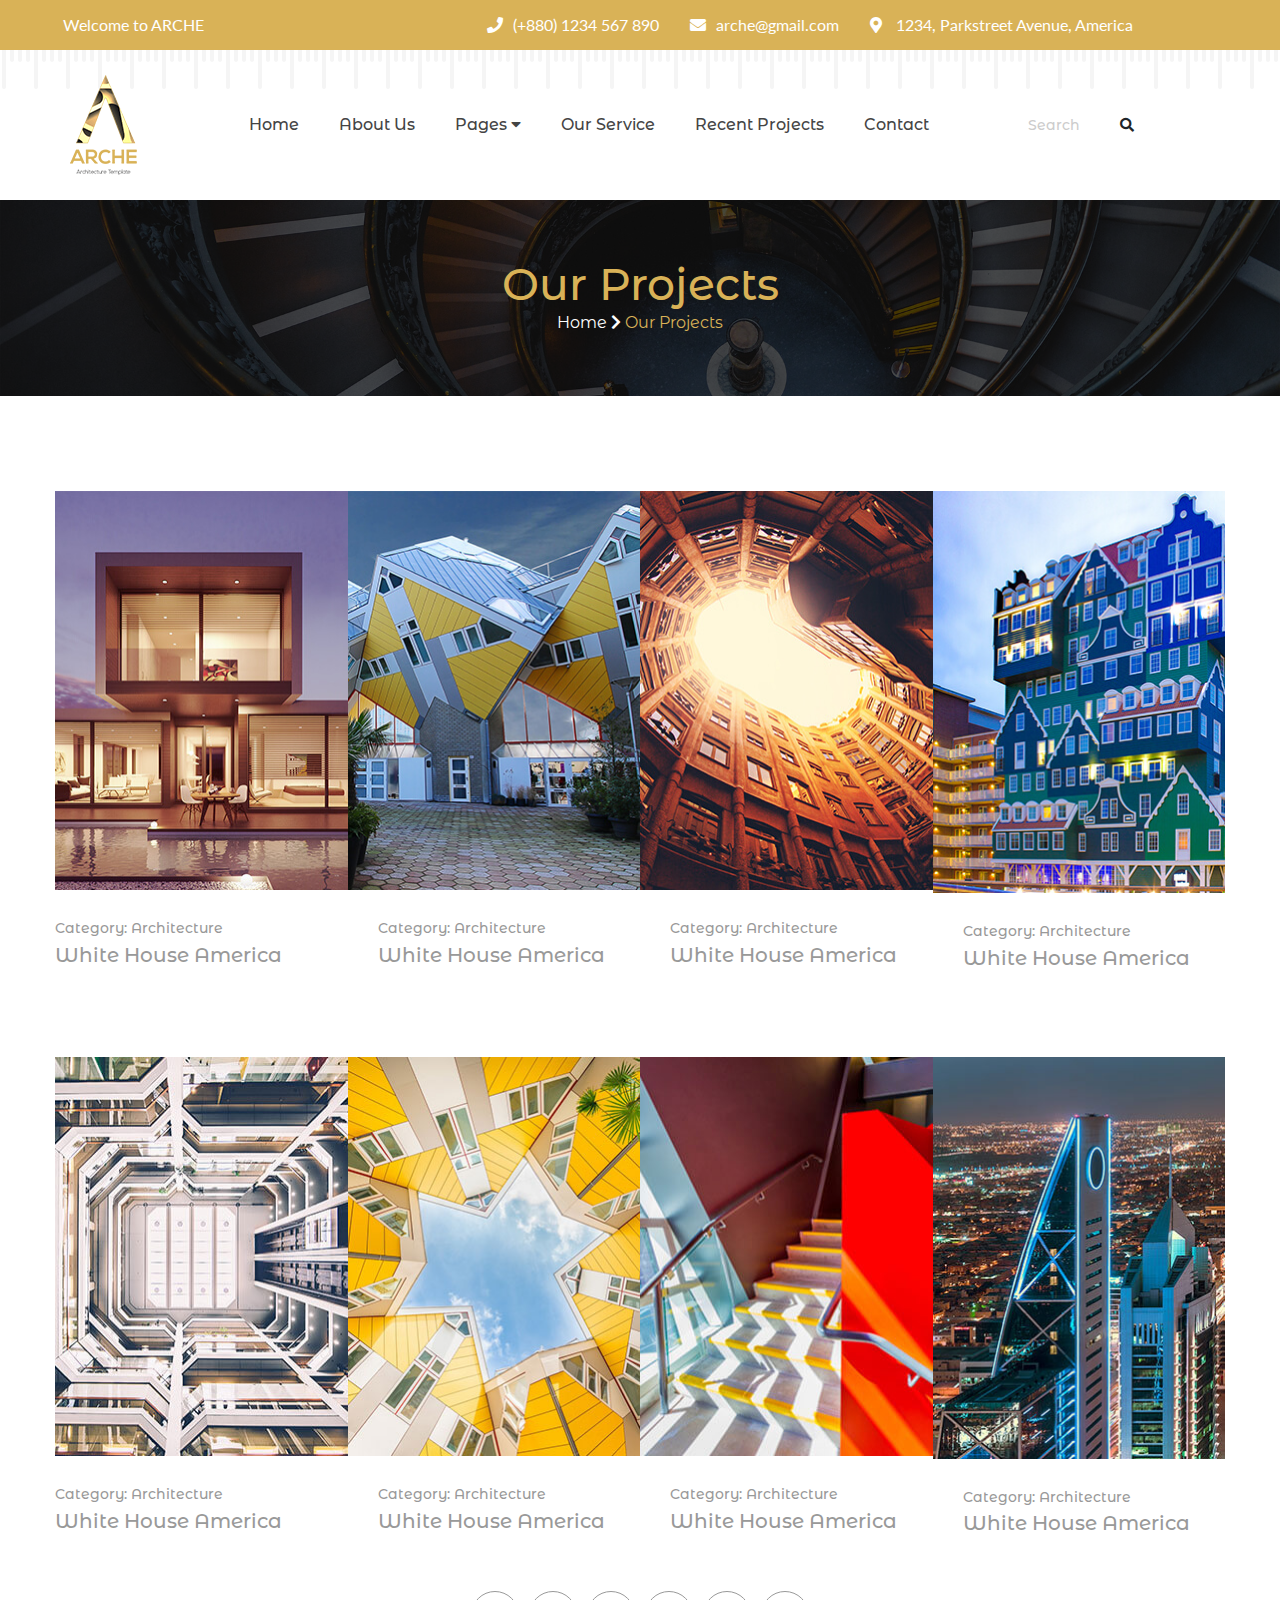
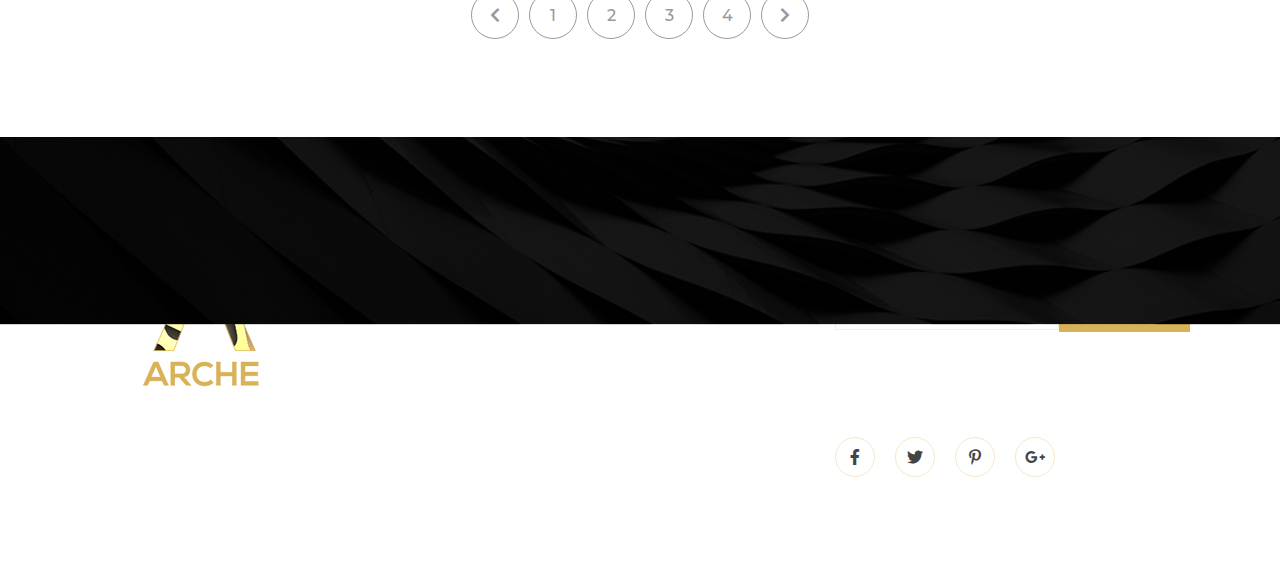
<file: project.html>
<!DOCTYPE html>
<html lang="en">

<head>
	<meta charset="UTF-8">
	<title>Projects</title>
	<link href="https://fonts.googleapis.com/css2?family=Arimo:wght@400;700&family=Lato:wght@100;300;400;700;900&family=Montserrat+Alternates:wght@100;200;300;400;500;600;700;800;900&display=swap" rel="stylesheet">
	<link rel="stylesheet" href="css/bootstrap.min.css">
	<!--	<link rel="stylesheet" href="https://cdnjs.cloudflare.com/ajax/libs/animate.css/4.1.0/animate.css">-->
	<link rel="stylesheet" href="css/venobox.min.css">
	<link rel="stylesheet" href="css/slick.css">
	<link rel="stylesheet" href="css/jarallax.css">
	<link rel="stylesheet" href="css/aos.css">
	<link rel="stylesheet" href="css/all.min.css">
	<link rel="stylesheet" href="css/style.css">
	<link rel="stylesheet" href="css/responsive.css">
</head>

<body>

	<!-- header part start -->
	<header class="header_part">
		<div class="container px-lg-0">
			<div class="row">
				<div class="col-lg-4 col-md-3 pl-md-0 pl-lg-2">
					<p>Welcome to ARCHE</p>
				</div>
				<div class="col-lg-8 col-md-9 pr-md-0">
					<p>
						<span> <i class="fas fa-phone"></i>(+880) 1234 567 890 </span>
						<span><i class="fas fa-envelope"></i>arche@gmail.com </span>
						<span><i class="fas fa-map-marker-alt"></i> 1234, Parkstreet Avenue, America</span>
					</p>
				</div>
			</div>
		</div>
	</header>
	<!-- header part end  -->


	<!-- menu part start -->
	<nav class="navbar navbar-expand-md main_menu p-lg-0">
		<div class="container px-lg-0">
			<a class="navbar-brand p-0" href="index.html"><img src="images/logo.png" class="img-fluid" alt="logo"></a>
			<button class="navbar-toggler" type="button" data-toggle="collapse" data-target="#navbarSupportedContent" aria-controls="navbarSupportedContent" aria-expanded="false" aria-label="Toggle navigation">
				<span class="navbar-toggler-icon"><i class="fas fa-bars"></i></span>
			</button>

			<div class="collapse navbar-collapse" id="navbarSupportedContent">
				<ul class="navbar-nav ml-auto">
					<li class="nav-item"><a class="nav-link" href="index.html">Home</a></li>
					<li class="nav-item"><a class="nav-link" href="about_page.html">About Us</a></li>
					<li class="nav-item d-none d-lg-block"><a class="nav-link" href="#">Pages <i class="fas fa-caret-down"></i></a>

						<ul class="sub_menu">
							<li><a href="blog.html" class="nav-link">Blog</a></li>
							<li><a href="blog_details.html" class="nav-link">Blog Details</a></li>
							<li><a href="team.html" class="nav-link">Team</a></li>
							<li><a href="member_details.html" class="nav-link">Member Details</a></li>
							<li><a href="404.html" class="nav-link">404</a></li>
						</ul>


					</li>

					<li class="nav-item dropdown d-lg-none">

						<a class="nav-link dropdown-toggle" href="#" id="navbarDropdownMenuLink" role="button" data-toggle="dropdown" aria-haspopup="true" aria-expanded="false">Pages</a>

						<div class="dropdown-menu" aria-labelledby="navbarDropdownMenuLink">
							<a class="dropdown-item nav-link" href="blog.html">Blog</a>
							<a class="dropdown-item nav-link" href="blog_details.html">Blog Details</a>
							<a class="dropdown-item nav-link" href="team.html">Team</a>
							<a class="dropdown-item nav-link" href="member_details.html">Member Details</a>
							<a class="dropdown-item nav-link" href="404.html">404</a>
						</div>
					</li>

					<li class="nav-item"><a class="nav-link" href="our_service.html">Our Service</a></li>
					<li class="nav-item"><a class="nav-link" href="project.html">Recent Projects</a></li>
					<li class="nav-item"><a class="nav-link" href="contact.html">Contact</a></li>
				</ul>
				<form class="form-inline my-2 my-lg-0">
					<input class="form-control" type="search" placeholder="Search" aria-label="Search">
					<button class="btn" type="submit"><i class="fas fa-search"></i></button>
				</form>
			</div>
		</div>
	</nav>
	<!-- menu part end  -->

	<!--	 back to top button start -->
	<div class="back_to_top">
		<i class="fas fa-chevron-up"></i>
	</div>
	<!--	 back to top button end  -->

	<!-- banner part start -->
	<section class="all_banner">
		<div class="container px-lg-0">
			<div class="row text-center justify-content-center">
				<div class="col-lg-5">
					<h2>Our Projects</h2>
					<div class="bread_cumb">
						<a href="index.html">Home <i class="fas fa-chevron-right"></i></a>
						<a class="active" href="#">Our Projects</a>
					</div>
				</div>
			</div>
		</div>
	</section>
	<!-- banner part end  -->

	<!-- project part start -->
	<section class="porject_part">
		<div class="container px-lg-0">
			<div class="row">
				<div class="col-lg-3 col-md-3 col-sm-6 pr-lg-0 px-md-0">
					<div class="project_main">
						<div class="project_img">
							<img src="images/project1.jpg" class="img-fluid w-100" alt="project1">
							<div class="overlay">
								<a href="#">Full Project+<i class="fas fa-external-link-alt"></i></a>
							</div>
						</div>
						<div class="porject_main_text no_pad">
							<h6><span>Category: Architecture</span>White House America</h6>
						</div>
					</div>
				</div>
				<div class="col-lg-3 col-md-3 col-sm-6 px-lg-0 px-md-0">
					<div class="project_main">
						<div class="project_img">
							<img src="images/project2.jpg" class="img-fluid w-100" alt="project2">
							<div class="overlay">
								<a href="#">Full Project<i class="fas fa-external-link-alt"></i></a>
							</div>
						</div>
						<div class="porject_main_text">
							<h6><span>Category: Architecture</span>White House America</h6>
						</div>
					</div>
				</div>
				<div class="col-lg-3 col-md-3 col-sm-6 px-lg-0 px-md-0">
					<div class="project_main">
						<div class="project_img">
							<img src="images/project3.jpg" class="img-fluid w-100" alt="project3">
							<div class="overlay">
								<a href="#">Full Project+<i class="fas fa-external-link-alt"></i></a>
							</div>
						</div>
						<div class="porject_main_text">
							<h6><span>Category: Architecture</span>White House America</h6>
						</div>
					</div>
				</div>
				<div class="col-lg-3 col-md-3 col-sm-6 px-lg-0 px-md-0">
					<div class="project_main">
						<div class="project_img">
							<img src="images/project4.jpg" class="img-fluid w-100" alt="project4">
							<div class="overlay">
								<a href="#">Full Project+<i class="fas fa-external-link-alt"></i></a>
							</div>
						</div>
						<div class="porject_main_text">
							<h6><span>Category: Architecture</span>White House America</h6>
						</div>
					</div>
				</div>
			</div>
			<div class="row second_project">
				<div class="col-lg-3 col-md-3 col-sm-6 pr-lg-0 px-md-0">
					<div class="project_main">
						<div class="project_img">
							<img src="images/project_page1.jpg" class="img-fluid w-100" alt="project_page1">
							<div class="overlay">
								<a href="#">Full Project+<i class="fas fa-external-link-alt"></i></a>
							</div>
						</div>
						<div class="porject_main_text no_pad">
							<h6><span>Category: Architecture</span>White House America</h6>
						</div>
					</div>
				</div>
				<div class="col-lg-3 col-md-3 col-sm-6 px-lg-0 px-md-0">
					<div class="project_main">
						<div class="project_img">
							<img src="images/project_page2.jpg" class="img-fluid w-100" alt="project_page2">
							<div class="overlay">
								<a href="#">Full Project<i class="fas fa-external-link-alt"></i></a>
							</div>
						</div>
						<div class="porject_main_text">
							<h6><span>Category: Architecture</span>White House America</h6>
						</div>
					</div>
				</div>
				<div class="col-lg-3 col-md-3 col-sm-6 px-lg-0 px-md-0">
					<div class="project_main">
						<div class="project_img">
							<img src="images/project_page3.jpg" class="img-fluid w-100" alt="project_page3">
							<div class="overlay">
								<a href="#">Full Project+<i class="fas fa-external-link-alt"></i></a>
							</div>
						</div>
						<div class="porject_main_text">
							<h6><span>Category: Architecture</span>White House America</h6>
						</div>
					</div>
				</div>
				<div class="col-lg-3 col-md-3 col-sm-6 px-lg-0 px-md-0">
					<div class="project_main">
						<div class="project_img">
							<img src="images/project_page4.jpg" class="img-fluid w-100" alt="project_page4">
							<div class="overlay">
								<a href="#">Full Project+<i class="fas fa-external-link-alt"></i></a>
							</div>
						</div>
						<div class="porject_main_text">
							<h6><span>Category: Architecture</span>White House America</h6>
						</div>
					</div>
				</div>
			</div>
			<div class="row justify-content-center text-center">
				<div class="col-lg-5">
					<div class="pagination">
						<ul class="d-flex mx-auto">
							<li><a href="#"><i class="fas fa-chevron-left"></i></a></li>
							<li><a href="#">1</a></li>
							<li><a href="#">2</a></li>
							<li><a href="#">3</a></li>
							<li><a href="#">4</a></li>
							<li><a href="#"><i class="fas fa-chevron-right"></i></a></li>
						</ul>
					</div>
				</div>
			</div>
		</div>
	</section>
	<!-- project part end  -->

	<!-- footer part start -->
	<footer class="footer_part jarallax">
		<div class="container px-lg-0">
			<div class="row">
				<div class="col-lg-3 col-md-3">
					<div class="footer_logo text-center">
						<a href=""><img src="images/footer_logo.png" class="img-fluid" alt="footer-logo"></a>
						<p>&copy;Copyright 2018. All rights are reserved. </p>
					</div>
				</div>
				<div class="col-lg-3 col-md-4 col-sm-5 pr-sm-0 offset-lg-1">
					<div class="footer_contact">
						<h4>Contact us</h4>
						<p><i class="fas fa-phone-volume"></i> +880 1234 567 890 <span>+880 0987 654 321</span></p>
						<p><i class="fas fa-envelope"></i> archearchuitec@gmail.com <span>architect@archegmail.com</span></p>
						<p><i class="fas fa-map-marker-alt"></i> 1234, Parkstreet Avenue <span>Newyork, America</span></p>
					</div>
				</div>
				<div class="col-lg-4 col-md-5 col-sm-7 offset-lg-1 pl-md-0">
					<div class="footer_form">
						<h4>Signup for Newsletter</h4>
						<form class="d-flex">
							<input type="text" placeholder="your email here" required>
							<button type="submit">Subscribe</button>
						</form>
						<div class="social_icon">
							<h4>Get in Touch</h4>
							<ul class="d-flex">
								<li><a href="#"><i class="fab fa-facebook-f"></i></a></li>
								<li><a href="#"><i class="fab fa-twitter"></i></a></li>
								<li><a href="#"><i class="fab fa-pinterest-p"></i></a></li>
								<li><a href="#"><i class="fab fa-google-plus-g"></i></a></li>
							</ul>
						</div>
						<p>If we miss your message,we'll message or call you back</p>
					</div>
				</div>
			</div>
		</div>
	</footer>

	<!-- footer part end  -->





	<script src="js/jquery-1.12.4.min.js"></script>
	<script src="js/bootstrap.min.js"></script>
	<script src="js/popper.min.js"></script>
	<script src="js/waypoints.min.js"></script>
	<script src="js/jquery.counterup.min.js"></script>
	<script src="js/slick.min.js"></script>
	<script src="js/venobox.min.js"></script>
	<script src="js/aos.js"></script>
	<script src="js/jarallax.min.js"></script>
	<script src="js/jarallax-element.min.js"></script>
	<script src="js/script.js"></script>
</body>

</html>
</file>
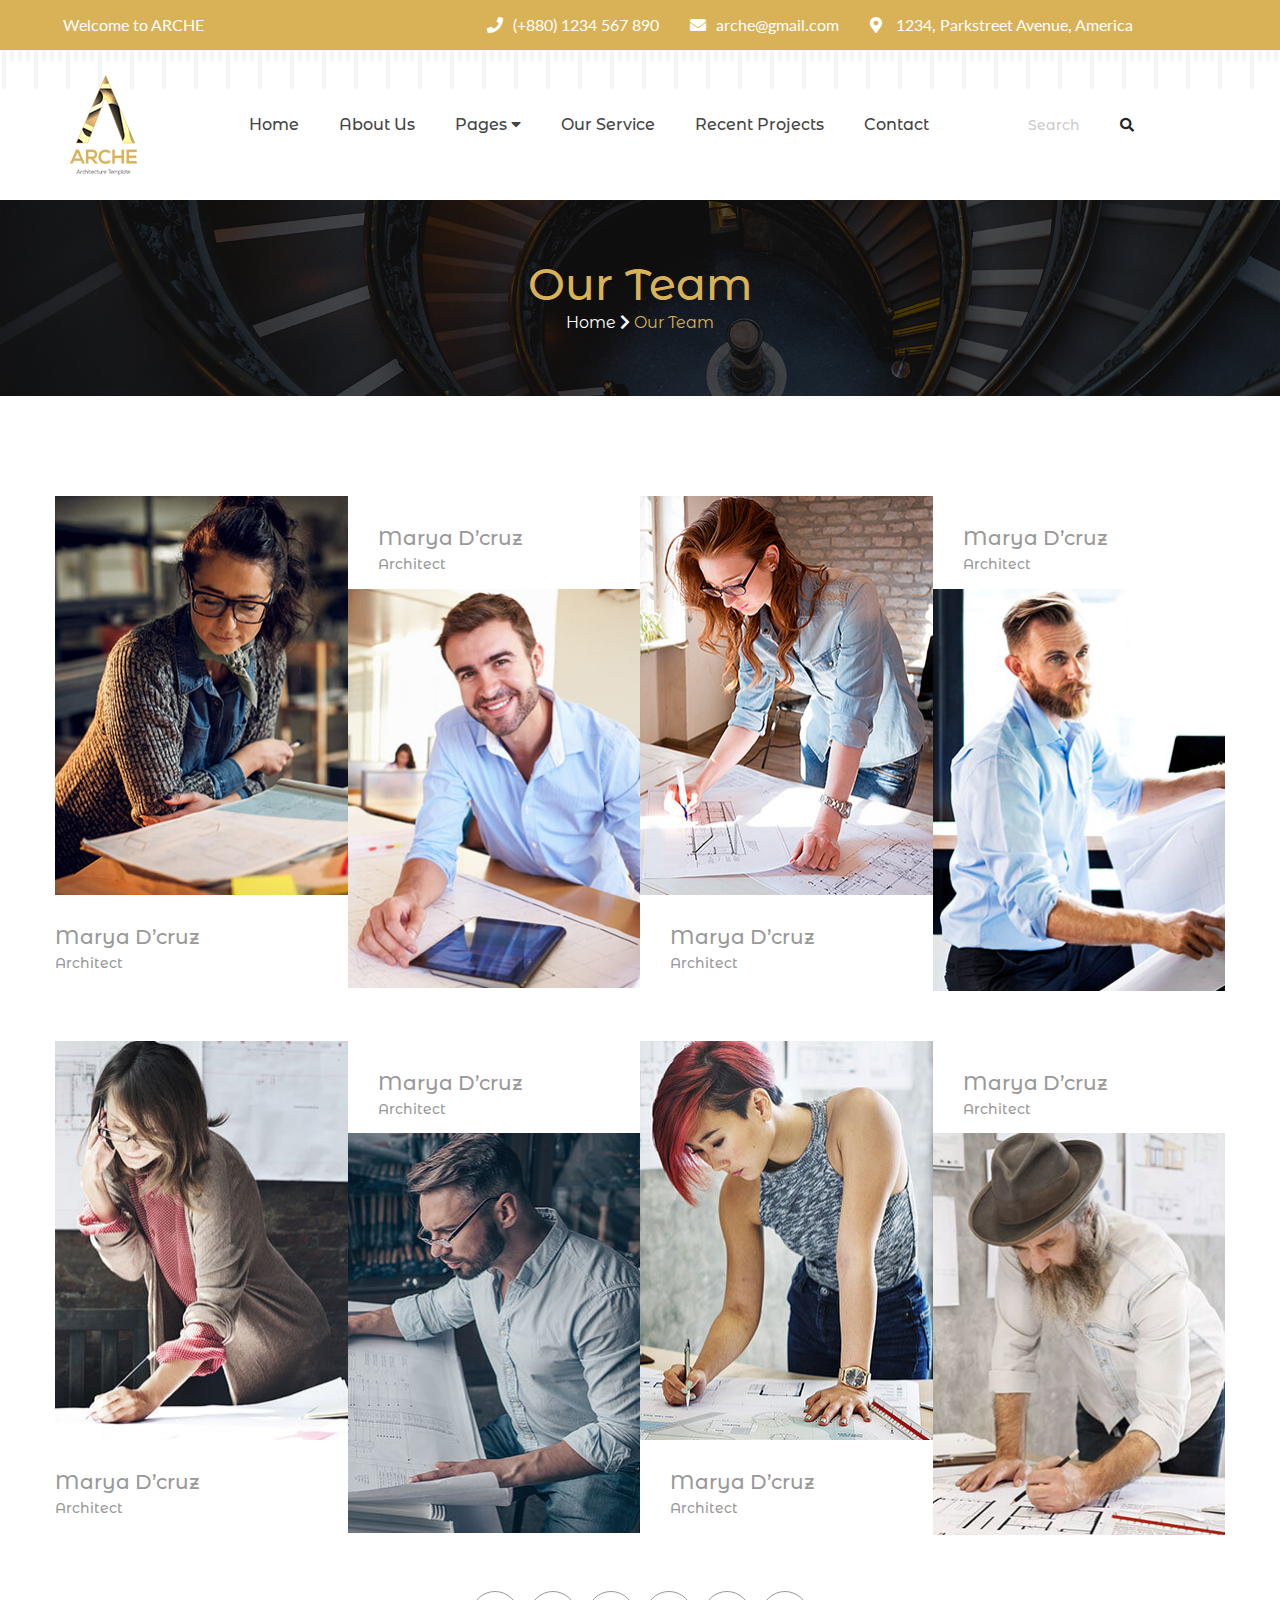
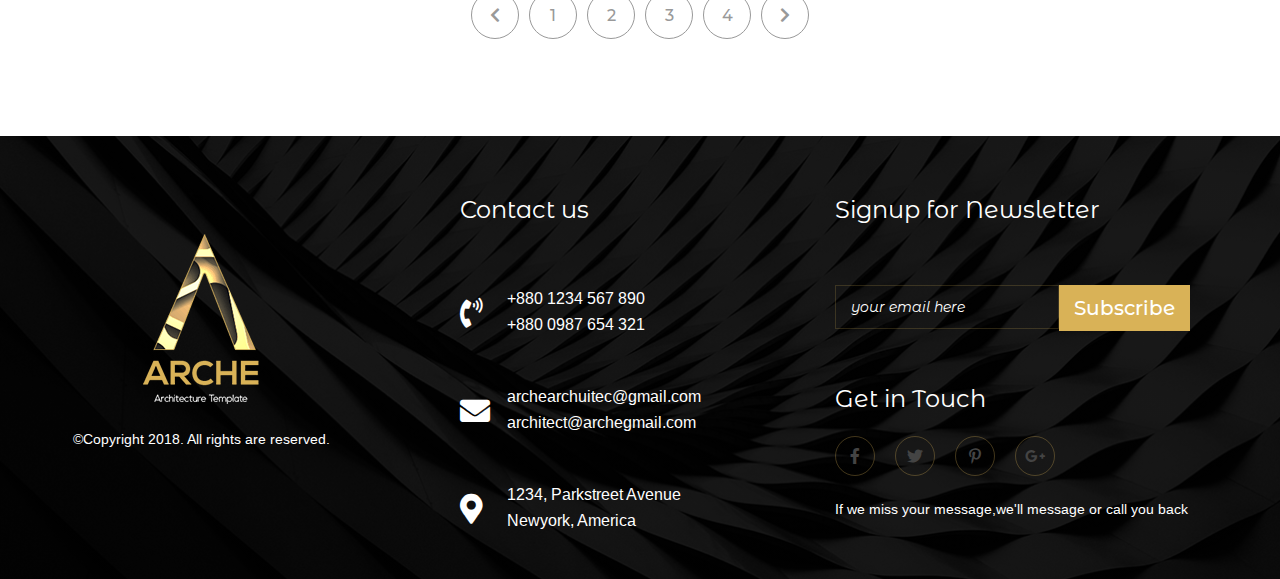
<file: team.html>
<!DOCTYPE html>
<html lang="en">

<head>
	<meta charset="UTF-8">
	<title>Team</title>
	<link href="https://fonts.googleapis.com/css2?family=Arimo:wght@400;700&family=Lato:wght@100;300;400;700;900&family=Montserrat+Alternates:wght@100;200;300;400;500;600;700;800;900&display=swap" rel="stylesheet">
	<link rel="stylesheet" href="css/bootstrap.min.css">
	<!--	<link rel="stylesheet" href="https://cdnjs.cloudflare.com/ajax/libs/animate.css/4.1.0/animate.css">-->
	<link rel="stylesheet" href="css/venobox.min.css">
	<link rel="stylesheet" href="css/slick.css">
	<link rel="stylesheet" href="css/jarallax.css">
	<link rel="stylesheet" href="css/aos.css">
	<link rel="stylesheet" href="css/all.min.css">
	<link rel="stylesheet" href="css/style.css">
	<link rel="stylesheet" href="css/responsive.css">
</head>

<body>

	<!-- header part start -->
	<header class="header_part">
		<div class="container px-lg-0">
			<div class="row">
				<div class="col-lg-4 col-md-3 pl-md-0 pl-lg-2">
					<p>Welcome to ARCHE</p>
				</div>
				<div class="col-lg-8 col-md-9 pr-md-0">
					<p>
						<span> <i class="fas fa-phone"></i>(+880) 1234 567 890 </span>
						<span><i class="fas fa-envelope"></i>arche@gmail.com </span>
						<span><i class="fas fa-map-marker-alt"></i> 1234, Parkstreet Avenue, America</span>
					</p>
				</div>
			</div>
		</div>
	</header>
	<!-- header part end  -->


	<!-- menu part start -->
	<nav class="navbar navbar-expand-md main_menu p-lg-0">
		<div class="container px-lg-0">
			<a class="navbar-brand p-0" href="index.html"><img src="images/logo.png" class="img-fluid" alt="logo"></a>
			<button class="navbar-toggler" type="button" data-toggle="collapse" data-target="#navbarSupportedContent" aria-controls="navbarSupportedContent" aria-expanded="false" aria-label="Toggle navigation">
				<span class="navbar-toggler-icon"><i class="fas fa-bars"></i></span>
			</button>

			<div class="collapse navbar-collapse" id="navbarSupportedContent">
				<ul class="navbar-nav ml-auto">
					<li class="nav-item"><a class="nav-link" href="index.html">Home</a></li>
					<li class="nav-item"><a class="nav-link" href="about_page.html">About Us</a></li>
					<li class="nav-item d-none d-lg-block"><a class="nav-link" href="#">Pages <i class="fas fa-caret-down"></i></a>

						<ul class="sub_menu">
							<li><a href="blog.html" class="nav-link">Blog</a></li>
							<li><a href="blog_details.html" class="nav-link">Blog Details</a></li>
							<li><a href="team.html" class="nav-link">Team</a></li>
							<li><a href="member_details.html" class="nav-link">Member Details</a></li>
							<li><a href="404.html" class="nav-link">404</a></li>
						</ul>


					</li>

					<li class="nav-item dropdown d-lg-none">

						<a class="nav-link dropdown-toggle" href="#" id="navbarDropdownMenuLink" role="button" data-toggle="dropdown" aria-haspopup="true" aria-expanded="false">Pages</a>

						<div class="dropdown-menu" aria-labelledby="navbarDropdownMenuLink">
							<a class="dropdown-item nav-link" href="blog.html">Blog</a>
							<a class="dropdown-item nav-link" href="blog_details.html">Blog Details</a>
							<a class="dropdown-item nav-link" href="team.html">Team</a>
							<a class="dropdown-item nav-link" href="member_details.html">Member Details</a>
							<a class="dropdown-item nav-link" href="404.html">404</a>
						</div>
					</li>

					<li class="nav-item"><a class="nav-link" href="our_service.html">Our Service</a></li>
					<li class="nav-item"><a class="nav-link" href="project.html">Recent Projects</a></li>
					<li class="nav-item"><a class="nav-link" href="contact.html">Contact</a></li>
				</ul>
				<form class="form-inline my-2 my-lg-0">
					<input class="form-control" type="search" placeholder="Search" aria-label="Search">
					<button class="btn" type="submit"><i class="fas fa-search"></i></button>
				</form>
			</div>
		</div>
	</nav>
	<!-- menu part end  -->

	<!--	 back to top button start -->
	<div class="back_to_top">
		<i class="fas fa-chevron-up"></i>
	</div>
	<!--	 back to top button end  -->

	<!-- banner part start -->
	<section class="all_banner">
		<div class="container px-lg-0">
			<div class="row text-center justify-content-center">
				<div class="col-lg-5">
					<h2>Our Team</h2>
					<div class="bread_cumb">
						<a href="index.html">Home <i class="fas fa-chevron-right"></i></a>
						<a class="active" href="#">Our Team </a>
					</div>
				</div>
			</div>
		</div>
	</section>
	<!-- banner part end  -->

	<!-- expert part start -->
	<section class="team_part">
		<div class="container px-lg-0">
			<div class="row team_head">
				<div class="col-lg-3 col-md-3 col-sm-6 pr-lg-0 px-md-0">
					<div class="expart_main">
						<div class="expart_img">
							<img src="images/expart1.jpg" class="img-fluid w-100" alt="expart1">
							<div class="overlay">
								<a href="#">Full Project+<i class="fas fa-external-link-alt"></i></a>
							</div>
						</div>
						<div class="expart_main_text no_pad">
							<h6><span>Marya D’cruz</span>Architect</h6>
						</div>
					</div>
				</div>
				<div class="col-lg-3 col-md-3 col-sm-6 px-lg-0 px-md-0">
					<div class="expart_main">
						<div class="expart_main_text d-none d-lg-block d-md-block">
							<h6><span>Marya D’cruz</span>Architect</h6>
						</div>
						<div class="expart_img">
							<img src="images/expart2.jpg" class="img-fluid w-100" alt="expart2">
							<div class="overlay">
								<a href="#">Full Project+<i class="fas fa-external-link-alt"></i></a>
							</div>
						</div>
						<div class="expart_main_text d-lg-none d-md-none">
							<h6><span>Marya D’cruz</span>Architect</h6>
						</div>
					</div>
				</div>
				<div class="col-lg-3 col-md-3 col-sm-6 px-lg-0 px-md-0">
					<div class="expart_main">
						<div class="expart_img">
							<img src="images/expart3.jpg" class="img-fluid w-100" alt="project3">
							<div class="overlay">
								<a href="#">Full Project+<i class="fas fa-external-link-alt"></i></a>
							</div>
						</div>
						<div class="expart_main_text">
							<h6><span>Marya D’cruz</span>Architect</h6>
						</div>
					</div>
				</div>
				<div class="col-lg-3 col-md-3 col-sm-6 px-lg-0 px-md-0">
					<div class="expart_main">
						<div class="expart_main_text d-none d-lg-block d-md-block">
							<h6><span>Marya D’cruz</span>Architect</h6>
						</div>
						<div class="expart_img">
							<img src="images/expart4.jpg" class="img-fluid w-100" alt="expart4">
							<div class="overlay">
								<a href="#">Full Project+<i class="fas fa-external-link-alt"></i></a>
							</div>
						</div>
						<div class="expart_main_text d-lg-none d-md-none">
							<h6><span>Marya D’cruz</span>Architect</h6>
						</div>
					</div>
				</div>
			</div>
			<div class="row team_inner">
				<div class="col-lg-3 col-md-3 col-sm-6 pr-lg-0 px-md-0">
					<div class="expart_main">
						<div class="expart_img">
							<img src="images/team1.jpg" class="img-fluid w-100" alt="team1">
							<div class="overlay">
								<a href="#">Full Project+<i class="fas fa-external-link-alt"></i></a>
							</div>
						</div>
						<div class="expart_main_text no_pad">
							<h6><span>Marya D’cruz</span>Architect</h6>
						</div>
					</div>
				</div>
				<div class="col-lg-3 col-md-3 col-sm-6 px-lg-0 px-md-0">
					<div class="expart_main">
						<div class="expart_main_text d-none d-lg-block d-md-block">
							<h6><span>Marya D’cruz</span>Architect</h6>
						</div>
						<div class="expart_img">
							<img src="images/team2.jpg" class="img-fluid w-100" alt="team2">
							<div class="overlay">
								<a href="#">Full Project+<i class="fas fa-external-link-alt"></i></a>
							</div>
						</div>
						<div class="expart_main_text d-lg-none d-md-none">
							<h6><span>Marya D’cruz</span>Architect</h6>
						</div>
					</div>
				</div>
				<div class="col-lg-3 col-md-3 col-sm-6 px-lg-0 px-md-0">
					<div class="expart_main">
						<div class="expart_img">
							<img src="images/team3.jpg" class="img-fluid w-100" alt="team3">
							<div class="overlay">
								<a href="#">Full Project+<i class="fas fa-external-link-alt"></i></a>
							</div>
						</div>
						<div class="expart_main_text">
							<h6><span>Marya D’cruz</span>Architect</h6>
						</div>
					</div>
				</div>
				<div class="col-lg-3 col-md-3 col-sm-6 px-lg-0 px-md-0">
					<div class="expart_main">
						<div class="expart_main_text d-none d-lg-block d-md-block">
							<h6><span>Marya D’cruz</span>Architect</h6>
						</div>
						<div class="expart_img">
							<img src="images/team4.jpg" class="img-fluid w-100" alt="team4">
							<div class="overlay">
								<a href="#">Full Project+<i class="fas fa-external-link-alt"></i></a>
							</div>
						</div>
						<div class="expart_main_text d-lg-none d-md-none">
							<h6><span>Marya D’cruz</span>Architect</h6>
						</div>
					</div>
				</div>
			</div>
			<div class="row justify-content-center text-center">
				<div class="col-lg-5">
					<div class="pagination">
						<ul class="d-flex mx-auto">
							<li><a href="#"><i class="fas fa-chevron-left"></i></a></li>
							<li><a href="#">1</a></li>
							<li><a href="#">2</a></li>
							<li><a href="#">3</a></li>
							<li><a href="#">4</a></li>
							<li><a href="#"><i class="fas fa-chevron-right"></i></a></li>
						</ul>
					</div>
				</div>
			</div>
		</div>
	</section>
	<!-- expert part end  -->


	<!-- footer part start -->
	<footer class="footer_part">
		<div class="container px-lg-0">
			<div class="row">
				<div class="col-lg-3 col-md-3">
					<div class="footer_logo text-center">
						<a href=""><img src="images/footer_logo.png" class="img-fluid" alt="footer-logo"></a>
						<p>&copy;Copyright 2018. All rights are reserved. </p>
					</div>
				</div>
				<div class="col-lg-3 col-md-4 col-sm-5 pr-sm-0 offset-lg-1">
					<div class="footer_contact">
						<h4>Contact us</h4>
						<p><i class="fas fa-phone-volume"></i> +880 1234 567 890 <span>+880 0987 654 321</span></p>
						<p><i class="fas fa-envelope"></i> archearchuitec@gmail.com <span>architect@archegmail.com</span></p>
						<p><i class="fas fa-map-marker-alt"></i> 1234, Parkstreet Avenue <span>Newyork, America</span></p>
					</div>
				</div>
				<div class="col-lg-4 col-md-5 col-sm-7 offset-lg-1 pl-md-0">
					<div class="footer_form">
						<h4>Signup for Newsletter</h4>
						<form class="d-flex">
							<input type="text" placeholder="your email here" required>
							<button type="submit">Subscribe</button>
						</form>
						<div class="social_icon">
							<h4>Get in Touch</h4>
							<ul class="d-flex">
								<li><a href="#"><i class="fab fa-facebook-f"></i></a></li>
								<li><a href="#"><i class="fab fa-twitter"></i></a></li>
								<li><a href="#"><i class="fab fa-pinterest-p"></i></a></li>
								<li><a href="#"><i class="fab fa-google-plus-g"></i></a></li>
							</ul>
						</div>
						<p>If we miss your message,we'll message or call you back</p>
					</div>
				</div>
			</div>
		</div>
	</footer>

	<!-- footer part end  -->





	<script src="js/jquery-1.12.4.min.js"></script>
	<script src="js/bootstrap.min.js"></script>
	<script src="js/popper.min.js"></script>
	<script src="js/waypoints.min.js"></script>
	<script src="js/jquery.counterup.min.js"></script>
	<script src="js/slick.min.js"></script>
	<script src="js/venobox.min.js"></script>
	<script src="js/aos.js"></script>
	<script src="js/jarallax.min.js"></script>
	<script src="js/jarallax-element.min.js"></script>
	<script src="js/script.js"></script>
</body>

</html>
</file>
<file: css/jarallax.css>
.jarallax {
	position: relative;
	z-index: 0;
}

.jarallax > .jarallax-img {
	position: absolute;
	object-fit: cover;
	/* support for plugin https://github.com/bfred-it/object-fit-images */
	font-family: 'object-fit: cover;';
	top: 0;
	left: 0;
	width: 100%;
	height: 100%;
	z-index: -1;
}
</file>
<file: css/style.css>
/*  ============ common css start ======*/
* {
	margin: 0;
	padding: 0;
	outline: 0;
}


a,
a:hover {
	text-decoration: none;
	display: inline-block;
}

ul,
ol {
	list-style: none;
}


h1,
h2,
h3,
h4,
h5,
h6,
p,
span,
a,
ul,
ol,
li {
	margin: 0;
	padding: 0;
	outline: 0;
}

/*  ============ common css end ======*/


/* re usable css start */

h2 {
	font-size: 44px;
	color: #ffffff;
	font-family: 'Montserrat Alternates', sans-serif;
	font-weight: 700;
}

h3 {
	font-size: 28px;
	color: #999999;
	font-family: 'Montserrat Alternates', sans-serif;
	font-weight: 400;
	padding-top: 10px;
}

h4 {
	font-size: 24px;
	color: #999999;
	font-family: 'Montserrat Alternates', sans-serif;
	font-weight: 700;
}

h5 {
	font-size: 16px;
	color: #d9b257;
	font-family: 'Montserrat Alternates', sans-serif;
	font-weight: 600;
}

h6 {
	font-size: 20px;
	color: #999999;
	font-family: 'Montserrat Alternates', sans-serif;
	font-weight: 500;
}

p {
	font-size: 16px;
	color: #fff;
	font-family: 'Lato', sans-serif;
	font-weight: 400;
	line-height: 26px;
}

.about_page_span {
	display: block;
	padding-top: 23px;
}

.all_btn {
	font-size: 18px;
	color: #fff;
	font-family: 'Montserrat Alternates', sans-serif;
	font-weight: 500;
	padding: 8px 14px 10px 23px;
	position: relative;
	z-index: 1;
	transition: all linear .4s;
	overflow: hidden;
}

.all_btn i {
	padding-left: 38px;
	padding-right: 13px;
}

.all_btn:after {
	content: '';
	position: absolute;
	right: 0px;
	bottom: 0;
	width: 100%;
	height: 3px;
	background: #d9b257;
	z-index: -1;
	transition: all linear .4s;
}

.all_btn:hover {
	color: #fff !important;
}

.all_btn:hover::after {
	height: 100%;
}

.back_to_top {
	position: fixed;
	right: 8px;
	bottom: 20px;
	width: 50px;
	height: 50px;
	border-radius: 50%;
	line-height: 50px;
	background: red;
	text-align: center;
	cursor: pointer;
	display: none;
	z-index: 99999;
}

.back_to_top i {
	color: #fff;
}

.menu_fix {
	position: fixed;
	top: 0;
	left: 0;
	width: 100%;
	height: 100px !important;
	z-index: 999;
	background: #fff;
	transition: all linear .4s;
	padding-bottom: 30px;
}


.menu_fix ul li:hover ul {
	top: 125px !important;


}

.menu_fix ul li:hover ul li a {
	text-align: left !important;
}

.menu_fix .navbar-brand img {
	height: 70px;
}
.pre_loader {
    position: fixed;
    left: 0;
    top: 0;
    width: 100%;
    height: 100%;
    background: #fff;
    z-index: 999999;
}

.pre_loader img {
    position: absolute;
    left: 50%;
    top: 50%;
    transform: translate(-50%, -50%);
}


/* re usable css end  */




/* ==================================
   			header  part start
===================================== */
.header_part {
	height: 50px;
	background: #d9b257;
	position: relative;
}
/* 
.header_part:after {
	content: '';
	position: absolute;
	left: 0;
	top: 0;
	width: 100%;
	height: 100%;
	background: url(../images/);
	background-repeat: no-repeat;
	background-size: cover;
	background-position: center;
} */


.header_part::after {
    position: absolute;
    content: '';
    left: 0;
    top: 0;
    width: 100%;
    background: url(../images/menu_shape.png) no-repeat center;
    background-size: cover;
    height: 89px;
    z-index: -1;
}


.header_part p {
	line-height: 50px;
}

.header_part p span {
	padding-left: 27px;
}

.header_part p i {
	padding-right: 10px;
}


/* ==================================
   			header  part end
===================================== */


/* ==================================
   			menu  part start
===================================== */
.main_menu {
	height: 150px;
}





.main_menu .navbar-nav .nav-item a.nav-link {
	font-size: 16px;
	color: #444;
	font-family: 'Montserrat Alternates', sans-serif;
	font-weight: 500;
	line-height: 150px;
	padding: 0 20px;
	text-align: center;
	transition: all linear .4s;
	-moz-transition: all linear .4s;
	-ms-transition: all linear .4s;
	-webkit-transition: all linear .4s;
	-o-transition: all linear .4s;
}

.main_menu .navbar-nav .nav-item a.nav-link:hover {
	color: #d9b257;
}

.main_menu ul li.nav-item {
	position: relative;
}

.main_menu ul li ul.sub_menu {
	/*	transform: scale(0);*/
	opacity: 0;
	visibility: hidden;
	position: absolute;
	left: -150px;
	/*	left: 0;*/
	top: 150px;
	/*	bottom: -280px;*/
	background: #f1f1f1;
	width: 250px;
	z-index: 2;
	transition: all linear .4s;
	-moz-transition: all linear .4s;
	-ms-transition: all linear .4s;
	-webkit-transition: all linear .4s;
	-o-transition: all linear .4s;
}

.main_menu ul li ul.sub_menu:after {
	content: '';
	position: absolute;
	left: 70px;
	top: -29px;
	border: 15px solid;
	border-color: transparent;
	border-bottom-color: #f1f1f1;
}

.main_menu ul li ul li a.nav-link {
	line-height: 50px !important;
	display: block;
}


.main_menu ul li:hover ul.sub_menu {
	transform: scale(1);
	left: 0px;
	/*	bottom: -250px;*/
	opacity: 1;
	visibility: visible;
	/*	display: block;*/
	/*	bottom: -250px;*/
}

.main_menu form input:focus {
	box-shadow: none;
	border-color: transparent;

}

.main_menu form {
	position: relative;
	margin-left: 158px;
	margin-right: 103px;
}

.main_menu form input {
	width: 92px !important;
	border-radius: 0;
	border: 1px solid transparent;
	position: absolute;
	right: 0px;
	top: 0;
	background: transparent;
	transition: all linear .3s;
}

.main_menu form button {
	margin-right: -54px;
	/*	margin-right: -20px;*/
	z-index: 2;
}

/*
.main_menu form input:hover .main_menu form button {
	margin-right: -54px;
}
*/

.main_menu form input:hover {
	width: 170px !important;
	border: 1px solid #000;
	transform: translateX(40px);
	padding-right: 35px;
}

.main_menu form input:hover .main_menu form button {
	margin-right: -60px
}

.main_menu form button:focus {
	box-shadow: none;
}

.main_menu form input::placeholder {
	font-size: 14px;
	color: #cccccc;
	font-family: 'Montserrat Alternates', sans-serif;
	font-weight: 500;
}


.main_menu form button i {
	font-size: 14px;
}

/* ==================================
   			menu  part end
===================================== */


/* ==================================
   			banner  part start
===================================== */
.banne_slider_text h1 {
	font-size: 54px;
	font-family: 'Montserrat Alternates', sans-serif;
	font-weight: 500;
	color: #fff;
	padding-top: 14px;
}

.banne_slider_text h1 span {
	display: block;
	/*	font-size: 64px;*/
	font-weight: 700;
}

.banne_slider_text .all_btn {
	margin-top: 56px;
}

.banne_slider_text .all_btn:before {
	content: '';
	position: absolute;
	right: 52px;
	bottom: 0;
	width: 2px;
	height: 0%;
	background: #000;
	transform: skewX(-20deg);
	transition: all linear .4s;
}

.banne_slider_text .all_btn:hover::before {
	height: 100%;
}

.banner_part .slider_img {
	background-repeat: no-repeat !important;
	background-size: cover !important;
	background-position: center !important;
	padding: 97px 0 320px;
	z-index: 1;
	position: relative;
}


.slider_img:after {
	content: '';
	position: absolute;
	left: 0;
	top: 0;
	width: 100%;
	height: 100%;
	background: rgba(0, 0, 0, .6);
	z-index: -1;
}

.small_slider_text {
	padding-left: 20px;
	padding-top: 34px;
}

.small_slider_text h2 {
	color: #fff;
}

.small_slider_text h5 {
	color: #fff;
	padding-top: 13px;
}

.small_slider_text h5 span {
	display: block;
	font-size: 14px;
	font-family: 'Lato', sans-serif;
	font-weight: 400;
}

.small_slider_main {
	padding-top: 30px;
	border-top: 1px solid #fff;
	cursor: pointer;
}

.banner_part {
	position: relative;
}

.banner_part .small_slider {
	position: absolute;
	left: 0;
	bottom: 57px;
	` z-index: 1;
	width: 100%;
	/*	height: 100%;*/
}

.banner_part .slick-current .small_slider_main {
	border-color: #d9b257;
}

.banner_part .slick-current .small_slider_main h5 {
	color: #d9b257;
}

/* ==================================
   			banner  part end
===================================== */


/* ==================================
   			about  part start
===================================== */
.about_text {
	padding-top: 95px;
}

.about_text h3 {
	padding-right: 105px;
}

.about_text p {
	color: #444444;
	padding: 18px 0 54px;
}

.about_text a {
	color: #222222;
}

.counter_left {
	padding-top: 84px;
}

.counter_left h4 {
	color: #999999;
	padding-bottom: 68px;
	padding-left: 20px;
	position: relative;
}

.counter_left h4 span {
	font-size: 60px;
	color: #d9b257;
	padding-right: 5px;
}

.counter_left h4:before {
	content: '';
	position: absolute;
	left: 50%;
	bottom: 26px;
	transform: translateX(-50%);
	width: 60px;
	height: 3px;
	background: #d9b257;
}

.counter_left h4.no_shade:before {
	display: none;
}

.percent {
	position: relative;
}

.percent:after {
	content: '%';
}

/* ==================================
   			about  part end
===================================== */

/* ==================================
   			service  part start
===================================== */
.service_part {
	padding: 55px 0 130px;
	background: linear-gradient(rgba(0, 0, 0, .85), rgba(0, 0, 0, .85)), url(../images/service_banner.jpg) no-repeat center;
	background-size: cover !important;
	background-repeat: no-repeat !important;
	background-position: center !important;
	position: relative;
	z-index: 1;
}

/*
.service_part:after {
	content: '';
	position: absolute;
	left: 0;
	top: 0;
	width: 100%;
	height: 100%;
	background: rgba(0, 0, 0, 0.85);
	z-index: -1;
}*/

.service_part h3 {
	color: #fff;
	padding: 10px 20px 54px;
}

.slider_img {
	position: relative;
}

.slider_img .overlay {
	position: absolute;
	right: -40px;
	bottom: -30px;
	width: 398px;
	border: 1px solid #d9b257;
	padding: 30px 30px 30px 30px;
	background: #f5f5f5;
	text-align: right;
	z-index: 1;
}

.slider_img .overlay p {
	font-size: 24px;
	color: #999999;
	padding-bottom: 32px;
}

.slider_img .overlay a {
	color: #222222;
}

.slick-dots li button {
	font-size: 0;
	width: 15px;
	height: 15px;
	border-radius: 50%;
	background: transparent;
	border: 2px solid #f1f1f1;
	margin: 0 5px;
	transition: all linear .4s;
}

.slick-dots {
	position: absolute;
	left: 50%;
	transform: translateX(-50%);
	display: flex;
	bottom: -70px;
}

.slick-dots li.slick-active button {
	border-color: transparent !important;
	background: #d9b257;
}

.slick-dots li.slick-active button:focus {
	outline: 0;
}

.service_slider .slick-slide {
	padding-right: 36px;
	padding-bottom: 30px;
}

.service_slider_space {
	padding-right: 44px;
}

.service_slider_space_2 {
	padding-left: 30px
}

/* ==================================
   			service  part end
===================================== */

/* ==================================
   			projects  part start
===================================== */
.porject_part {
	padding: 95px 0 0;
}

.porject_part h3 {
	padding: 10px 15px 52px;
}

.porject_main_text {
	padding-top: 30px;
	padding-left: 30px;
}

.project_main .no_pad {
	padding-left: 0px;
}

.porject_main_text:first-child {
	padding-bottom: 16px;
}

.porject_main_text h6 span {
	display: block;
	font-size: 14px;
	padding-bottom: 6px;
}

.porject_main_text h6 {
	transition: all linear .4s;
}

.project_img {
	position: relative;
}

.project_img .overlay {
	position: absolute;
	left: 0;
	top: 0;
	width: 100%;
	height: 0;
	background: rgba(0, 0, 0, .8);
	opacity: 0;
	transition: all linear .4s;
}

.project_img .overlay a {
	text-align: center;
	display: block;
	width: 100%;
	height: 100%;
	color: #fff;
	font-size: 16px;
	font-family: 'Montserrat Alternates', sans-serif;
	font-weight: 500;
	transition: all linear .4s;
}

.project_img .overlay a i {
	padding-left: 10px;
}

.project_main:hover .overlay {
	opacity: 1;
	height: 100%;
}

.project_main:hover .overlay a {
	padding-top: 65%;
}

.project_main:hover .porject_main_text h6 {
	color: #d9b257;
}

.porject_part .all_btn {
	margin-top: 57px;
	color: #444;
}

/* ==================================
   			projects  part end
===================================== */

/* ==================================
   			testomonial  part start
===================================== */
.testimonial_part {
	padding: 90px 0 130px;
}

.testimonial_part h3 {
	padding: 10px 27px 44px;
}

.testi_main p {
	font-size: 20px;
	color: #444444;
	line-height: 30px;
	padding-bottom: 60px;
	padding-right: 0;
}

.testi_img h6 {
	padding-top: 40px;
	font-size: 18px;
}

.testi_main {
	padding: 50px 33px 30px 15px;
	background: #f5f5f5;
	position: relative;
}

.testi_main .overlay {
	position: absolute;
	right: -70px;
	bottom: -30px;
	width: 270px;
	background: #d9b257;
	padding: 37px 0px 36px 30px;
	z-index: 1;
}

.testi_main .overlay h6 {
	color: #fff;
	font-weight: 500;

}

.testi_main .overlay h6 span {
	font-size: 16px;
	display: block;
	font-weight: 400;
	padding: 5px 0 8px;
}

.testi_main .overlay i {
	font-size: 18px;
	color: #fff;
}

.testi_slider .slick-slide {
	padding: 0 58px 35px 0px;
}

.testi_slider .slick-dots li button {
	border-color: rgba(132, 123, 123, 0.8)
}



/* ==================================
   			testomonial  part end
===================================== */


/* ==================================
   			header  part start
===================================== */
.expart_part {
	background: linear-gradient(rgba(0, 0, 0, .9), rgba(0, 0, 0, .9)), url(../images/expart_banner.jpg) no-repeat center;
	background-repeat: no-repeat;
	padding: 95px 0 50px;
}

.expart_part h3 {
	padding: 10px 15px 52px;
	color: #fff;
}

.expart_main_text {
	padding-top: 30px;
	padding-left: 30px;
}

.expart_main .no_pad {
	padding-left: 0px;
}

.expart_main_text:first-child {
	padding-bottom: 16px;
}

.expart_main_text h6 span {
	display: block;
	font-size: 20px;
	color: #fff;
	padding-bottom: 6px;
}

.expart_main_text h6 {
	font-size: 14px;
	color: #999;
	transition: all linear .4s;
}

.expart_img {
	position: relative;
}

.expart_img .overlay {
	position: absolute;
	left: 0;
	top: 0;
	width: 100%;
	height: 0;
	background: rgba(0, 0, 0, .8);
	opacity: 0;
	transition: all linear .4s;
}

.expart_img .overlay a {
	text-align: center;
	display: block;
	width: 100%;
	height: 100%;
	color: #fff;
	font-size: 16px;
	font-family: 'Montserrat Alternates', sans-serif;
	font-weight: 500;
	transition: all linear .4s;
}

.expart_img .overlay a i {
	padding-left: 10px;
}

.expart_main:hover .overlay {
	opacity: 1;
	height: 100%;
}

.expart_main:hover .overlay a {
	padding-top: 65%;
}

.expart_main:hover .expart_main_text h6 {
	color: #d9b257;
}

.expart_part .all_btn {
	color: #fff;
	margin-top: 57px;
}

/* ==================================
   			header  part end
===================================== */

/* ==================================
   			blog  part start
===================================== */
.blog_part {
	padding: 95px 0 94px;
}

.blog_part h3 {
	padding: 10px 30px 52px;
}

.blog_part .all-btn{
	color: #222
}

.blog_img {
	position: relative;
	text-align: left;
}

.blog_mar {
	margin-left: 30px;
}

.blog_img .overlay {
	position: absolute;
	right: -30px;
	bottom: -30px;
	width: 370px;
	background: #f5f5f5;
	padding: 30px 30px 30px 30px;
	border: 1px solid #d9b257;
	text-align: right;
}

.blog_img .overlay h5 {
	font-size: 14px;
	color: #999999;
	font-weight: 500;
}

.blog_img .overlay h5 span i {
	padding: 0 12px;
}

.blog_img .overlay p {
	font-size: 24px;
	color: #222222;
	line-height: 28px;
	padding: 8px 0 16px;
}

.blog_img .overlay .all_btn {
	color: #222222;
}

.blog_inner .all_btn {
	margin-top: 90px;
	color: #222222;
}

/* ==================================
   			blog  part end
===================================== */

/* ==================================
   			footer  part start
===================================== */
.footer_part {
	background: linear-gradient(rgba(0, 0, 0, .9), rgba(0, 0, 0, .9)), url(../images/footer_banner.jpg) no-repeat center;
	background-size: cover;
	padding: 60px 0 0;
}

.footer_logo a {
	padding: 38px 0 22px;
}

.footer_logo p,
.footer_form p {
	font-size: 14px;
	font-family: 'Arimo', sans-serif;
}

.footer_contact h4,
.footer_form h4 {
	color: #fff;
	font-weight: 400;
	padding-bottom: 60px;
}

.footer_contact p {
	font-family: 'Arimo', sans-serif;
	padding-left: 47px;
	padding-bottom: 46px;
	position: relative;
}

.footer_contact span {
	display: block;
}

.footer_contact p i {
	font-size: 30px;
	position: absolute;
	left: 0;
	top: 13px;
}

.footer_form form input {
	height: 44px;
	color: #fff;
	border: 1px solid rgba(217, 178, 87, 0.2);
	padding-left: 15px;
	background: transparent;
}

.footer_form input::placeholder {
	font-size: 14px;
	color: #fff;
	font-family: 'Montserrat Alternates', sans-serif;
	font-style: italic;
}

.footer_form button {
	height: 46px;
	padding: 0 15px;
	background: #d9b257;
	font-size: 20px;
	color: #fff;
	line-height: 46px;
	margin-left: -1;
	border: 0;
	font-weight: 500;
	font-family: 'Montserrat Alternates', sans-serif;
}

.social_icon h4 {
	padding: 54px 0 22px;
}

.social_icon ul li a {
	font-size: 16px;
	color: #444444;
	text-align: center;
	width: 40px;
	height: 40px;
	line-height: 40px;
	border: 1px solid rgba(217, 178, 87, 0.3);
	border-radius: 50%;
	margin-right: 20px;
	margin-bottom: 20px;
	transition: all linear .4s;
}

.social_icon ul li a:hover {
	color: #fff;
	background: #d9b257;
	border-color: transparent;
	transform: scale(1.2);
}

/* ==================================
   			footer  part end
===================================== */

/* ****************************************************
				End of home page
**************************************************** */



/* ****************************************************
				start of about page
**************************************************** */
.all_banner {
	background: url(../images/banner_1.jpg) no-repeat center;
	background-size: cover;
	padding: 58px 0 61px;
	position: relative;
	z-index: 1;
}

.all_banner:after {
	content: '';
	position: absolute;
	left: 0;
	top: 0;
	width: 100%;
	height: 100%;
	background: rgba(0, 0, 0, .7);
	z-index: -1;
}

.all_banner h2 {
	color: #d9b257;
	font-weight: 500;
}

.bread_cumb a {
	color: #fff;
	font-size: 16px;
	font-weight: 400;
	font-family: 'Montserrat Alternates', sans-serif;
}

.bread_cumb a.active {
	color: #d9b257;
}

/* ****************************************************
				start about part of about page
**************************************************** */

.about_text span {
	display: block;
	padding-top: 25px;
}


.about_page_inner {
	margin: 98px 0 98px;
}

.about_page_inner_text p {
	color: #444444;
	padding: 21px 0 0;
}

.about_page_inner_text p span {
	display: block;
	padding-top: 24px;
}

.about_page_inner_img .img1 {
	margin-top: 29px;
}

/* ****************************************************
				end about part of about page
**************************************************** */



/* ****************************************************
				end of about page
**************************************************** */


/* ****************************************************
				start of our_service page
**************************************************** */

/* *******************************************************
			start category part of our_service page
******************************************************* */
.category_part {
	padding: 100px 0 78px;
}

.category_box {
	padding: 26px 0 28px;
	border: 1px solid #d9b257;
	margin-top: -55px;
	background: #fff;

}


.category_box p {
	font-size: 24px;
	color: #222222;
	padding-top: 9px;
}

.category_inner_text p {
	color: #444444;
	font-family: 'Arimo', sans-serif;
	padding: 53px 0 55px;
}

.category_inner_list ul li p {
	color: #444444;
	font-family: 'Arimo', sans-serif;
	padding-bottom: 15px;
}

.category_inner_list ul li p i {
	color: #d9b257;
	padding-right: 8px;
}

/* *******************************************************
			end category part of our_service page
******************************************************* */


/* ****************************************************
				end of our_service page
**************************************************** */

/* ****************************************************
				end of project page
**************************************************** */

/* pagination part start */

.pagination {
	margin: 56px 0px 98px;
}

.pagination ul li a {
	width: 48px;
	height: 48px;
	line-height: 48px;
	border: 1px solid #999999;
	border-radius: 50%;
	font-size: 16px;
	color: #999999;
	background: #fff;
	font-weight: 500;
	font-family: 'Montserrat Alternates', sans-serif;
	margin: 0px 5px;
	transition: all linear .4s;
	-moz-transition: all linear .4s;
	-ms-transition: all linear .4s;
	-o-transition: all linear .4s;
	-webkit-transition: all linear .4s;
}

.pagination ul li a:hover {
	background: #d9b257;
	color: #fff;
	border-color: #d9b257;
	box-shadow: 0 0 3px rgba(68, 68, 68, 0.5);
	transform: scale(1.08);
	-moz-transform: scale(1.08);
	-ms-transform: scale(1.08);
	-o-transform: scale(1.08);
	-webkit-transform: scale(1.08);
}


.second_project {
	padding-top: 87px;
}

/* pagination part end */



/* ****************************************************
				end of project page
**************************************************** */


/* ****************************************************
				end of contact page
**************************************************** */

/* contact form start */

.contact_img {
	position: relative;
}

.contact_img a {
	position: absolute;
	left: -83px;
	top: 50%;
	transform: translateY(-50%) rotate(-90deg);
	color: #d9b257;
	font-size: 15px;
	font-family: 'Montserrat Alternates', sans-serif;
	font-weight: 400;
}

.contact_head {
	padding: 55px 0px 0px 30px;
}

.contact_text h4 {
	font-weight: 500;
	color: #d9b257;
}

.contact_text h5 {
	font-weight: 500;
	color: #444444;
	padding: 12px 0 55px;
}

.contact_text h5 span {
	display: block;
	padding-top: 6px;
}

.contact_main_form h4 {
	color: #d9b257;
}

.contact_main_form form input {
	width: 100%;
	border: 0;
	border-bottom: 1px solid #dddddd;
	margin: 30px 0 0;
	height: 40px;
}

.contact_main_form form input::placeholder,
.contact_main_form textarea::placeholder {
	font-size: 14px;
	color: #999999;
	font-family: 'Lato', sans-serif;
	font-weight: 400;
	font-style: italic;
}


.contact_main_form textarea {
	display: block;
	width: 100%;
	height: 45px;
	border: 0;
	border-bottom: 1px solid #dddddd;
	resize: none;
	margin-top: 112px;
}


.contact_main_form button {
	display: block;
	width: 100%;
	border: 0;
	margin: 26px 0 0;
	color: #444;
}

.contact_main_form button.all_btn:after {
	height: 100%;
	width: 50%;
	right: 50%;
	background: transparent;

}

.contact_main_form button.all_btn:before {
	content: '';
	position: absolute;
	left: 50%;
	top: 0;
	width: 0;
	height: 100%;
	background: transparent;
	z-index: -1;
	transition: all linear .4s;
	-moz-transition: all linear .4s;
	-ms-transition: all linear .4s;
	-o-transition: all linear .4s;
	-webkit-transition: all linear .4s;
}

.contact_main_form button.all_btn:hover::before {
	width: 100%;
	background: #d9b257;
	color: #fff;
	left: 0;
}

.contact_main_form button.all_btn:hover::after {
	background: #d9b257;
	right: 0;
	width: 100%;
}

/* contact form end */



/* ****************************************************
				end of contact page
**************************************************** */


/* ****************************************************
				end of blog page
**************************************************** */

/* blog page blog part start */
.blog_page_details {
	margin: 90px 0;
}

.blog_inner .pagination {
	margin: 88px 0 5px;
}

/* blog page blog part end */

/* ****************************************************
				end of blog page
**************************************************** */


/* ****************************************************
				start of blog_details page
**************************************************** */
.blog_details {
	padding: 80px 0 95px;
}

.blog_details_head h3 {
	font-size: 32px;
	color: #d9b257;
	font-weight: 500;
}

.review a {
	font-size: 14px;
	color: #777777;
	font-family: 'Lato', sans-serif;
	font-weight: 400;
	margin: 3px 28px 60px 0;

}

.review a i {
	padding-right: 3px;
}

.review a:focus {
	color: #d9b257;
}

.blog_details_head p {
	color: #444444;
	padding: 20px 0 55px;
}

.blog_details_head p span {
	display: block;
	padding-top: 16px;
}

.blog_box {
	padding: 22px 100px;
	background: #d9b257;
}

.blog_box h6 {
	color: #fff;
	font-weight: 400;
	font-style: italic;
	line-height: 30px;
}

.tag_btn span {
	font-size: 20px;
	color: #151515;
	font-family: 'Montserrat Alternates', sans-serif;
	font-weight: 500;
	margin-right: 30px;
}

.tag_btn a {
	padding: 10px;
	border: 1px solid #dddddd;
	font-size: 14px;
	color: #444444;
	font-family: 'Lato', sans-serif;
	font-weight: 400;
	margin-right: 10px;
	transition: all linear .4s;
}


.tag_btn {
	margin: 80px 0 30px;
}

.tag_btn a:hover {
	color: #d9b257;
	border: 1px solid #d9b257;
}

.share_icon span {
	font-size: 20px;
	color: #151515;
	font-family: 'Montserrat Alternates', sans-serif;
	font-weight: 500;
	margin-right: 20px;
}

.share_icon a {
	width: 40px;
	height: 40px;
	line-height: 40px;
	border-radius: 50%;
	border: 1px solid #777777;
	text-align: center;
	color: #777777;
	margin-right: 10px;
	transition: all linear .4s;
}

.share_icon a:hover {
	background: #d9b257;
	color: #fff;
	border-color: #d9b257;
}

.share_icon {
	margin-bottom: 95px;
}

.blog_inner h6 {
	color: #151515;
}

.feedback {
	padding-top: 30px;
	padding-left: 15px;
}

.feedback .img_text {
	padding-left: 15px;
}

.feedback .img_text h5 {
	color: #151515;
	position: relative;
}

.feedback .img_text h5 span {
	position: absolute;
	right: 0;
	top: 0;
	font-size: 14px;
	color: #999999;
	font-family: 'Lato', sans-serif;
	font-weight: 400;
}

.feedback .img_text p {
	font-size: 14px;
	color: #444444;
	line-height: 22px;
	padding-top: 5px;
}

.feedback .img_text a {
	font-size: 14px;
	color: #444444;
	font-family: 'Lato', sans-serif;
	transition: all linear .4s;
}

.feedback .img_text a i {
	padding-right: 5px;
}

.feedback .img_text a:hover {
	color: #d9b257;
}

.feedback:last-child {
	margin-top: 30px;
}

.leave_form form {
	margin-top: 35px;
}

.leave_form form input {
	width: 271px;
	height: 35px;
	margin-right: 8px;
	padding-left: 10px;
	border: 1px solid #dddddd;
}

.leave_form form input:nth-child(2) {
	margin-right: 0;
}

.leave_form form input::placeholder,
.leave_form form textarea::placeholder {
	font-size: 13px;
	color: #777777;
	font-family: 'Lato', sans-serif;
	font-weight: 400;
	font-style: italic;
}

.leave_form textarea {
	display: block;
	height: 120px;
	width: 100%;
	margin: 10px 0;
	border: 1px solid #dddddd;
	padding-top: 10px;
	padding-left: 8px;
	resize: none;
}

.leave_form button.all_btn {
	display: block;
	width: 100%;
	border: 0;
	margin: 0px;
	color: #444;
}

.leave_form button.all_btn:after {
	height: 100%;
	width: 50%;
	right: 50%;
	background: transparent;

}

.leave_form button.all_btn:before {
	content: '';
	position: absolute;
	left: 50%;
	top: 0;
	width: 0;
	height: 100%;
	background: transparent;
	z-index: -1;
	transition: all linear .4s;
	-moz-transition: all linear .4s;
	-ms-transition: all linear .4s;
	-o-transition: all linear .4s;
	-webkit-transition: all linear .4s;
}

.leave_form button.all_btn:hover::before {
	width: 100%;
	background: #d9b257;
	color: #fff;
	left: 0;
}

.leave_form button.all_btn:hover::after {
	background: #d9b257;
	right: 0;
	width: 100%;
}

.leave_form p {
	color: #222222;
	margin-top: 10px;
}

.leave_form p a:hover {
	color: #d9b257;
	text-decoration: underline;
}

/* ****************************************************
				end of blog_details page
**************************************************** */





/* ****************************************************
				end of team page
**************************************************** */
.team_part {
	padding: 100px 0 97px;
}

.team_part .expart_main h6 span {
	color: #999;
}

.team_inner {
	margin-top: 50px;
}

.team_part .pagination {
	margin-bottom: 0;
}

/* ****************************************************
				end of team page
**************************************************** */


/* ****************************************************
				end of member_details page
**************************************************** */

.member_details {
	padding: 100px 0 75px;
}

.about_img {
	position: relative;
}

.about_img .icon {
	position: absolute;
	right: -23px;
	top: 30px;
}

.about_img .icon a {
	width: 60px;
	height: 60px;
	line-height: 60px;
	font-size: 16px;
	color: #444444;
	background: #fff;
	text-align: center;
	border-radius: 50%;
	margin-bottom: 20px;
	box-shadow: 0 0 8px rgba(0, 0, 0, 0.15);

}

.member_text h6 {
	color: #d9b257;
}

.member_text h6 span {
	display: block;
	font-size: 14px;
	padding-top: 7px;
}

.member_text p {
	color: #444444;
	padding: 20px 28px 50px 0;
}

.member_text p span {
	display: block;
	padding-top: 26px;
}

.member_details .counter_left {
	padding: 0;
}

.counter_left h4 {
	padding-left: 0px;
}

.counter_left h4 p {
	font-size: 24px;
	color: #999999;
	font-family: 'Montserrat Alternates', sans-serif;
	font-weight: 700;
}


.member_details_inner h6 {
	color: #d9b257;
	padding-bottom: 20px;
}

.progressbar h5 {
	font-size: 14px;
	color: #999999;
	line-height: 26px;
	font-weight: 400;
	padding-bottom: 5px;
}

/* ****************************************************
				end of member_details page
**************************************************** */

/* ****************************************************
				end of 404 eror page
**************************************************** */
.eror_page {
	background: linear-gradient(rgba(0, 0, 0, .7), rgba(0, 0, 0, .7)), url(../images/404banner.jpg);
	background-repeat: no-repeat;
	background-size: cover;
	background-position: center;
	padding: 186px 0px;
}

.eror_page h2 {
	font-size: 40px;
	margin: 45px 0 65px;
	font-weight: 200;
}

.eror_page a.all_btn {
	font-size: 20px;
	padding: 11px 28px 10px 23px;
}

/* ****************************************************
				end of 404 eror page
**************************************************** */
</file>
<file: css/responsive.css>
@media (min-width: 1200px) {

	/*	**************************************** 
				our service page start
		************************************* */
	/*	category part start */
	.category_inner_list ul li p {
		font-size: 15px;
		line-height: 30px;
	}

	/*	category part end */


	/*	**************************************** 
				our service page ened
		************************************* */

}


@media (min-width:992px) and (max-width: 1199px) {


	/*	header part start */
	.header_part p span {
		padding-left: 35px;
	}

	.header_part p i {
		padding-right: 5px;
	}

	/*	header part end */

	/*	menu part start */
	.main_menu {
		height: 115px;
	}

	.main_menu .navbar-nav .nav-item a.nav-link {
		line-height: 115px;
		padding: 0 14px;
	}

	.main_menu form {
		margin-left: 120px;
		margin-right: 44px;
	}

	.main_menu form input {
		width: 80px !important;
	}

	.main_menu form button {
		margin-right: -38px;
	}

	.main_menu form input:hover {
		width: 135px !important;
		padding-right: 35px;
	}

	/*	menu part end */

	/*	banner part start */
	.banner_part .slider_img {
		padding: 126px 0 373px;
	}

	.banne_slider_text h1 {
		padding-top: 10px;
	}

	.banne_slider_text h1 span {
		font-size: 56px;
	}

	.small_slider_text {
		padding-left: 15px;
		padding-top: 40px;
	}

	.small_slider_text h2 {
		font-size: 35px;
	}

	.small_slider_text h5 {
		font-size: 14px;
	}

	/*	banner part end */

	/*	about part start */
	.about_text {
		padding-top: 65px;
	}

	.about_text h3 {
		padding-right: 0px;
		font-size: 24px;
	}

	.about_text p {
		padding: 18px 15px 40px 0;
	}

	.counter_left h4 {
		font-size: 18px;
		padding-bottom: 40px;
		padding-left: 0px;
		padding-right: 30px;
	}

	.counter_left h4 span {
		font-size: 50px;
	}

	.counter_left h4::before {
		bottom: 38px;
	}

	.dvice_lg {
		padding: 0 0 0 15px;
	}

	/*	about part end */

	/*	service part start */
	.service_part h3 {
		padding: 10px 20px 54px;
		font-size: 24px;
	}

	/*	service part end */

	/*	about part start */
	.porject_part {
		padding: 65px 0 0;
	}

	.porject_part h3 {
		padding: 10px 20px 52px;
		font-size: 24px;
	}

	/*	about part end */

	/*	testimonial part start */
	.testimonial_part {
		padding: 60px 0 130px;
	}

	.testimonial_part h3 {
		padding: 10px 0px 44px;
		font-size: 24px;
	}

	.testi_img h6 {
		font-size: 15px;
	}

	.testi_main p {
		font-size: 18px;
		padding-bottom: 40px;
	}

	.testi_main .overlay {
		width: 220px;
		padding: 40px 0px 36px 23px;
		right: -66px;
	}

	/*	testimonial part end */

	/*	expart part start */
	.expart_part {
		padding: 65px 0 60px;
	}

	.expart_part h3 {
		font-size: 24px;
	}

	/*	expart part end */


	/*	about part start */
	.blog_part {
		padding: 65px 0 50px;
	}

	.blog_part h3 {
		font-size: 24px;
	}

	.blog_inner .all_btn {
		margin-top: 65px;
		color: #222222;
	}

	/*	about part end */

	/*	about part start */
	.footer_logo p,
	.footer_form p {
		font-size: 14px;
		font-family: 'Arimo', sans-serif;
		color: #777777;
	}

	.footer_form button {
		padding: 0 8px;
		font-size: 18px;
		margin-left: -22px;
	}

	.footer_contact h4,
	.footer_form h4 {
		padding-bottom: 50px;
	}

	.social_icon h4 {
		padding: 40px 0 15px;
	}

	/*	about part end */

	/*	about page  start */
	.about_page_inner {
		margin: 60px 0 98px;
	}

	.about_text span {
		padding-top: 15px;
	}

	/*	about page  end */

	/*	**************************************** 
				our service page start 
		************************************* */

	/*	category part start */

	.category_box p {
		padding: 9px 180px 0;
	}

	.category_inner_text p {
		padding: 53px 0 45px;
	}

	.category_inner_list ul li p {
		font-size: 15px;
		line-height: 30px;
		padding-bottom: 6px;
	}

	.category_part {
		padding: 100px 0 84px;
	}

	.category_box {
		margin-top: -70px;
	}

	/*	category part end */

	/*	**************************************** 
				our service page ened
		************************************* */


	/*	**************************************** 
				our project page ened
		************************************* */
	.second_project {
		padding-top: 60px;
	}

	/*	**************************************** 
				our project page ened
		************************************* */


	/*	**************************************** 
				contact page start
		************************************* */
	.contact_img {
		padding-left: 15px;
	}

	.contact_img a {
		left: -64px;
		font-size: 15px;
	}

	.contact_text h4 {
		font-size: 20px;
	}

	.contact_text h5 {
		font-size: 13px;
		padding: 12px 0 36px;
	}

	.contact_head {
		padding: 25px 0px 0px 30px;
	}

	.contact_main_form form input {
		margin: 20px 0 0;
	}

	.contact_main_form textarea {
		margin-top: 70px;
	}

	/*	**************************************** 
				contact page ened
		************************************* */



	/*	**************************************** 
					blog page ened
		************************************* */

	.blog_page_details {
		margin: 85px 0;
	}

	.pagination ul li a {
		margin: 0px 5px 46px;
	}

	/*	**************************************** 
				blog page ened
		************************************* */


	/*	blog details page start */
	.blog_details {
		padding: 50px 0 95px;
	}

	.review a {
		margin: 15px 17px 60px 0;
	}

	.blog_box {
		margin-top: 10px;
	}

	.blog_details_head p {
		padding: 20px 0 40px;
	}

	.tag_btn {
		margin: 50px 0 30px;
	}

	.share_icon {
		margin-bottom: 60px;
	}

	.feedback .img_text p {
		padding-top: 0px;
	}

	.feedback:last-child {
		margin-top: 0px;
	}

	.leave_form form input {
		width: 226px;
		height: 40px;
	}

	.leave_form textarea {
		height: 140px;
	}

	.leave_form button.all_btn {
		font-size: 20px;
		padding: 14px 14px 14px 23px;
	}

	/*	blog details page end */

	/*	team page start */
	.team_head,
	.team_inner {
		padding: 0 15px;
	}

	.team_part {
		padding: 60px 0 53px;
	}

	/*	team page end */

	/*	member details page start */
	.member_details {
		padding: 70px 0 75px;
	}

	.counter_left h4 {
		font-size: 24px;
		padding-bottom: 50px;
		padding-left: 20px;
		padding-right: 0;
	}

	.counter_left h4::before {
		bottom: 14px;
	}

	/*	member details page end */


	/*	 eror page start */
	.eror_page h2 {
		margin: 45px 0 50px;
	}

	/*	 eror page end*/


}


@media (min-width:768px) and (max-width: 991px) {

	/*	header part start */
	.header_part p {
		font-size: 13px;
	}

	.header_part p span {
		padding-left: 12px;
	}

	.header_part p i {
		padding-right: 8px;
	}

	/*	header part end */

	/*	menu part end */
	.main_menu form {
		display: none;
	}

	.main_menu {
		height: 120px;
	}

	.main_menu .navbar-nav .nav-item a.nav-link {
		font-size: 14px;
		padding: 0 11px;
		line-height: 50px;
	}

	.navbar-brand img {
		height: 80px;
	}

	.menu_fix {
		padding-bottom: 0px;
	}

	.dropdown-menu {
		padding: 0;
		margin: 0;
		border: 0px solid rgba(0, 0, 0, .15);
	}

	/*	menu part end */


	/*	banner part start */
	.banne_slider_text h1 {
		font-size: 50px;
		padding-top: 10px;
	}

	.banne_slider_text h1 span {
		font-size: 50px;
	}

	.banner_part .slider_img {
		padding: 95px 0 275px;
	}


	.small_slider_text {
		padding-left: 15px;
		padding-top: 0px;
	}

	.small_slider_text h2 {
		font-size: 30px;
	}

	.small_slider_text h5 {
		font-size: 14px;
		padding-top: 0px;
		color: #eee;
	}

	.small_slider_text h5 span {
		font-size: 11px;
		padding-top: 5px;
	}

	/*	banner part end */


	/*	about part end */
	.about_text {
		padding-top: 65px;
	}

	.about_text h3 {
		padding-right: 0px;
		font-size: 22px;
	}

	.about_text p {
		padding: 15px 0 24px;
	}

	.about_text a {
		padding: 8px 30px 10px 23px;
	}


	.counter_left {
		padding-top: 63px;
	}

	.counter_left h4 {
		font-size: 16px;
		padding-bottom: 45px;
		padding-left: 0;
	}

	.counter_left h4::before {
		bottom: 15px;
	}

	.counter_left h4 span {
		font-size: 30px;
		padding-right: 5px;
	}

	/*	about part end */

	/*	header part start */
	.service_part h3 {
		font-size: 22px;
	}

	.slider_img .overlay {
		width: 300px;
		padding: 15px 15px 10px 30px;
	}

	.slider_img .overlay p {
		font-size: 16px;
		padding-bottom: 8px;
		line-height: 22px;
	}

	.slider_img .overlay a {
		font-size: 17px;
	}

	/*	header part end */

	/*	porject part start */
	.porject_part {
		padding: 65px 0 0;
	}

	.porject_part h3 {
		font-size: 22px;
		padding: 10px 30px 52px;
	}

	.porject_main_text {
		padding-top: 15px;
		padding-left: 15px;
		padding-bottom: 12px;
	}

	.porject_main_text h6 {
		font-size: 16px;
	}

	.porject_main_text h6 span {
		font-size: 12px;
		padding-bottom: 6px;
	}

	.porject_part .all_btn {
		margin-top: 47px;
	}

	/*	porject part end */

	/*	testimonial part start */
	.testimonial_part {
		padding: 60px 0 120px;
	}

	.testimonial_part h3 {
		padding: 10px 27px 44px;
		font-size: 22px;
	}

	/*	testimonial part end */

	/*	testi part start */
	.testi_main {
		padding: 30px 0px 130px 15px;
	}

	.testi_main p {
		font-size: 16px;
		line-height: 24px;
		padding-bottom: 40px;
	}

	.testi_img h6 {
		font-size: 14px;
	}

	.testi_main .overlay {
		right: -30px;
		bottom: -20px;
		padding: 25px 0px 25px 25px;
	}

	.testi_main .overlay h6 {
		font-size: 18px;
	}

	.testi_main .overlay h6 span {
		font-size: 14px;
		padding: 5px 0 6px;
	}

	.testi_main .overlay i {
		font-size: 16px;
	}

	.testi_slider .slick-slide {
		padding: 0 16px 35px 0px;
	}

	/*	testi part end */

	/*	expart part start */
	.expart_part {
		padding: 65px 0 50px;
	}

	.expart_part h3 {
		font-size: 22px;
	}

	.expart_main_text {
		padding-top: 15px;
		padding-left: 15px;
	}

	.expart_main_text h6 {
		font-size: 14px;
		color: #999;
		font-weight: 500;
	}

	.expart_main_text h6 span {
		font-size: 16px;
		color: #fff;
	}

	.expart_main .no_pad {
		padding-left: 15px;
	}

	.expart_part .all_btn {
		margin-top: 48px;
	}

	/*	expart part end */
	/*	header part start */
	.blog_part {
		padding: 65px 0;
	}

	.blog_part h3 {
		padding: 10px 35px 52px;
		font-size: 22px;
	}

	.blog_mar {
		margin-left: 0px;
	}

	.blog_img .overlay {
		right: -15px;
		bottom: -20px;
		width: 300px;
		padding: 20px 20px 15px 20px;
	}

	.blog_img .overlay p {
		font-size: 20px;
		padding: 5px 0 15px;
	}

	.blog_img .overlay .all_btn {
		font-size: 17px;
	}

	.blog_inner .all_btn {
		margin-top: 67px;
	}

	/*	expart part end */

	/*	header part start */
	.footer_part {
		padding: 60px 0 35px;
	}

	.footer_logo p,
	.footer_form p {
		font-size: 12px;
		color: #777777;
		line-height: 22px;
	}

	.footer_contact h4,
	.footer_form h4 {
		padding-bottom: 40px;
	}

	.footer_contact p {
		font-size: 14px;
		color: #fefefe;
		line-height: 24px;
		padding-left: 37px;
		padding-bottom: 32px;
	}

	.footer_contact p i {
		font-size: 26px;
		top: 8px;
	}

	.footer_form button {
		padding: 0px 8px;
		font-size: 16px;
		margin-left: -24px;
	}

	.social_icon h4 {
		padding: 20px 0 20px;
	}

	.social_icon ul li a {
		font-size: 16px;
		margin-right: 20px;
		margin-bottom: 13px;

	}

	/*	footer part end */

	/*	 *****************************
			about page start 
	*******************************/

	.about_page_inner {
		margin: 70px 0 68px;
	}

	/*	 *****************************
			about page end 
	*******************************/


	/*	*************************** 
			our service page start 
		************************ */
	.category_box {
		padding: 20px 0 20px;
		margin: -55px 50px 0;
	}

	.category_inner_text p {
		padding: 37px 0 28px;
	}

	.category_inner_list ul li p {
		font-size: 15px;
		padding-bottom: 6px;
	}

	.category_part {
		padding: 70px 0 56px;
	}


	/*	*************************** 
			our service page end 
		************************ */


	/*	*************************** 
			our projext page end 
		************************ */

	.second_project {
		padding-top: 52px;
	}

	.pagination ul li a {
		width: 45px;
		height: 45px;
		line-height: 45px;
		margin: 56px 5px 70px;
	}

	/*	*************************** 
			our projext page end 
		************************ */


	/*	**************************************** 
				contact page start
		************************************* */

	.contact_img a {
		left: -86px;
		font-size: 16px;
	}

	.contact_head {
		padding: 22px 0px 0px 15px;
	}

	.contact_text h5 {
		padding: 13px 0 48px;
	}

	.contact_text h5 span {
		display: inline-block;
	}

	.contact_main_form h4 {
		padding: 17px 0 10px;
	}

	.contact_main_form textarea {
		margin-top: 58px;
	}

	.contact_main_form button {
		margin: 26px 0 68px;
	}

	/*	**************************************** 
				contact page ened
		************************************* */

	/*	**************************************** 
				blog page ened
		************************************* */

	/*	 blog page start */
	.blog_page_details {
		margin: 55px 0;
	}

	.blog_inner .pagination {
		margin: 0px;
	}

	.pagination ul li a {
		margin: 56px 5px 0px;
	}

	/*	 blog page end */



	/*	**************************************** 
				blog page ened
		************************************* */

	/*	 team page start */
	.team_part {
		padding: 70px 0 70px;
	}

	.pagination {
		margin: 0px 0px 0px;
	}

	/*	 team page end */




	/*	blog detais page start */
	.blog_details {
		padding: 50px 0 60px;
	}

	.blog_details_head h3 {
		font-size: 30px;
	}

	.review a {
		margin: 12px 28px 50px 0;
	}

	.blog_box {
		margin-top: 15px;
	}

	.blog_box h6 {
		font-size: 19px;
	}

	.blog_details_head p {
		padding: 20px 0 30px;
	}

	.tag_btn span {
		margin-right: 10px;
	}

	.tag_btn a {
		padding: 10px 6px;
		margin-right: 4px;
	}

	.tag_btn {
		margin: 40px 0 25px;
	}

	.share_icon {
		margin-bottom: 42px;
	}

	.feedback .img_text {
		padding-left: 0px;
	}

	.feedback .img_text p {
		padding-top: 16px;
	}

	.for_md {
		left: 0;
		top: 20px !important;
	}

	.feedback .img_text h5 {
		padding-bottom: 4px;
	}

	.img_text .md_device {
		padding: 0 !important;
	}

	.feedback:last-child {
		margin-top: 0px;
	}

	.leave_form form input {
		width: 158px;
	}

	.leave_form textarea {
		height: 140px;
	}

	.leave_form button.all_btn {
		padding: 15px 14px 15px 23px;
		font-size: 20px;
	}

	/*	blog detais page end */


	/*	 member details page start */
	.member_details {
		padding: 70px 0 20px;
	}

	.about_img {
		padding: 0 15px;
	}

	.about_img .icon {
		right: -5px;
	}

	.about_img .icon a {
		width: 50px;
		height: 50px;
		line-height: 50px;
	}

	.member_text p {
		font-size: 14px;
		padding: 10px 0px 23px 0;
	}

	.member_text p span {
		padding-top: 11px;
	}

	.member_details_inner h6 {
		padding-bottom: 10px;
	}

	.about_img {
		margin-bottom: 40px;
	}

	.counter_left h4 {
		font-size: 20px;
	}

	.counter_left h4::before {
		display: none;
	}

	.counter_left h4 span {
		font-size: 45px;
	}

	.counter_left h4 p {
		font-size: 20px;
	}

	/*	 member details page end */

	/*	eror page start */
	.eror_page {
		padding: 100px 0px;
	}

	.eror_page .img-fluid {
		max-width: 100%;
		height: 180px;
	}

	.eror_page h2 {
		font-size: 42px;
		margin: 45px 0 40px;
	}

	/*	eror page end */


}



@media (min-width:576px) and (max-width: 767px) {

	/*	 header part start */
	.header_part {
		display: none;
	}

	.menu_fix {
		height: 80px !important;
	}

	/*	 header part end  */

	/*	 menu part start */
	.main_menu {
		height: 80px;
		z-index: 9999;
	}

	.main_menu .navbar-brand img {
		height: 70px;
	}

	.main_menu .navbar-toggler:focus {
		outline: 0;
	}

	.main_menu .navbar-toggler i {
		color: #d9b257;
	}

	.main_menu form {
		display: none;
	}

	.main_menu .navbar-nav {
		background: #fff;
		padding: 17px 0;
		border-top: 1px solid #d9b257;
	}

	.main_menu .navbar-nav .nav-item a.nav-link {
		display: block;
		line-height: 50px;
	}

	.main_menu .navbar-nav li.dropdown .dropdown-menu a.nav-link {
		line-height: 45px;
	}

	/*	 menu part end  */

	/*	 banner part start */
	.banner_part .slider_img {
		padding: 96px 0 80px;
	}

	.banner_part .small_slider {
		display: none;
	}

	.banne_slider_text h1 {
		font-size: 32px;
		padding-top: 16px;
	}

	.banne_slider_text h1 span {
		font-size: 30px;
		padding-top: 5px;
	}

	.banne_slider_text .all_btn {
		margin-top: 40px;
		padding: 8px 14px 10px 55px;
	}

	/*	 banner part end  */

	/*	 about part start */
	.about_text {
		padding-top: 47px;
	}

	.about_part .offset-1 {
		margin-left: 0;
	}

	.about_text {
		text-align: center;
	}

	.about_text h3 {
		font-size: 24px;
		padding: 10px 100px 0;
	}

	.about_text p {
		font-size: 16px;
		padding-right: 0px;
		padding-bottom: 0;
	}

	/*	 about part end  */

	/*	 counter part start */
	.counter_left h4 span {
		font-size: 30px;
	}

	.counter_left h4 {
		font-size: 15px;
		padding-left: 0px;
		padding-bottom: 30px;
	}

	.counter_left h4::before {
		display: none;
	}

	.counter_left {
		padding-top: 39px;
	}

	.about_part {
		padding-bottom: 43px;
	}

	/*	 counter part end  */

	/*	 service part start */
	.service_part h3 {
		font-size: 24px;
		padding: 10px 40px 40px;
	}

	.slider_img .overlay {
		right: -12px;
		width: 375px;
		padding: 30px;
	}

	.slider_img .overlay p {
		padding: 8px 0 15px;
		font-size: 24px;
	}

	.service_slider .slick-slide {
		padding-bottom: 30px;
		padding-right: 0px;
	}


	/*	 service part end  */

	/*	 porject part start */
	.porject_part {
		padding: 45px 0 0;
	}

	.porject_part h3 {
		padding: 10px 35px 52px;
		font-size: 24px;
	}

	.porject_main_text {
		padding: 18px 0 21px;
		padding-left: 0px;
	}

	.porject_part .all_btn {
		margin-top: 25px;
	}

	/*	 porject part end  */

	/*	 testimonial part start */
	.testimonial_part {
		padding: 50px 0 115px;
	}

	.testimonial_part h3 {
		padding: 10px 10px 44px;
		font-size: 24px;
	}

	.testi_main p {
		font-size: 18px;
		line-height: 26px;
		padding-bottom: 50px;
	}

	.testi_main {
		padding: 20px 15px 30px 15px;
	}

	.testi_main .overlay {
		right: -14px;
		bottom: -20px;
		width: 245px;
		padding: 45px 0px 30px 20px;
	}

	.testi_main .overlay h6 {
		font-size: 18px;
	}

	.testi_main .overlay h6 span {
		font-size: 16px;
		padding: 7px 0 4px;
	}

	.testi_main .overlay i {
		font-size: 18px;
	}

	.testi_slider .slick-slide {
		padding: 0;
		padding-bottom: 40px;
	}

	.testi_slider .slick-dots {
		bottom: -50px;
	}

	/*	 testimonial part end  */

	/*	 expart part start */
	.expart_part {
		padding: 45px 0 45px;
	}

	.expart_part h3 {
		padding: 10px 35px 52px;
		font-size: 24px;
	}

	.expart_main_text {
		padding: 18px 0 21px;
		padding-left: 0px;
	}

	.expart_part .all_btn {
		margin-top: 25px;
	}

	/*	 expart part end  */

	/*	 blog part start */
	.blog_part {
		padding: 45px 0 43px;
	}

	.blog_part h3 {
		padding: 10px 36px 45px;
		font-size: 24px;
	}

	.blog_img {
		margin-bottom: 40px;
	}

	.blog_img .overlay {
		right: -13px;
		bottom: -15px;
		width: 234px;
		padding: 20px 16px 16px 5px;
	}

	.blog_img .overlay h5 {
		font-size: 12px;
	}

	.blog_img .overlay h5 span i {
		padding: 0 5px;
	}

	.blog_img .overlay p {
		font-size: 15px;
		line-height: 26px;
		padding: 4px 0 15px;
	}

	.blog_img .overlay .all_btn {
		font-size: 14px;
	}

	.blog_mar {
		margin-left: 0px;
	}

	.blog_inner .all_btn {
		margin-top: 15px;
		font-size: 17px;
	}

	/*	 blog part end  */


	/*	 contact part start */
	.footer_part {
		padding: 49px 0 50px;
	}

	.footer_logo {
		padding-bottom: 17px;
		border-bottom: 1px solid #dbd8d8;
		margin-bottom: 17px;
	}

	.footer_logo p,
	.footer_form p {
		color: #d2d1d1;
	}

	.footer_logo a {
		padding: 0px 0 10px;
	}

	.footer_contact h4,
	.footer_form h4 {
		padding-bottom: 14px;
	}

	.footer_part .offset-1 {
		margin-left: 0;
	}

	.footer_contact p {
		font-size: 14px;
		padding-bottom: 17px;
		padding-left: 40px;
		line-height: 22px;
	}

	.footer_form button {
		padding: 0px 10px;
		font-size: 16px;
		margin-left: -23px;
	}

	.social_icon h4 {
		padding: 20px 0 22px;
	}

	/*	 contact part end  */

	/*	*************************** 
			about page start 
		************************ */
	.about_page_inner_img .img1 {
		margin-top: 0px;
	}

	.about_page_inner {
		margin: 30px 0 27px;
	}

	.counter_about {
		padding-top: 27px;
	}

	/*	*************************** 
			about page end 
		************************ */

	/*	*************************** 
			our service page start 
		************************ */

	/*	service_page banner part start */
	.all_banner h2 {
		font-size: 30px;
	}

	.bread_cumb a {
		font-size: 14px;
	}

	/*	service_page banner part end */

	/*	service_page banner part end */
	.category_part {
		padding: 48px 0 44px;
	}

	.category_img {
		padding: 0;
	}

	.category_box {
		padding: 15px 0 15px;
		margin: -58px 15px 0;
	}

	.category_box p {
		font-size: 22px;
		padding: 4px 18px 0;
	}

	.category_inner_text p {
		font-size: 15px;
		padding: 23px 0 20px;
	}

	.category_inner_list ul li p {
		font-size: 15px;
		padding-bottom: 8px;
	}


	/*	service_page banner part end */


	/*	*************************** 
			our service page end 
		************************ */

	/*	*************************** 
			our project page end 
		************************ */
	.second_project {
		padding-top: 0px;
	}

	.pagination ul li a {
		width: 40px;
		height: 40px;
		line-height: 40px;
		margin: 10px 3px 55px;
	}

	/*	*************************** 
			our project page end 
		************************ */



	/*	*************************** 
		contact page end 
		************************ */

	/*	 contact form start */

	.contact_img a {
		left: -55px;
		font-size: 16px;
	}

	.contact_head {
		padding: 24px 0px 0px 15px;
	}

	.contact_text h4 {
		font-size: 22px;
	}

	.contact_text h5 {
		font-size: 16px;
		padding: 12px 0 22px;
	}

	.contact_text h5 span {
		display: inline-block;
	}

	.contact_main_form h4 {
		font-size: 21px;
	}

	.contact_main_form textarea {
		margin-top: 40px;
	}

	.contact_main_form button {
		margin: 26px 0 48px;
	}


	/*	 contact form end */

	/*	*************************** 
		contact page end 
		************************ */



	/*	*************************** 
			blog page end 
		************************ */

	/*	pagination part start */

	.blog_page_details {
		margin: 0;
	}

	.blog_inner .pagination {
		margin: 0;
	}

	.pagination ul li a {
		margin: 10px 3px 6px;
	}

	/*	pagination part end */

	/*	*************************** 
			blog page end 
		************************ */

	/*	*************************** 
			blog_details page start 
		************************ */
	.blog_details {
		padding: 35px 0 45px;
	}

	.blog_details_head h3 {
		font-size: 24px;
		line-height: 34px;
	}

	.review a {
		font-size: 13px;
		margin: 16px 10px 30px 0;
	}

	.small {
		padding-right: 0;
	}

	.small:nth-child(2) {
		padding-left: 0;
		padding-right: 0;
	}

	.blog_box {
		padding: 18px 10px;
		margin: 10px 0 20px;
	}

	.blog_box h6 {
		font-size: 18px;
		line-height: 28px;
	}

	.blog_details_head p {
		padding: 20px 0 30px;
	}

	.blog_inner h6 {
		font-size: 16px;
	}

	.tag_btn {
		margin: 10px 0 20px;
	}

	.tag_btn span {
		font-size: 20px;
		margin-right: 10px;
	}

	.tag_btn a {
		padding: 8px 10px;
		margin: 10px 8px;
	}

	.share_icon span {
		font-size: 20px;
		margin-right: 13px;
	}

	.share_icon a {
		width: 40px;
		height: 40px;
		line-height: 40px;
		margin-right: 5px;
	}

	.share_icon {
		margin-bottom: 10px;
	}

	.feedback {
		padding-left: 0px;
		padding-top: 25px;
	}

	.feedback:last-child {
		margin-top: 0px;
	}

	.feedback .img_text {
		padding: 0;
	}


	.feedback .offset-2 {
		margin: 0;
	}

	.feedback .img_text p {
		padding-top: 5px;
	}

	.feedback .img_text h5 span {
		color: #999999;
		font-family: 'Lato', sans-serif;
		font-weight: 400;
	}

	.feedback .img_text h5 {
		font-weight: 500;
	}

	.blog_inner h6 {
		font-size: 20px;
		padding-top: 35px;
	}

	.leave_form form {
		margin-top: 17px;
	}

	.leave_form form input {
		width: 100%;
		height: 38px;
		margin-bottom: 10px;
	}

	.leave_form textarea {
		margin: 0 0 10px;
	}

	.leave_form button.all_btn {
		padding: 14px 14px 14px 23px;
	}


	/*	*************************** 
			blog_details page end 
		************************ */

	/*	 team page start */
	.team_part {
		padding: 50px 0 44px;
	}

	.pagination {
		margin: 12px 0px 0px;
	}

	/*	 team page end */

	/*	member details page start */



	.member_details {
		padding: 50px 0 20px;
	}


	.about_img .icon a {
		width: 45px;
		height: 45px;
		line-height: 45px;
		margin: 10px 10px;
	}

	.member_text {
		margin: 0px 0 0;
	}

	.member_text h6 {
		margin-top: -6px;
	}

	.member_text p {
		font-size: 15px;
		padding: 5px 18px 15px 0;
		line-height: 24px;
	}

	.member_text p span {
		padding-top: 10px;
	}

	.member_details_inner h6 {
		padding-bottom: 5px;
	}

	.member_details .counter_left {
		margin-top: 24px;
	}

	.progressbar h5 {
		padding-bottom: 0px;
	}

	.barfiller {
		margin-bottom: 7px;
	}

	/*	member details page end */


	/*	 eror page start */
	.eror_page {
		padding: 60px 0px 70px;
	}

	.eror_page h2 {
		font-size: 38px;
		margin: 40px 0 25px;
	}

	.eror_page .img-fluid {
		height: 130px;
		max-width: 100% !important;
	}

	/*	 eror page end */



}



@media (min-width:400px) and (max-width: 575px) {

	/*counter part start */
	.counter_left h4 {
		font-size: 16px !important;
		padding: 0 5px 30px !important;
	}

	.counter_left h4 span {
		font-size: 30px !important;
	}

	/*counter part end */

	/*service_slider part start */
	.slider_img .overlay {
		width: 355px !important;
	}

	.slider_img img {
		width: 100%;
	}

	/*service_slider part end */

	/*testi part start */
	.testi_main .overlay {
		width: 255px !important;
		padding: 30px 0px 30px 20px !important;
	}

	/*testi part end */

	/*blog part start */
	.blog_img {
		margin-bottom: 55px;
	}

	.blog_img .overlay {
		width: 350px !important;
		padding: 25px !important;
	}

	.blog_img .overlay p {
		font-size: 17px !important;
		line-height: 26px !important;
		padding: 4px 0px 2px 40px !important;
	}

	/*blog part end */


	/*category part start */
	.category_box p {
		font-size: 22px !important;
	}

	/*category part end */

	/*	 contact page start */
	.contact_text h5 span {
		display: inline-block;
	}

	/*	 contact page end */

	.about_img .icon {
		top: 98% !important;
		left: 30% !important;
	}

	.about_img .icon a {
		width: 45px !important;
		height: 45px !important;
		line-height: 45px !important;
	}

	.counter_left h4 {
		font-size: 18px;
	}

	.no_shade {
		padding-top: 10px;
	}

	.counter_left h4.no_shade::before {
		display: none !important;
	}

	.counter_left h4::before {
		display: block !important;
		bottom: 10px;
	}

	.member_details .counter_left h4 span {
		display: inline-block;
		font-size: 33px;
	}

	.member_details .counter_left h4 {
		padding: 0 12px 30px !important;
	}

	/*	 blog details page start */
	.feedback .col-3,
	.feedback .col-9 {
		padding-right: 15px !important;
	}

	/*	 blog details page end */


}





@media (max-width:575px) {

	/*	 header part start */
	.header_part {
		display: none;
	}

	.menu_fix {
		height: 80px !important;
	}

	/*	 header part end  */

	/*	 menu part start */
	.main_menu {
		height: 80px;
		z-index: 9999;
	}

	.main_menu .navbar-brand img {
		height: 70px;
	}

	.main_menu .navbar-toggler:focus {
		outline: 0;
	}

	.main_menu .navbar-toggler i {
		color: #d9b257;
	}

	.main_menu form {
		display: none;
	}

	.main_menu .navbar-nav {
		background: #fff;
		padding: 17px 0;
		border-top: 1px solid #d9b257;
	}

	.main_menu .navbar-nav .nav-item a.nav-link {
		display: block;
		line-height: 50px;
	}

	.main_menu .navbar-nav li.dropdown .dropdown-menu a.nav-link {
		line-height: 45px;
	}

	/*	 menu part end  */

	/*	 banner part start */
	.banner_part .slider_img {
		padding: 96px 0 80px;
	}

	.banner_part .small_slider {
		display: none;
	}

	.banne_slider_text h1 {
		font-size: 32px;
		padding-top: 16px;
	}

	.banne_slider_text h1 span {
		font-size: 30px;
		padding-top: 5px;
	}

	.banne_slider_text .all_btn {
		margin-top: 40px;
		padding: 8px 14px 10px 55px;
	}

	/*	 banner part end  */

	/*	 about part start */
	.about_text {
		padding-top: 47px;
	}

	.about_part .offset-1 {
		margin-left: 0;
	}

	.about_text h3 {
		font-size: 20px;
		padding-right: 28px;
	}

	.about_text p {
		font-size: 15px;
		padding-right: 8px;
		padding-bottom: 0;
	}

	/*	 about part end  */

	/*	 counter part start */
	.counter_left h4 span {
		font-size: 25px;
		display: block;
	}

	.counter_left h4 {
		font-size: 14px;
		padding-left: 0px;
		padding-bottom: 30px;
	}

	.counter_left h4::before {
		display: none;
	}

	.counter_left {
		padding-top: 39px;
	}

	.about_part {
		padding-bottom: 23px;
	}

	/*	 counter part end  */

	/*	 service part start */
	.service_part h3 {
		font-size: 20px;
		padding: 10px 0px 40px;
	}

	.slider_img .overlay {
		right: -12px;
		width: 275px;
		padding: 17px;
	}

	.slider_img .overlay p {
		padding-bottom: 15px;
		font-size: 18px;
	}

	.service_slider .slick-slide {
		padding-bottom: 30px;
		padding-right: 0px;
	}

	/*	 service part end  */

	/*	 porject part start */
	.porject_part {
		padding: 45px 0 0;
	}

	.porject_part h3 {
		padding: 10px 0 52px;
		font-size: 20px;
	}

	.porject_main_text {
		padding: 18px 0 21px;
		padding-left: 0px;
	}

	.porject_part .all_btn {
		margin-top: 25px;
	}

	/*	 porject part end  */

	/*	 testimonial part start */
	.testimonial_part {
		padding: 40px 0 115px;
	}

	.testimonial_part h3 {
		padding: 10px 0 44px;
		font-size: 20px;
	}

	.testi_main p {
		font-size: 15px;
		line-height: 24px;
		padding-bottom: 20px;
	}

	.testi_main {
		padding: 20px 15px 80px 15px;
	}

	.testi_main .overlay {
		right: -12px;
		bottom: -36px;
		width: 230px;
		padding: 20px 0px 20px 20px;
	}

	.testi_main .overlay h6 {
		font-size: 18px;
	}

	.testi_main .overlay h6 span {
		font-size: 14px;
		padding: 4px 0 0px;
	}

	.testi_main .overlay i {
		font-size: 16px;
	}

	.testi_slider .slick-slide {
		padding: 0;
		padding-bottom: 40px;
	}

	.testi_slider .slick-dots {
		bottom: -65px;
	}

	/*	 testimonial part end  */

	/*	 expart part start */
	.expart_part {
		padding: 45px 0 45px;
	}

	.expart_part h3 {
		padding: 10px 0 52px;
		font-size: 20px;
	}

	.expart_main_text {
		padding: 18px 0 21px;
		padding-left: 0px;
	}

	.expart_part .all_btn {
		margin-top: 25px;
	}

	/*	 expart part end  */

	/*	 blog part start */
	.blog_part {
		padding: 45px 0 43px;
	}

	.blog_part h3 {
		padding: 10px 0 45px;
		font-size: 20px;
	}

	.blog_img {
		margin-bottom: 40px;
	}

	.blog_img .overlay {
		right: -13px;
		bottom: -15px;
		width: 245px;
		padding: 16px 16px 16px 16px;
	}

	.blog_img .overlay h5 {
		font-size: 12px;
	}

	.blog_img .overlay h5 span i {
		padding: 0 5px;
	}

	.blog_img .overlay p {
		font-size: 14px;
		line-height: 24px;
		padding: 4px 0 2px;
	}

	.blog_img .overlay .all_btn {
		font-size: 14px;
	}

	.blog_mar {
		margin-left: 0px;
	}

	.blog_inner .all_btn {
		margin-top: 15px;
	}

	/*	 blog part end  */


	/*	 contact part start */
	.footer_part {
		padding: 49px 0 50px;
	}

	.footer_logo {
		padding-bottom: 17px;
		border-bottom: 1px solid #dbd8d8;
		margin-bottom: 17px;
	}

	.footer_logo p,
	.footer_form p {
		color: #d2d1d1;
	}

	.footer_logo a {
		padding: 0px 0 10px;
	}

	.footer_contact h4,
	.footer_form h4 {
		padding-bottom: 14px;
	}

	.footer_part .offset-1 {
		margin-left: 0;
	}

	.footer_contact p {
		font-size: 14px;
		padding-bottom: 17px;
		padding-left: 40px;
		line-height: 22px;
	}

	.footer_form button {
		padding: 0px 10px;
		font-size: 16px;
		margin-left: -23px;
	}

	.social_icon h4 {
		padding: 20px 0 22px;
	}

	/*	 contact part end  */

	/*	*************************** 
			about page start 
		************************ */
	.about_page_inner_img .img1 {
		margin-top: 0px;
	}

	.about_page_inner {
		margin: 0px 0 27px;
	}

	/*	*************************** 
			about page end 
		************************ */


	/*	*************************** 
			our service page start 
		************************ */

	/*	service banner part start */
	.all_banner h2 {
		font-size: 30px;
	}

	.bread_cumb a {
		font-size: 14px;
	}

	/*	service banner part end */

	/*	service banner part end */
	.category_part {
		padding: 48px 0 24px;
	}

	.category_img {
		padding: 0;
	}

	.category_box {
		padding: 8px 10px 8px;
		margin-top: -35px;
	}

	.category_box h5 {
		font-size: 14px;
	}

	.category_box p {
		font-size: 18px;
		padding: 4px 0px 0;
	}

	.category_inner_text p {
		font-size: 14.5px;
		padding: 23px 0 20px;
	}

	.category_inner_list ul li p {
		font-size: 14.5px;
		padding-bottom: 10px;
	}


	/*	service banner part end */


	/*	*************************** 
			our service page end 
		************************ */

	/*	*************************** 
			our project page end 
		************************ */
	.second_project {
		padding-top: 0px;
	}

	.pagination ul li a {
		width: 40px;
		height: 40px;
		line-height: 40px;
		margin: 10px 3px 50px;
	}

	/*	*************************** 
			our project page end 
		************************ */


	/*	*************************** 
		contact page end 
		************************ */

	/*	 contact form start */

	.contact_img a {
		left: -55px;
		font-size: 16px;
	}

	.contact_head {
		padding: 24px 0px 0px 15px;
	}

	.contact_text h4 {
		font-size: 20px;
	}

	.contact_text h5 {
		font-size: 14px;
		padding: 12px 0 22px;
	}

	.contact_main_form h4 {
		font-size: 21px;
	}

	.contact_main_form textarea {
		margin-top: 40px;
	}

	.contact_main_form button {
		margin: 26px 0 48px;
	}

	/*	 contact form end */

	/*	*************************** 
			contact page end 
		************************ */



	/*	*************************** 
			blog page end 
		************************ */

	/*	pagination part start */

	.blog_page_details {
		margin: 0;
	}

	.blog_inner .pagination {
		margin: 0;
	}

	.pagination ul li a {
		margin: 10px 3px 6px;
	}

	/*	pagination part end */

	/*	*************************** 
			blog page end 
		************************ */


	/*	*************************** 
			blog_details page start 
		************************ */
	.blog_details {
		padding: 28px 0 45px;
	}

	.blog_details_head h3 {
		font-size: 18px;
		line-height: 26px;
	}

	.review a {
		font-size: 12px;
		margin: 10px 4px 0px 0;
	}

	.small {
		padding-right: 0;
		margin-bottom: 15px;
	}

	.blog_box {
		padding: 18px 10px;
	}

	.blog_box h6 {
		font-size: 16px;
		line-height: 26px;
	}

	.blog_details_head p {
		padding: 20px 0 30px;
	}

	.blog_inner h6 {
		font-size: 16px;
	}

	.tag_btn {
		margin: 10px 0 20px;
	}

	.tag_btn span {
		font-size: 16px;
		margin-right: 5px;
	}

	.tag_btn a {
		padding: 5px 10px;
		margin: 5px 5px;
	}

	.share_icon span {
		font-size: 16px;
		margin-right: 10px;
	}

	.share_icon a {
		width: 35px;
		height: 35px;
		line-height: 35px;
		margin-right: 5px;
	}

	.share_icon {
		margin-bottom: 0px;
	}

	.feedback {
		padding-left: 0px;
	}

	.feedback .img_text {
		padding: 0;
	}


	.feedback .offset-2 {
		margin: 0;
	}

	.feedback .img_text p {
		padding-top: 28px;
	}

	.feedback .img_text h5 span {
		left: 0;
		top: 27px;
		color: #999999;
		font-family: 'Lato', sans-serif;
		font-weight: 400;
	}

	.feedback .img_text h5 {
		font-weight: 500;
	}

	.blog_inner h6 {
		font-size: 20px;
		padding-top: 35px;
	}

	.leave_form form {
		margin-top: 17px;
	}

	.leave_form form input {
		width: 100%;
		height: 38px;
		margin-bottom: 10px;
	}

	.leave_form textarea {
		margin: 0 0 10px;
	}

	.leave_form button.all_btn {
		padding: 14px 14px 14px 23px;
	}

	.feedback .col-3,
	.feedback .col-9 {
		padding-right: 0;
	}

	/*	*************************** 
			blog_details page end 
		************************ */

	/*	 team page start */
	.team_part {
		padding: 50px 0 44px;
	}

	.pagination {
		margin: 12px 0px 0px;
	}

	/*	 team page end */

	/*	member details page start */
	.member_details {
		padding: 50px 0 20px;
	}

	.about_img .icon {
		top: 96%;
		left: 20px;
	}

	.about_img .icon ul {
		display: flex;

	}

	.about_img .icon a {
		width: 40px;
		height: 40px;
		line-height: 40px;
		margin: 0 10px;
	}

	.member_text {
		margin: 46px 0 0;
	}

	.member_text p {
		padding: 14px 0px 30px 0;
		font-size: 14px;
	}

	.member_text p span {
		padding-top: 10px;
	}

	.counter_left h4 {
		font-size: 18px;
	}

	.member_details .counter_left h4 span {
		display: inline-block;
		font-size: 33px;
	}

	.member_details .counter_left {
		margin-top: 24px;
	}

	/*	member details page end */

	/*	 eror page start */
	.eror_page {
		padding: 60px 0px 70px;
	}

	.eror_page h2 {
		font-size: 38px;
		margin: 40px 0 30px;
	}

	/*	 eror page end */

}
</file>
<file: css/brafiler.css>
.barfiller {
	width: 100%;
	height: 10px;
	background: #ddd;
	border: 0px solid #ccc;
	position: relative;
	margin-bottom: 20px;
	box-shadow: inset 1px 4px 9px -6px rgba(0, 0, 0, .5);
	-moz-box-shadow: inset 1px 4px 9px -6px rgba(0, 0, 0, .5);
	border-radius: 10px;
}

.barfiller .fill {
	display: block;
	position: relative;
	width: 0px;
	height: 100%;
	background: #333;
	z-index: 1;
	border-radius: 5px;
}

.barfiller .tipWrap {
	display: none;
}

.barfiller .tip {
	margin-top: -30px;
	padding: 2px 4px;
	font-size: 14px;
	color: #999;
	left: 0px;
	position: absolute;
	z-index: 2;
	background: transparent;

}

.barfiller .tip:after {
	border: solid;
	border-color: rgba(0, 0, 0, .8) transparent;
	border-width: 6px 6px 0 6px;
	content: "";
	display: block;
	position: absolute;
	left: 9px;
	top: 100%;
	z-index: 9;
	display: none;
}
</file>
